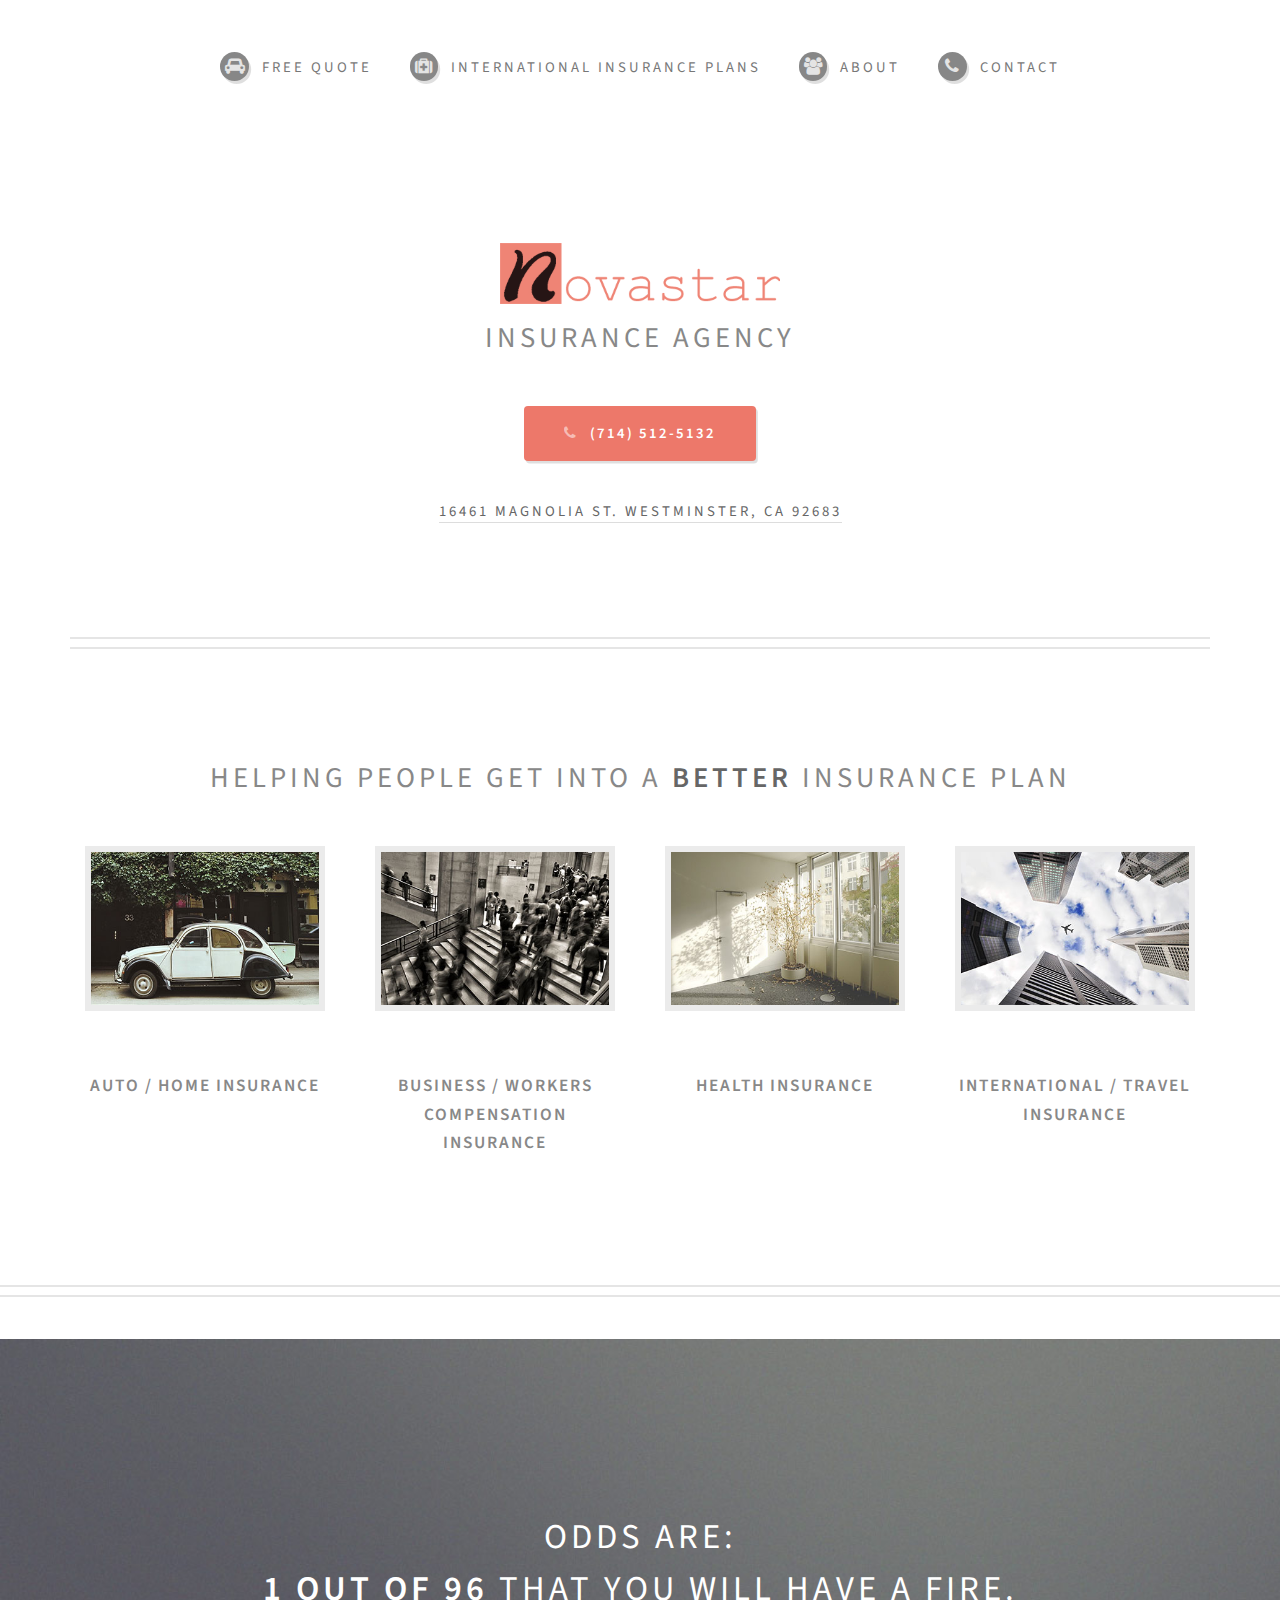
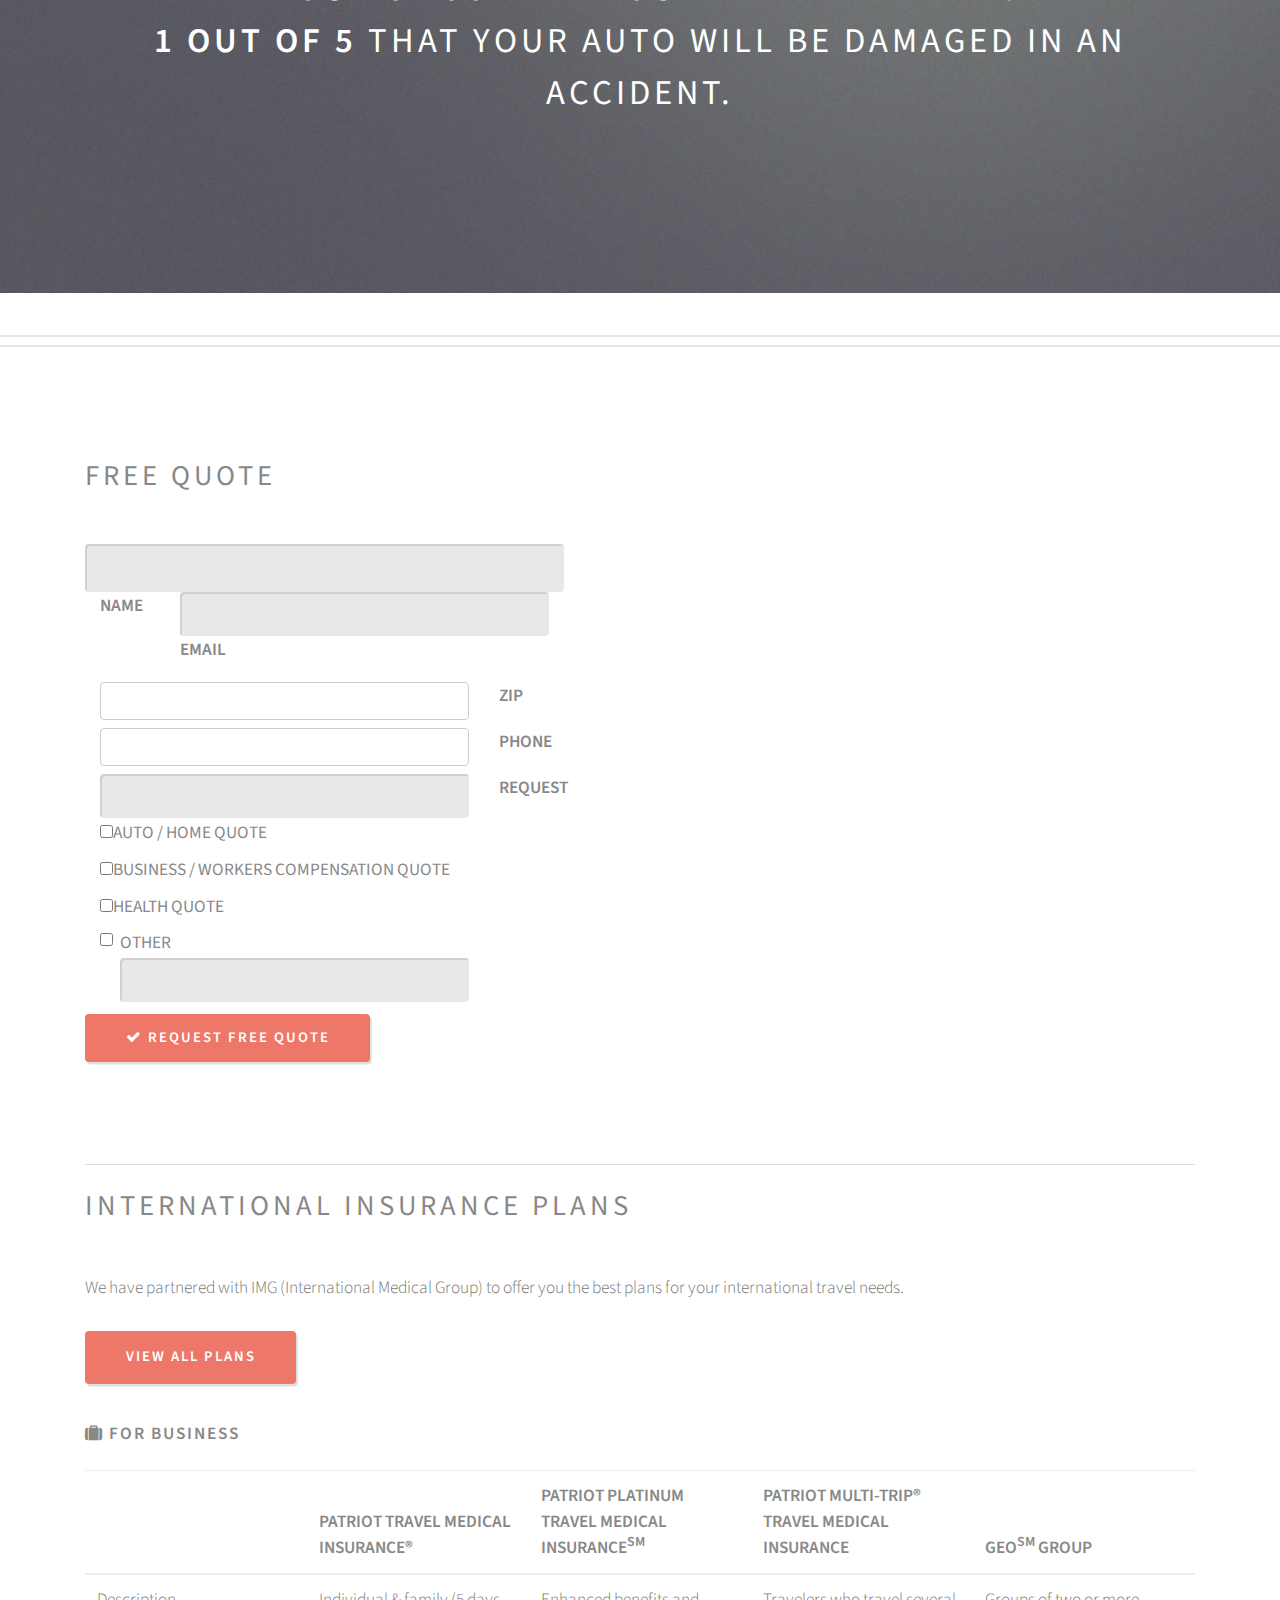
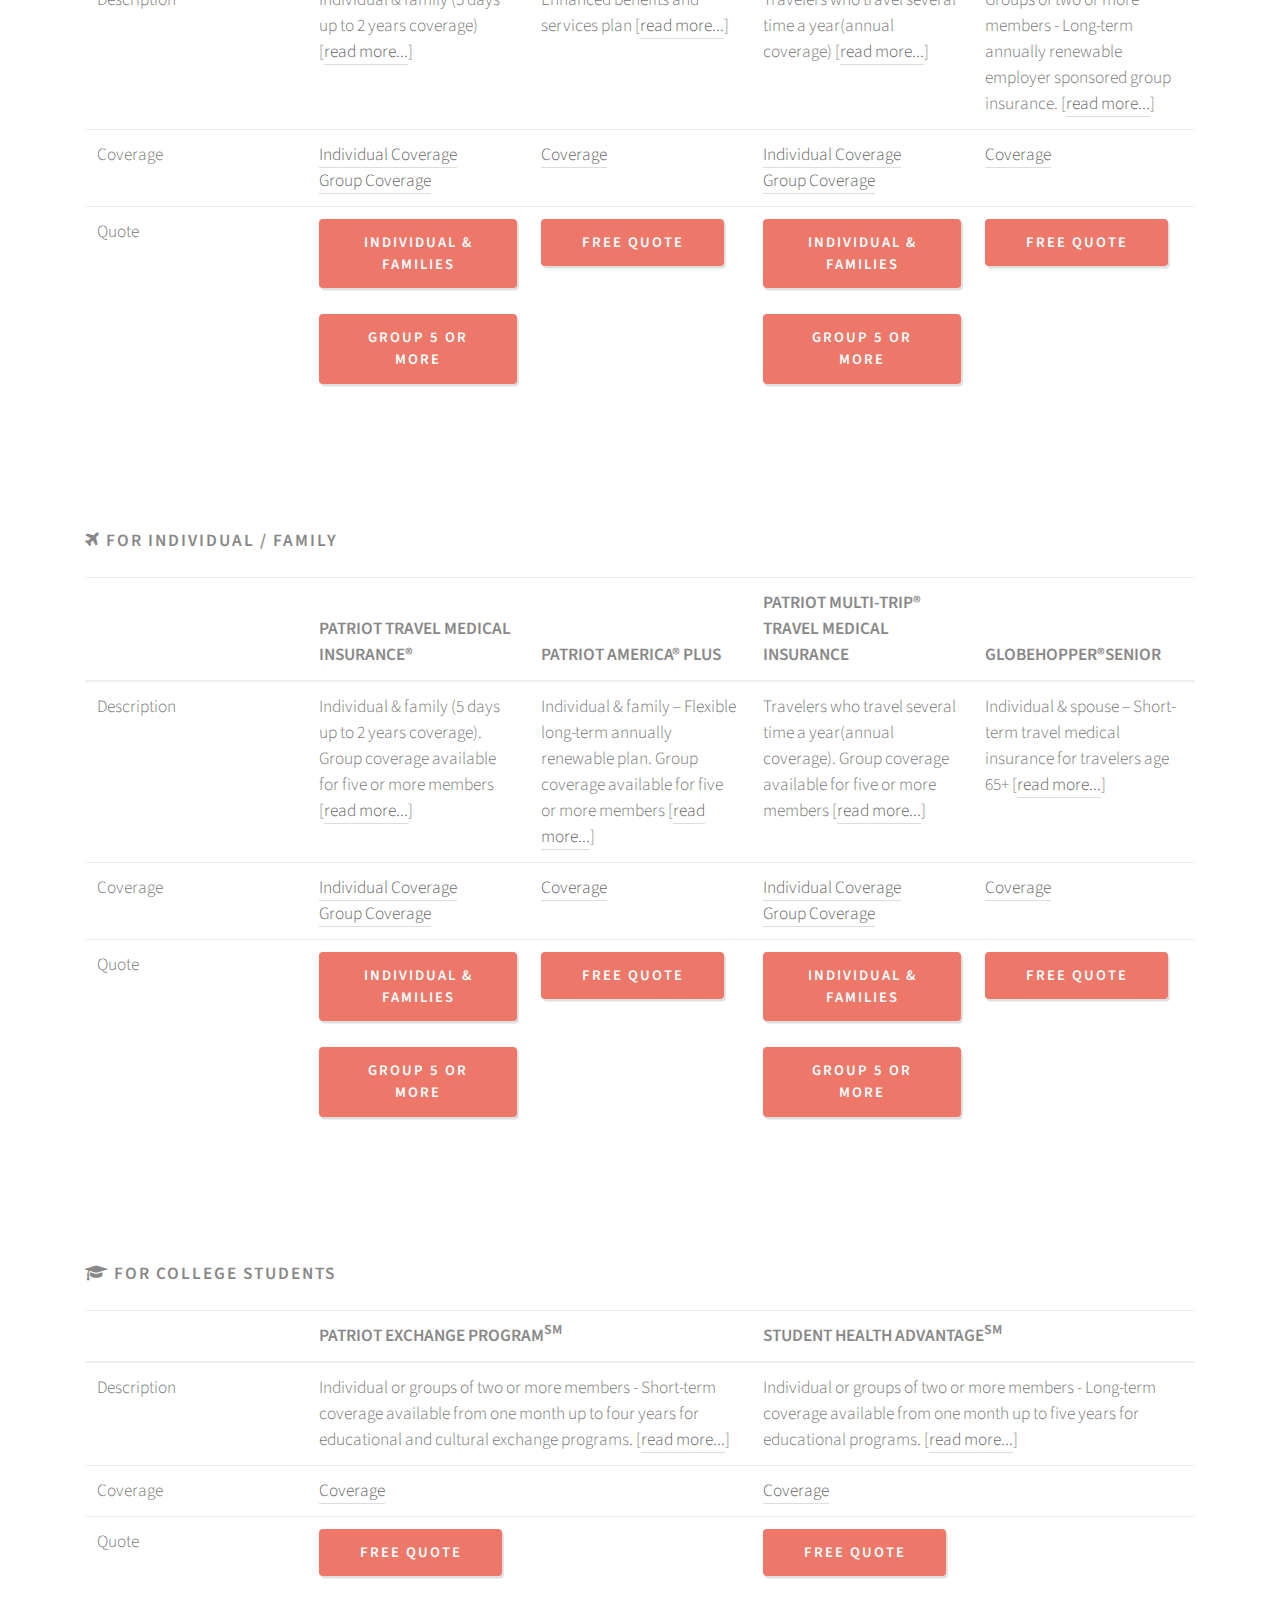
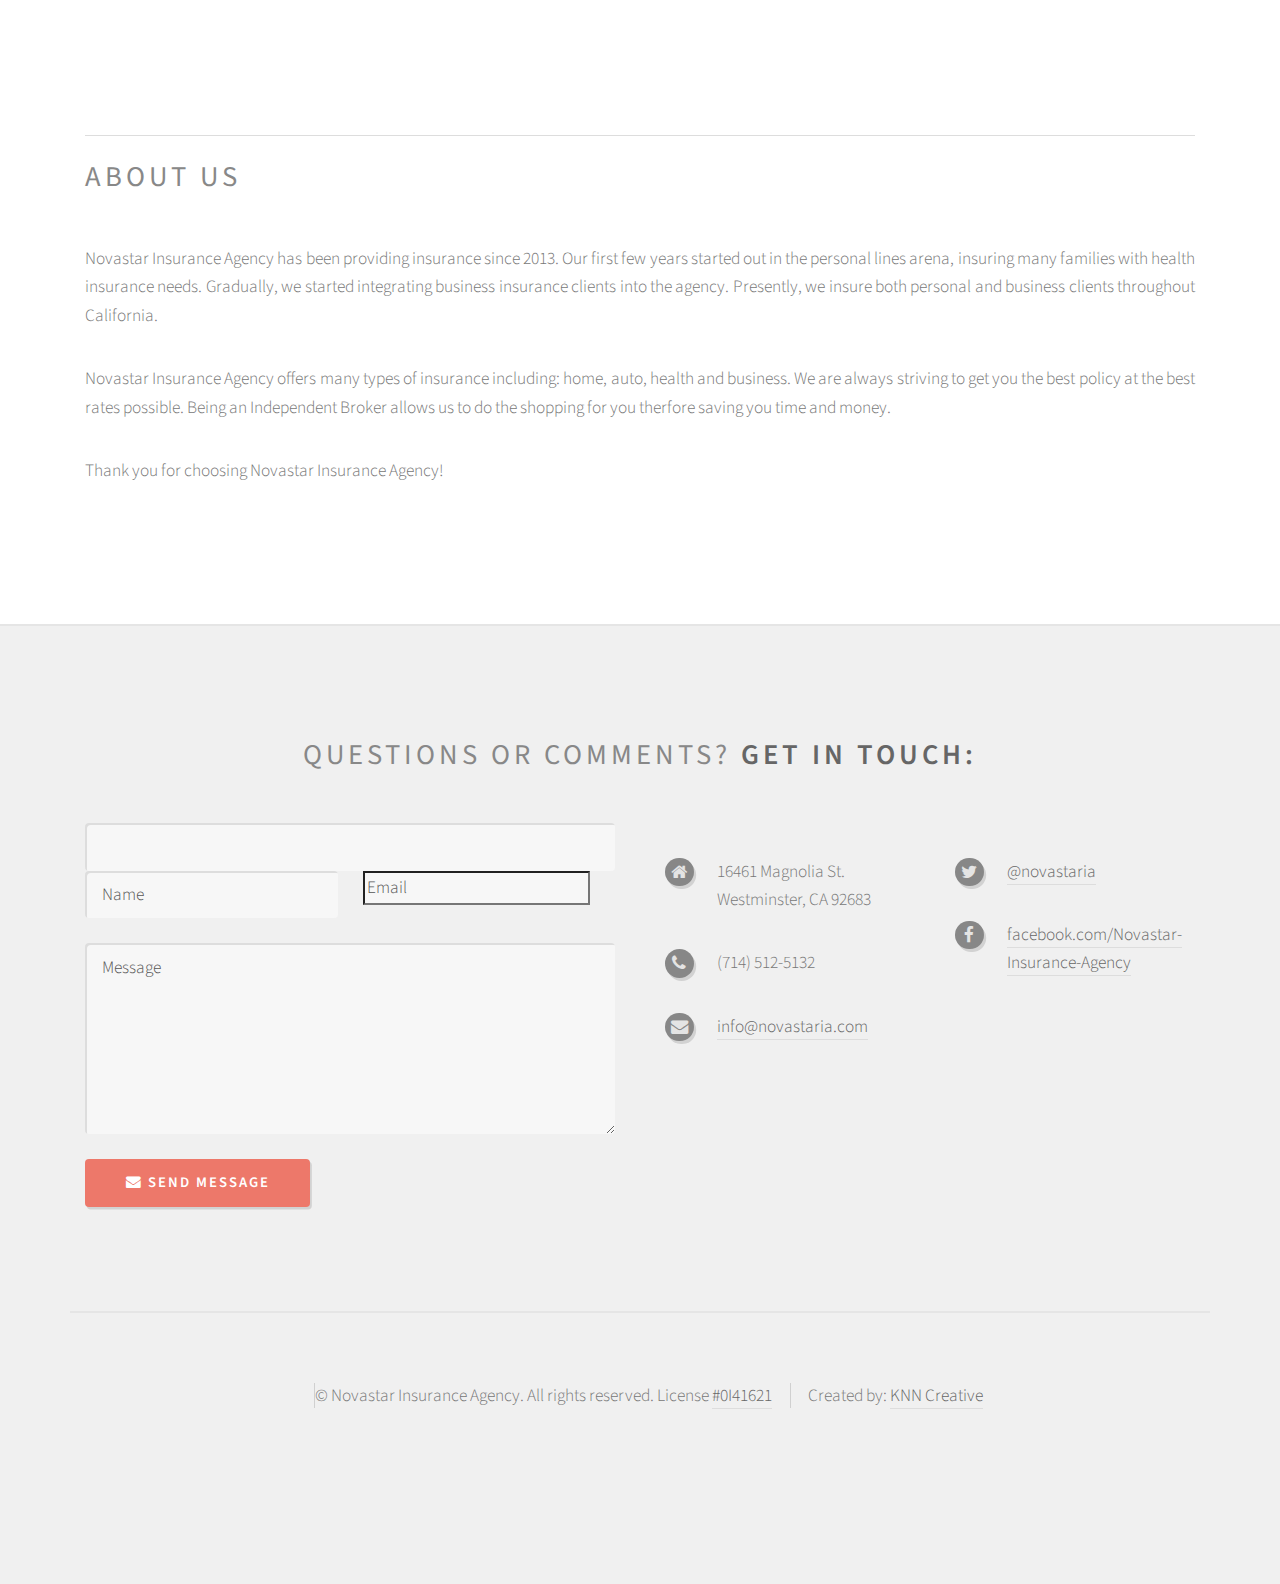
<file: index.html>
<!DOCTYPE HTML>
<html>
	<head>
		<title>Novastar Insurance Agency, Westminster, CA 92683 (714) 512-5132</title>
		<meta charset="utf-8" />
		<meta name="viewport" content="width=device-width, initial-scale=1" />
    <meta name="msvalidate.01" content="776C4CDD85D7FA346C19EB33D606F71A" />

    <link rel="stylesheet" href="https://maxcdn.bootstrapcdn.com/bootstrap/3.3.6/css/bootstrap.min.css" integrity="sha384-1q8mTJOASx8j1Au+a5WDVnPi2lkFfwwEAa8hDDdjZlpLegxhjVME1fgjWPGmkzs7" crossorigin="anonymous">

    <link rel="stylesheet" href="assets/css/bootstrap.min.css" />
		<link rel="stylesheet" href="assets/css/main.css" />

		<!--[if lte IE 8]><link rel="stylesheet" href="assets/css/ie8.css" /><![endif]-->
    <link rel="icon" type="image/png" href="favicon.png">

	</head>
	<body class="homepage">
		<div id="page-wrapper">

			<!-- Header -->
				<div id="header-wrapper">
					<div id="header" class="container">

						<!-- Logo -->
							<img id="logo" src="images/logo.png" width="280px"/>
              <h2>Insurance Agency</h2>
              <a href="tel:714-512-5132" class="button icon fa-phone">(714) 512-5132</a>
              <p><a href="https://goo.gl/maps/1TnUQeKCii62">16461 Magnolia St. Westminster, CA 92683</a></p>

						<!-- Nav -->
							<nav id="nav">
								<ul>
									<!-- <li><a class="icon fa-home" href="index.html"><span>Home</span></a></li> -->
									<li><a href="#quote" class="icon fa-car"><span>FREE Quote</span></a></li>
                  <!-- <li><a href="#plans" class="icon fa-medkit"><span>International Insurance Plans</span></a></li> -->
                  <li>
										<a href="#plans" class="icon fa-medkit"><span>International Insurance Plans</span></a>
										<ul>
											<li><a href="#plans_biz" class="icon fa-suitcase"> For Business</a></li>
                      <li><a href="#plans_individual" class="icon fa-plane"> For Individual / Family</a></li>
											<li><a href="#plans_college" class="icon fa-graduation-cap"> For College Students</a></li>
										</ul>
									</li>


									<li><a class="icon fa-users" href="#about"><span>About</span></a></li>
									<li><a class="icon fa-phone" href="#contact"><span>Contact</span></a></li>
								</ul>
							</nav>

					</div>
				</div>

			<!-- Features -->
				<div id="features-wrapper">
					<section id="features" class="container">
						<header>
              <h2>Helping people get into a <strong>better</strong> insurance plan</h2>
						</header>

						<div class="row">
							<div class="3u 12u(mobile)">
								<!-- Feature -->
									<section>
										<a href="#plans" class="image featured"><img src="images/auto_home_insurance.jpg" alt="Auto / Home Insurance" /></a>
										<header>
											<h3>Auto / Home Insurance</h3>
										</header>
										<p></p>
									</section>
							</div>
							<div class="3u 12u(mobile)">

								<!-- Feature -->
									<section>
										<a href="#plans" class="image featured"><img src="images/business_worker_comp_insurance.jpg" alt="Business / Workers Compensation Insurance" /></a>
										<header>
											<h3>Business / Workers Compensation Insurance</h3>
										</header>
										<p></p>
									</section>

							</div>
							<div class="3u 12u(mobile)">
								<!-- Feature -->
									<section>
										<a href="#plans" class="image featured"><img src="images/health_insurance.jpg" alt="Health Insurance" /></a>
										<header>
											<h3>Health Insurance</h3>
										</header>
										<p></p>
									</section>

							</div>

              <div class="3u 12u(mobile)">
								<!-- Feature -->
									<section>
										<a href="#plans" class="image featured"><img src="images/international_travel_insurance.jpg" alt="International / Travel Insurance" /></a>
										<header>
											<h3>International / Travel Insurance</h3>
										</header>
										<p></p>
									</section>

							</div>

						</div>
						<!-- <ul class="actions">
							<li><a href="#" class="button icon fa-file">Tell Me More</a></li>
						</ul> -->
					</section>
				</div>

			<!-- Banner -->
				<div id="banner-wrapper">
					<div class="inner">
						<section id="banner" class="container">
							<p>Odds are: <br />
                <strong>1 out of 96</strong> that you will have a fire.<br />
                <strong>1 out of 5</strong> that your auto will be damaged in an accident.
              </p>
						</section>
					</div>
				</div>

			<!-- Main -->
				<div id="main-wrapper">
					<div id="main" class="container">
            <header><h2 id="quote">Free Quote</h2></header>

            <div class="row">
              <!-- <form action="//kienpham.us7.list-manage.com/subscribe/post?u=ba6ac823dffd09d328b8f6fc2&amp;id=2e75231527" method="post" id="mc-embedded-subscribe-form" name="mc-embedded-subscribe-form" class="form-horizontal" target="_blank" novalidate> -->
              <form action="https://formspree.io/nnguyen@novastaria.com" method="POST" class="form-horizontal" name="free_quote_form">
                <input type="hidden" name="_cc" value="shop@kienpham.com" />
                <input type="hidden" name="_subject" value="Novastar Website Quote Request" />
                <input name="_gotcha" type="text" class="hidden"/>
                <input type="hidden" name="_next" value="/" />
                <!-- /quote_requested.html -->

                <div class="form-group">
                  <label for="mce-NAME" class="col-sm-2 control-label">Name</label>
                  <div class="col-sm-10">
                    <input type="text" value="" name="NAME" class="required form-control" id="mce-NAME">
                  </div>
                </div>

                <div class="form-group">
                  <label for="mce-EMAIL" class="col-sm-2 control-label">Email </label>
                  <div class="col-sm-10">
                    <input type="email" value="" name="EMAIL" class="required email form-control" id="mce-EMAIL">
                  </div>
                </div>

                <div class="form-group">
                  <label for="mce-ZIP" class="col-sm-2 control-label">Zip</label>
                  <div class="col-sm-10">
                    <input type="number" value="" name="ZIP" class="required form-control" id="mce-ZIP">
                  </div>
                </div>

                <div class="form-group">
                  <label for="mce-PHONE" class="col-sm-2 control-label">Phone</label>
                  <div class="col-sm-10">
                    <input type="text" value="" name="PHONE" class="required form-control" id="mce-PHONE">
                  </div>
                </div>

                <div class="form-group">
                  <label for="mce-PHONE" class="col-sm-2 control-label">Request</label>
                  <div class="col-sm-10">

                    <div class="checkbox">
                      <label for="mce-REQUEST-0">
                        <input type="checkbox" value="Auto / Home Quote" name="REQUEST" id="mce-REQUEST-0">Auto / Home Quote
                      </label>
                    </div>

                    <div class="checkbox">
                      <label for="mce-REQUEST-1">
                        <input type="checkbox" value="Business / Workers Compensation Quote" name="REQUEST" id="mce-REQUEST-1">Business / Workers Compensation Quote
                      </label>
                    </div>

                    <div class="checkbox">
                      <label for="mce-REQUEST-2">
                        <input type="checkbox" value="Health Quote" name="REQUEST" id="mce-REQUEST-2">Health Quote
                      </label>
                    </div>

                    <div class="checkbox">
                      <label for="mce-REQUEST-3">
                        <input type="checkbox" value="Other" name="REQUEST" id="mce-REQUEST-3">Other <input type="text" value="" name="NOTE" class="required form-control" id="mce-NOTE">
                      </label>
                    </div>

                  </div>
                </div>

                <button type="submit" class="btn form-button-submit button">
                  <span class="icon fa-check"></span> Request Free Quote
                </button>

              </form>
            </div>
            <br /><br /><br />

          <hr />
    			<header>
    				<h2 id="plans">International Insurance Plans</h2>
    			</header>
          <p>We have partnered with IMG (International Medical Group) to offer you the best plans for your international travel needs.
            <br /><br />
            <a href="https://producer.imglobal.com/international-insurance-plans.aspx?imgac=525870" class="button">View All Plans</a>
          </p>

          <h3 class="icon fa-suitcase" id="plans_biz"> For Business</h3>

          <div class="table-responsive">
          <table class="table">
            <thead>
            <tr>
              <th width="20%"></th>
              <th width="20%"><h1><a href="#" data-toggle="modal" data-target="#Patriot_Travel_Medical_Insurance_Modal">Patriot Travel Medical Insurance®</a></h1></th>
              <th width="20%"><h1><a href="#" data-toggle="modal" data-target="#Patriot_Platinum_Travel_Medical_Insurance_Modal">Patriot Platinum Travel Medical Insurance<sup>SM</sup></a></h1></th>
              <th width="20%">
                <h1><a href="#" data-toggle="modal" data-target="#Patriot_Multi_Trip_Travel_Medical_Insurance_Modal">Patriot Multi-Trip® Travel Medical Insurance</a></h1>



              </th>
              <th width="20%"><h1><a href="#" data-toggle="modal" data-target="#GEO_Group_Modal">GEO<sup>SM</sup> Group</a></h1></th>
            </tr>
          </thead>

            <tbody>
            <tr>
              <td>Description</td>
              <td>Individual & family (5 days up to 2 years coverage)
                [<a href="#" data-toggle="modal" data-target="#Patriot_Travel_Medical_Insurance_Modal">read more...</a>]
              </td>

              <td>Enhanced benefits and services plan
                [<a href="#" data-toggle="modal" data-target="#Patriot_Platinum_Travel_Medical_Insurance_Modal">read more...</a>]

              </td>
              <td>Travelers who travel several time a year(annual coverage)
                [<a href="#" data-toggle="modal" data-target="#Patriot_Multi_Trip_Travel_Medical_Insurance_Modal">read more...</a>]
              </td>

              <td>Groups of two or more members - Long-term annually renewable employer sponsored group insurance.
                [<a href="#" data-toggle="modal" data-target="#GEO_Group_Modal">read more...</a>]
              </td>
            </tr>

            <tr>
              <td>Coverage</td>
              <td>
                <a href="https://purchase.imglobal.com/PlanDescription/PATRIOT/BenefitsContent?imgac=525870">Individual Coverage</a><br />
                <a href="https://purchase.imglobal.com/PlanDescription/PATRIOT_GROUP/BenefitsContent?imgac=525870">Group Coverage</a>
              </td>
              <td><a href="https://purchase.imglobal.com/PlanDescription/PATRIOT_PLATINUM/BenefitsContent?imgac=525870">Coverage</a></td>
              <td>
                <a href="https://purchase.imglobal.com/PlanDescription/PATRIOT_MULTITRIP/BenefitsContent?imgac=525870">Individual Coverage</a><br />
                <a href="https://producer.imglobal.com/ProducerDocuments.ashx?a=525870&documentId=1837">Group Coverage</a>
              </td>
              <td><a href="https://producer.imglobal.com/ProducerDocuments.ashx?a=525870&documentId=1815">Coverage</a></td>

            </tr>


            <tr>
              <td>Quote</td>
              <td>
                <a href="https://purchase.imglobal.com/Quote/Patriot?imgac=525870" class="button btn-sm">Individual & Families</a>
                <br /><br />
                <a href="https://purchase.imglobal.com/quote/patriot_group?imgac=525870&app_method=&svi=" class="button btn-sm">Group 5 or more</a>
              </td>
              <td><a href="https://purchase.imglobal.com/Quote/patriot_platinum?imgac=525870" class="button btn-sm">FREE Quote</a></td>
              <td>
                <a href="https://purchase.imglobal.com/quote/patriot_multitrip?imgac=525870" class="button btn-sm">Individual & Families</a>
                <br /><br />
                <a href="https://purchase.imglobal.com/quote/patriot_multitrip_group?imgac=525870&app_method=&svi=" class="button btn-sm">Group 5 or more</a>
              </td>
              <td><a href="https://producer.imglobal.com/ProducerDocuments.ashx?a=525870&documentId=1815" class="button btn-sm">FREE Quote</a></td>
            </tr>

            </tbody>
          </table>
          </div>

          <!-- Modal -->
          <div class="modal fade" id="GEO_Group_Modal" tabindex="-1" role="dialog" aria-labelledby="myModalLabel" aria-hidden="true">
            <div class="modal-dialog" role="document">
              <div class="modal-content">
                <div class="modal-header">
                  <h4 class="modal-title" id="myModalLabel">GEO<sup>SM</sup> Group</h4>
                </div>
                <div class="modal-body">
                  <p>
                    GEO Group is a comprehensive, yet cost-effective plan tailored specifically for employers who need international group medical coverage for their employees around the globe. This program offers four base plan options with a wide range of benefits that can be customized to suit an employer’s specifications.
                  </p>
                  <p>
                    This program can provide medical, dental, daily indemnity, and disability income benefits for employees and their families.
                  </p>
                </div>
                <div class="modal-footer">
                  <button type="button" class="btn btn-primary" data-dismiss="modal">Close</button>
                </div>
              </div>
            </div>
          </div>

          <!-- Modal -->
          <div class="modal fade" id="Patriot_Platinum_Travel_Medical_Insurance_Modal" tabindex="-1" role="dialog" aria-labelledby="myModalLabel" aria-hidden="true">
            <div class="modal-dialog" role="document">
              <div class="modal-content">
                <div class="modal-header">
                  <h4 class="modal-title" id="myModalLabel">Patriot Platinum Travel Medical Insurance<sup>SM</sup></h4>
                </div>
                <div class="modal-body">
                  <p>
                    Patriot PlatinumSM provides first-class protection for the discerning international traveler who wants to obtain the maximum coverage available in a short-term travel medical product on the market today. Patriot Platinum builds upon the Patriot Travel plan by providing up to $8,000,000 of coverage with enhanced benefits and services and our Global Concierge & Assistance ServicesSM. Patriot Platinum Group is available for groups of five or more.
                  </p>
                  <p>
                    There are two plans available: Patriot Platinum InternationalSM provides coverage for U.S. citizens traveling outside the U.S. and Patriot Platinum AmericaSM provides coverage for non-U.S. citizens traveling outside their home country. Coverage can be obtained from a minimum of five days up to three years.
                  </p>
                </div>
                <div class="modal-footer">
                  <button type="button" class="btn btn-primary" data-dismiss="modal">Close</button>
                </div>
              </div>
            </div>
          </div>

          <br /><br /><br /><br />
          <h3 class="icon fa-plane" id="plans_individual"> For Individual / Family</h3>
          <div class="table-responsive">
          <table class="table">
            <thead>
            <tr>
              <th width="20%"></th>
              <th width="20%"><h1><a href="#" data-toggle="modal" data-target="#Patriot_Travel_Medical_Insurance_Modal">Patriot Travel Medical Insurance®</a></h1></th>
              <th width="20%"><h1><a href="#" data-toggle="modal" data-target="#Patriot_America_Plus_Modal">Patriot America® Plus</a></h1></th>
              <th width="20%"><h1><a href="#" data-toggle="modal" data-target="#Patriot_Multi_Trip_Travel_Medical_Insurance_Modal">Patriot Multi-Trip® Travel Medical Insurance</a></h1></th>
              <th width="20%"><h1><a href="#" data-toggle="modal" data-target="#GlobeHopper_Senior_Modal">GlobeHopper®Senior</a></h1></th>
            </tr>
          </thead>

            <tbody>
            <tr>
              <td>Description</td>
              <td>Individual & family (5 days up to 2 years coverage). Group coverage available for five or more members
                [<a href="#" data-toggle="modal" data-target="#Patriot_Travel_Medical_Insurance_Modal">read more...</a>]
              </td>

              <td>Individual & family – Flexible long-term annually renewable plan. Group coverage available for five or more members
                [<a href="#" data-toggle="modal" data-target="#Patriot_America_Plus_Modal">read more...</a>]
              </td>
              <td>Travelers who travel several time a year(annual coverage). Group coverage available for five or more members
                [<a href="#" data-toggle="modal" data-target="#Patriot_Multi_Trip_Travel_Medical_Insurance_Modal">read more...</a>]
              </td>
              <td>Individual & spouse – Short-term travel medical insurance for travelers age 65+
                [<a href="#" data-toggle="modal" data-target="#GlobeHopper_Senior_Modal">read more...</a>]
              </td>
            </tr>

            <tr>
              <td>Coverage</td>
              <td>
                <a href="https://purchase.imglobal.com/PlanDescription/PATRIOT/BenefitsContent?imgac=525870">Individual Coverage</a><br />
                <a href="https://purchase.imglobal.com/PlanDescription/PATRIOT_GROUP/BenefitsContent?imgac=525870">Group Coverage</a>
              </td>
              <td><a href="https://purchase.imglobal.com/PlanDescription/PATRIOT_PLUS/BenefitsContent?imgac=525870">Coverage</a></td>
              <td>
                <a href="https://purchase.imglobal.com/PlanDescription/PATRIOT_MULTITRIP/BenefitsContent?imgac=525870">Individual Coverage</a><br />
                <a href="https://producer.imglobal.com/ProducerDocuments.ashx?a=525870&documentId=1837">Group Coverage</a>
              </td>
              <td><a href="https://producer.imglobal.com/ProducerDocuments.ashx?a=525870&documentId=3014">Coverage</a></td>
            </tr>

            <tr>
              <td>Quote</td>
              <td>
                <a href="https://purchase.imglobal.com/Quote/Patriot?imgac=525870" class="button btn-sm">Individual & Families</a>
                <br /><br />
                <a href="https://purchase.imglobal.com/quote/patriot_group?imgac=525870&app_method=&svi=" class="button btn-sm">Group 5 or more</a>
              </td>
              <td><a href="https://purchase.imglobal.com/quote/PATRIOT_PLUS?imgac=525870" class="button btn-sm">FREE Quote</a></td>
              <td>
                <a href="https://purchase.imglobal.com/quote/patriot_multitrip?imgac=525870" class="button btn-sm">Individual & Families</a>
                <br /><br />
                <a href="https://purchase.imglobal.com/quote/patriot_multitrip_group?imgac=525870&app_method=&svi=" class="button btn-sm">Group 5 or more</a>
              </td>
              <td><a href="https://purchase.imglobal.com/quote/GlobeHopper_Senior?imgac=525870" class="button btn-sm">FREE Quote</a></td>
            </tr>

            </tbody>
          </table>
        </div>

        <!-- Modal -->
        <div class="modal fade" id="GlobeHopper_Senior_Modal" tabindex="-1" role="dialog" aria-labelledby="myModalLabel" aria-hidden="true">
          <div class="modal-dialog" role="document">
            <div class="modal-content">
              <div class="modal-header">
                <h4 class="modal-title" id="myModalLabel">GlobeHopper®Senior</h4>
              </div>
              <div class="modal-body">
                <p>
                  GlobeHopper® Senior addresses the insurance needs of U.S. citizens and U.S. permanent resident seniors who need temporary medical insurance while traveling outside the U.S. In addition to medical benefits, the plan includes coverage for emergency medical and political evacuation, repatriation, and a choice of deductibles and plan maximums up to $1,000,000.
                </p>
                <p>
                  There are two plan options available: Single-Trip helps protect travelers who need travel medical insurance coverage from five days up to 12 months while on a single trip. Multi-Trip offers flexible protection to frequent travelers who prefer to purchase an annual plan to cover multiple trips throughout a 12-month period, with each trip covered up to 30 days maximum.
                </p>
              </div>
              <div class="modal-footer">
                <button type="button" class="btn btn-primary" data-dismiss="modal">Close</button>
              </div>
            </div>
          </div>
        </div>

        <!-- Modal -->
        <div class="modal fade" id="Patriot_Multi_Trip_Travel_Medical_Insurance_Modal" tabindex="-1" role="dialog" aria-labelledby="myModalLabel" aria-hidden="true">
          <div class="modal-dialog" role="document">
            <div class="modal-content">
              <div class="modal-header">
                <h4 class="modal-title" id="myModalLabel">Patriot Multi-Trip® Travel Medical Insurance</h4>
              </div>
              <div class="modal-body">
                <p>
                  Patriot Multi-Trip is designed for people that take multiple trips throughout the year outside their home country. The plan provides coverage up to 45 days in length for each trip. It offers the ease and convenience of purchasing a single annual plan at an affordable premium.  Patriot Multi-Trip Group is available for groups of five or more.
                </p>
                <p>
                  Patriot Multi-Trip International provides coverage for U.S. citizens that take multiple trips annually outside the U.S., and Patriot Multi-Trip America provides coverage for non-U.S. citizens that take multiple trips annually outside their home country. Both provide coverage for the traveler, his or her spouse and children for each trip taken during a period of 12 months.
                </p>
              </div>
              <div class="modal-footer">
                <button type="button" class="btn btn-primary" data-dismiss="modal">Close</button>
              </div>
            </div>
          </div>
        </div>


        <!-- Modal -->
        <div class="modal fade" id="Patriot_America_Plus_Modal" tabindex="-1" role="dialog" aria-labelledby="myModalLabel" aria-hidden="true">
          <div class="modal-dialog" role="document">
            <div class="modal-content">
              <div class="modal-header">
                <h4 class="modal-title" id="myModalLabel">Patriot America® Plus</h4>
              </div>
              <div class="modal-body">
                <p>
                  Patriot America Plus addresses the insurance needs of non-U.S. citizens looking for temporary medical insurance coverage while traveling outside of their home country. The plan offers coverage for medical benefits (including the Acute Onset of Pre-existing Conditions), emergency medical and political evacuation, repatriation and a choice of deductibles and plan maximums up to $500,000.  Patriot America Plus Group is available for groups of five or more.
                </p>
              </div>
              <div class="modal-footer">
                <button type="button" class="btn btn-primary" data-dismiss="modal">Close</button>
              </div>
            </div>
          </div>
        </div>


        <!-- Modal -->
        <div class="modal fade" id="Patriot_Travel_Medical_Insurance_Modal" tabindex="-1" role="dialog" aria-labelledby="myModalLabel" aria-hidden="true">
          <div class="modal-dialog" role="document">
            <div class="modal-content">
              <div class="modal-header">
                <h4 class="modal-title" id="myModalLabel">Patriot Travel Medical Insurance®</h4>
              </div>
              <div class="modal-body">
                <p>
                  Patriot Travel Medical Insurance is designed to meet the needs of international travelers looking for temporary medical insurance coverage while traveling outside of their home country. In addition to medical benefits, the plan includes coverage for emergency medical and political evacuation, repatriation, and a choice of deductibles and plan maximums up to $2,000,000. Patriot Group is available for groups of five or more.
                </p>
                <p>
                  There are two plans available: Patriot InternationalSM provides coverage for U.S. citizens traveling outside the U.S., and Patriot AmericaSM provides coverage for non-U.S. citizens traveling outside their home country.
                </p>

              </div>
              <div class="modal-footer">
                <button type="button" class="btn btn-primary" data-dismiss="modal">Close</button>
              </div>
            </div>
          </div>
        </div>



          <br /><br /><br /><br />
          <h3 class="icon fa-graduation-cap" id="plans_college"> For College Students</h3>
          <table class="table">
            <thead>
            <tr>
              <th width="20%"></th>
              <th width="40%"><h1><a href="#" data-toggle="modal" data-target="#Patriot_Exchange_Program_Modal">Patriot Exchange Program<sup>SM</sup></a></h1></th>
              <th width="40%"><h1><a href="#" data-toggle="modal" data-target="#Student_Health_Advantage_Modal">Student Health Advantage<sup>SM</sup></a></h1></th>
            </tr>
          </thead>
            <tbody>
            <tr>
              <td>Description</td>
              <td>
                Individual or groups of two or more members - Short-term coverage available from one month up to four years for educational and cultural exchange programs.
                [<a href="#" data-toggle="modal" data-target="#Patriot_Exchange_Program_Modal">read more...</a>]
              </td>
              <td>Individual or groups of two or more members - Long-term coverage available from one month up to five years for educational programs.
                [<a href="#" data-toggle="modal" data-target="#Student_Health_Advantage_Modal">read more...</a>]
              </td>

            </tr>

            <tr>
              <td>Coverage</td>
              <td><a href="https://purchase.imglobal.com/PlanDescription/PATRIOT_EXCHANGE/BenefitsContentStandard?imgac=525870">Coverage</a></td>
              <td><a href="https://purchase.imglobal.com/PlanDescription/student_health_advantage/BenefitsContent?imgac=525870">Coverage</a></td>
            </tr>

            <tr>
              <td>Quote</td>
              <td><a href="https://purchase.imglobal.com/quote/patriot_exchange?imgac=525870" class="button btn-sm">FREE Quote</a></td>
              <td><a href="https://purchase.imglobal.com/quote/student_health_advantage?IMGAC=525870" class="button btn-sm">FREE Quote</a></td>
            </tr>

            </tbody>
          </table>

          <!-- Modal -->
          <div class="modal fade" id="Student_Health_Advantage_Modal" tabindex="-1" role="dialog" aria-labelledby="myModalLabel" aria-hidden="true">
            <div class="modal-dialog" role="document">
              <div class="modal-content">
                <div class="modal-header">
                  <h4 class="modal-title" id="myModalLabel">Student Health Advantage</h4>
                </div>
                <div class="modal-body">
                  <p>
                    Student Health Advantage is designed to meet the needs of international students, scholars, and faculty, their families, and groups of two or more involved in long-term educational programs. In addition to meeting the requirements of the J1 Visa, this plan includes benefits for maternity, mental health and organized sports. After a period of 12 months, pre-existing conditions will be covered as well.
                  </p>
                </div>
                <div class="modal-footer">
                  <button type="button" class="btn btn-primary" data-dismiss="modal">Close</button>
                </div>
              </div>
            </div>
          </div>

          <!-- Modal -->
          <div class="modal fade" id="Patriot_Exchange_Program_Modal" tabindex="-1" role="dialog" aria-labelledby="myModalLabel" aria-hidden="true">
            <div class="modal-dialog" role="document">
              <div class="modal-content">
                <div class="modal-header">
                  <h4 class="modal-title" id="myModalLabel">Patriot Exchange Program<sup>SM</sup></h4>
                </div>
                <div class="modal-body">
                  <p>
                  Patriot Exchange Program is designed to meet the U.S. visa travel insurance requirements for a individuals and groups of two or more students studying abroad or participating in a cultural exchange program, including J1 and J2 visa holders. Coverage may be purchased for spouses and unmarried dependent children traveling with the student/participant. Individuals and groups have the option to select from different plan options - $50,000, $100,000, $250,000, and $500,000 maximum per illness/Injury. The $50,000 maximum per Illness/Injury option does not comply with J1 and J2 visa requirements.
                  </p>

                  <p>
                  This program also offers three different areas of coverage, and an Optional Add-On plan for high school sports, personal liability and legal assistance. In addition to the Short-Term plan, groups may purchase an annually renewable Long-Term plan option that that has the flexibility to be tailored to meet specific needs of each program.
                  </p>
                </div>
                <div class="modal-footer">
                  <button type="button" class="btn btn-primary" data-dismiss="modal">Close</button>
                </div>
              </div>
            </div>
          </div>


          <br /><br /><br /><br />
          <hr />
    			<header>
    				<h2 id="about">About Us</h2>
    			</header>
    			<!-- <span class="image featured"><img src="images/pic04.jpg" alt="" /></span> -->
    			<!-- <h3>And yeah, that's basically it</h3> -->
    			<p>Novastar Insurance Agency has been providing insurance since 2013. Our first few years started out in the personal lines arena, insuring many families with health insurance needs. Gradually, we started integrating business insurance clients into the agency.  Presently, we insure both personal and business clients throughout California.</p>
          <p>Novastar Insurance Agency offers many types of insurance including: home, auto, health and business. We are always striving to get you the best policy at the best rates possible. Being an Independent Broker allows us to do the shopping for you therfore saving you time and money.</p>
          <p>Thank you for choosing Novastar Insurance Agency!</p>
        </div>
      </div>

			<!-- Footer -->
				<div id="footer-wrapper">
					<div id="footer" class="container">
						<header>
							<h2 id="contact">Questions or comments? <strong>Get in touch:</strong></h2>
						</header>
						<div class="row">
							<div class="6u 12u(mobile)">
								<section>
                  <form action="https://formspree.io/nnguyen@novastaria.com" method="POST">
                    <input type="hidden" name="_cc" value="shop@kienpham.com" />
                    <input type="hidden" name="_subject" value="Novastar Website Contact" />
                    <input name="_gotcha" type="text" class="hidden"/>
                    <input type="hidden" name="_next" value="/" />
                    <!-- /contacted.html -->

										<div class="row 50%">
											<div class="6u 12u(mobile)">
												<input name="name" placeholder="Name" type="text" />
											</div>
											<div class="6u 12u(mobile)">
												<input name="email" placeholder="Email" type="email" />
											</div>
										</div>
										<div class="row 50%">
											<div class="12u">
												<textarea name="message" placeholder="Message"></textarea>
											</div>
										</div>
										<div class="row 50%">
											<div class="12u">
                        <button type="submit" class="btn form-button-submit button">
                          <span class="icon fa-envelope"></span> Send Message
                        </button>

                        <!-- <input type="submit" value="Send Message" class="form-button-submit button icon fa-envelope" /> -->
												<!-- <a href="#" class="form-button-submit button icon fa-envelope">Send Message</a> -->
											</div>
										</div>
									</form>
								</section>
							</div>
							<div class="6u 12u(mobile)">
								<section>
									<p></p>
									<div class="row">
										<div class="6u 12u(mobile)">
											<ul class="icons">
												<li class="icon fa-home">
                          16461 Magnolia St.<br />
                          Westminster, CA 92683
												</li>
												<li class="icon fa-phone">
                          (714) 512-5132
												</li>
												<li class="icon fa-envelope">
													<a href="#">info@novastaria.com</a>
												</li>
											</ul>
										</div>
										<div class="6u 12u(mobile)">
											<ul class="icons">
												<li class="icon fa-twitter">
													<a href="https://twitter.com/novastaria">@novastaria</a>
												</li>
												<!-- <li class="icon fa-instagram">
													<a href="#">instagram.com/untitled-tld</a>
												</li> -->

												<li class="icon fa-facebook">
													<a href="https://www.facebook.com/Novastar-Insurance-Agency-712974578791066/">facebook.com/Novastar-Insurance-Agency</a>
												</li>
											</ul>
										</div>
									</div>
								</section>
							</div>
						</div>
					</div>
					<div id="copyright" class="container">
						<ul class="links">
							<li>&copy; Novastar Insurance Agency. All rights reserved. License <a href="https://interactive.web.insurance.ca.gov/webuser/Licw_Agy_Det$.STARTUP?Z_ORG_ID=289209&Z_AGY_LIC_NBR=0I41621" target="_blank">#0I41621</a></li><li>Created by: <a href="https://knncreative.com">KNN Creative</a></li>
						</ul>
					</div>
				</div>

		</div>

		<!-- Scripts -->
    <!--[if lte IE 8]><script src="assets/js/ie/html5shiv.js"></script><![endif]-->
			<script src="assets/js/jquery.min.js"></script>
      <script src="assets/js/tether.min.js"></script>
      <script src="assets/js/bootstrap.min.js"></script>
			<script src="assets/js/jquery.dropotron.min.js"></script>
			<script src="assets/js/skel.min.js"></script>
			<script src="assets/js/skel-viewport.min.js"></script>
			<script src="assets/js/util.js"></script>
			<!--[if lte IE 8]><script src="assets/js/ie/respond.min.js"></script><![endif]-->
			<script src="assets/js/main.js"></script>

      <script>
        (function(i,s,o,g,r,a,m){i['GoogleAnalyticsObject']=r;i[r]=i[r]||function(){
        (i[r].q=i[r].q||[]).push(arguments)},i[r].l=1*new Date();a=s.createElement(o),
        m=s.getElementsByTagName(o)[0];a.async=1;a.src=g;m.parentNode.insertBefore(a,m)
        })(window,document,'script','https://www.google-analytics.com/analytics.js','ga');

        ga('create', 'UA-68379-31', 'auto');
        ga('send', 'pageview');

      </script>

	</body>
</html>
</file>
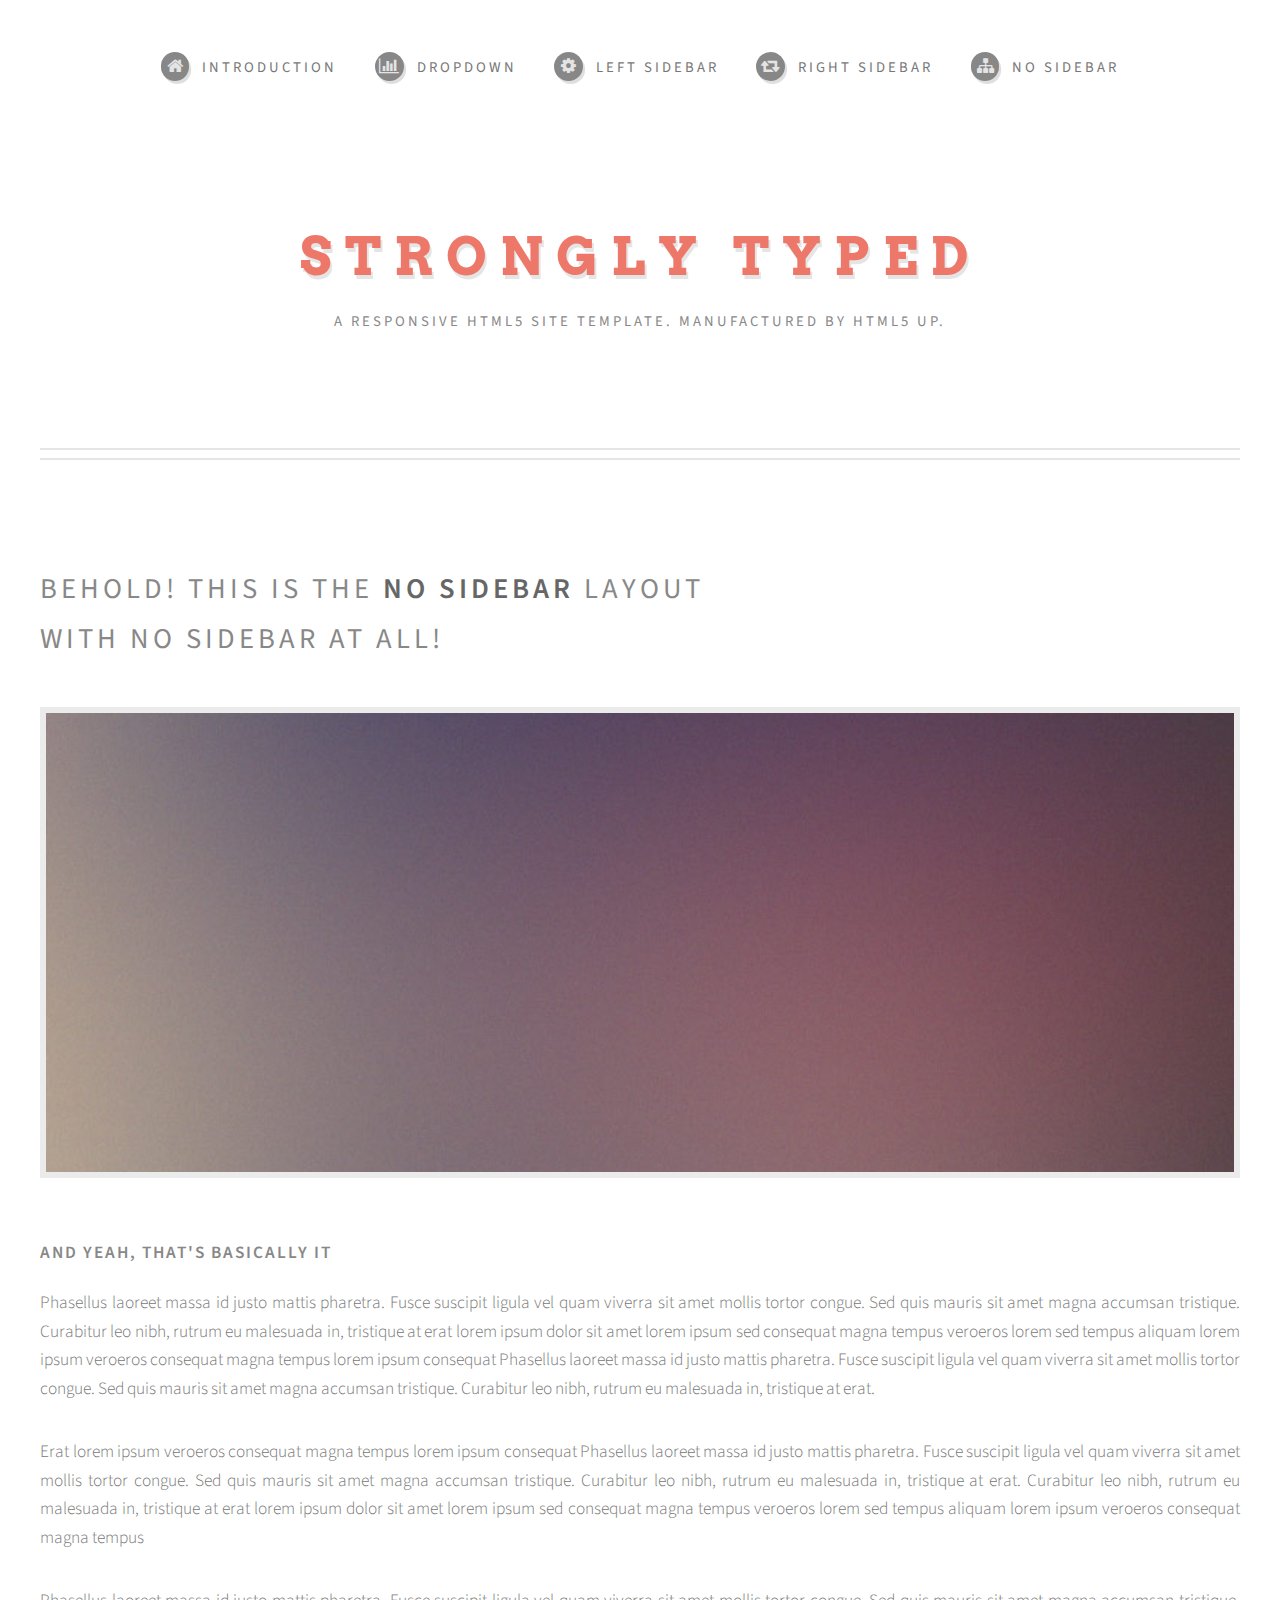
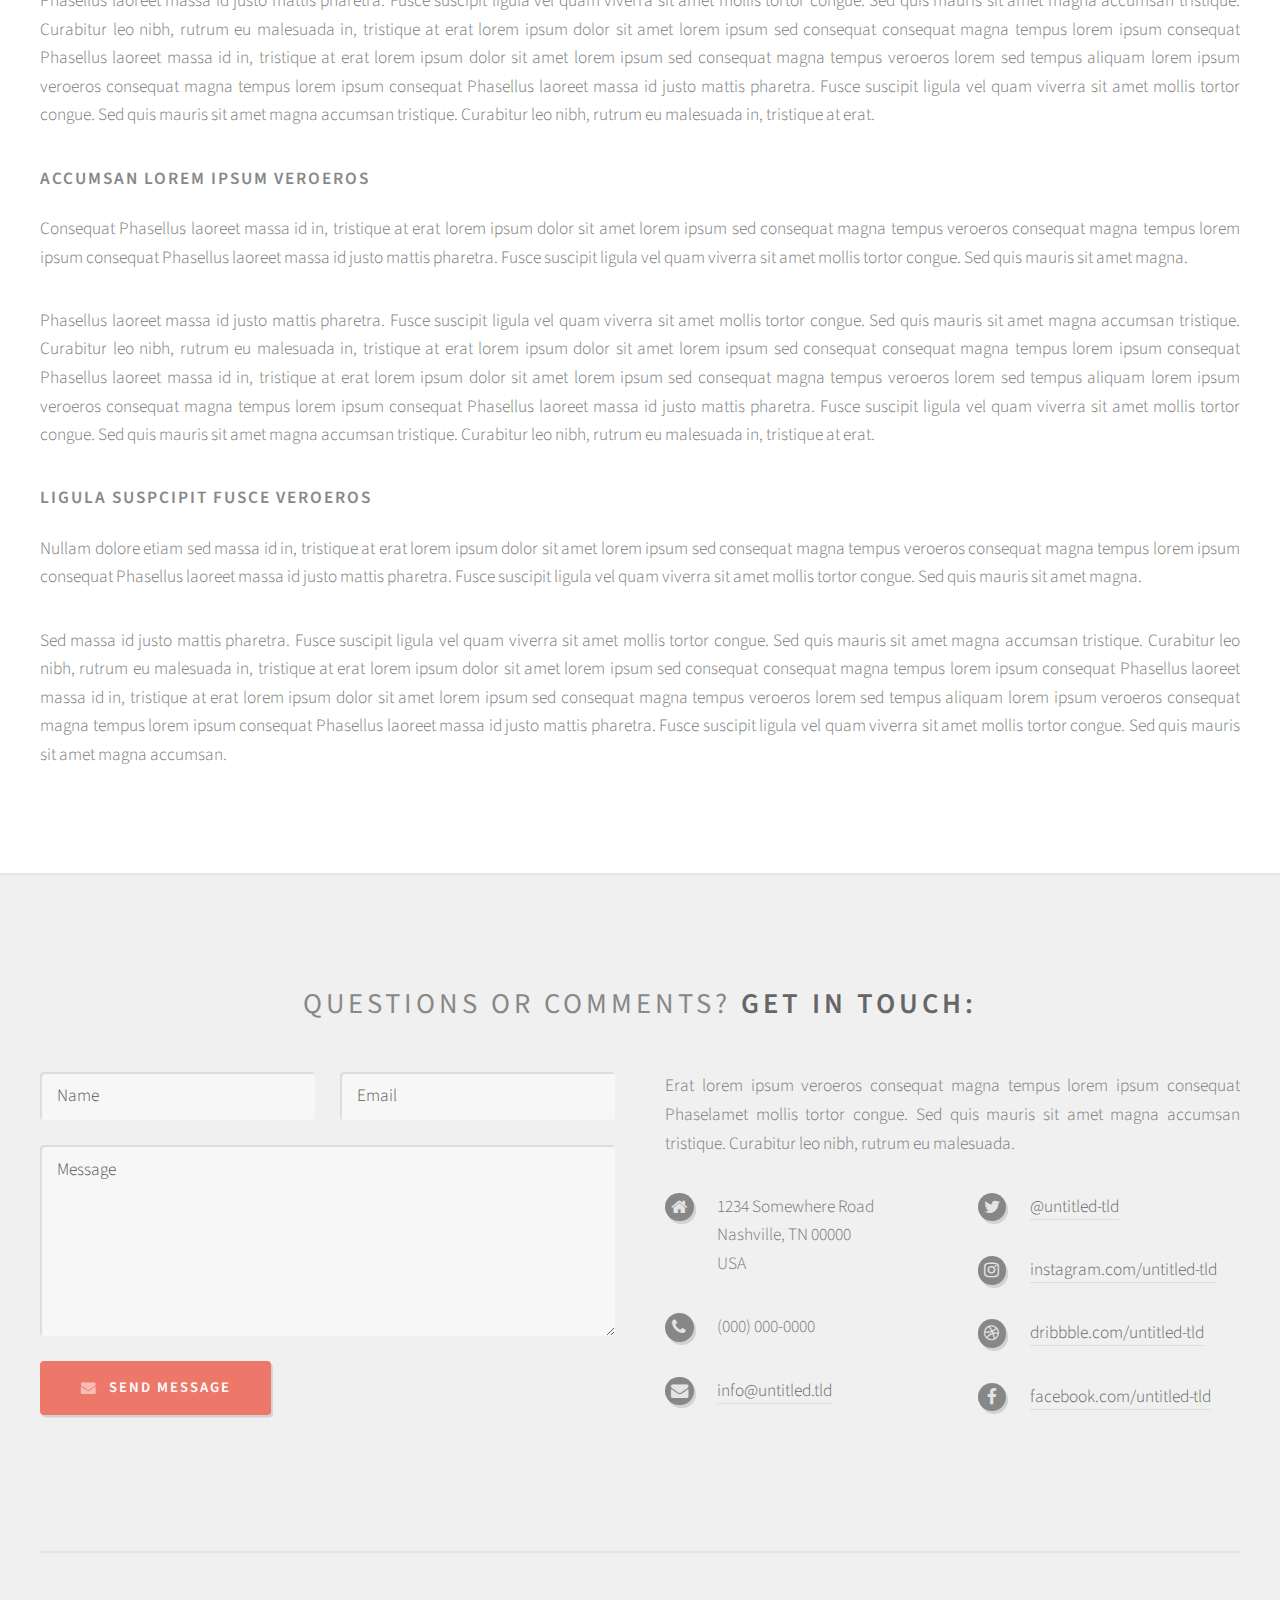
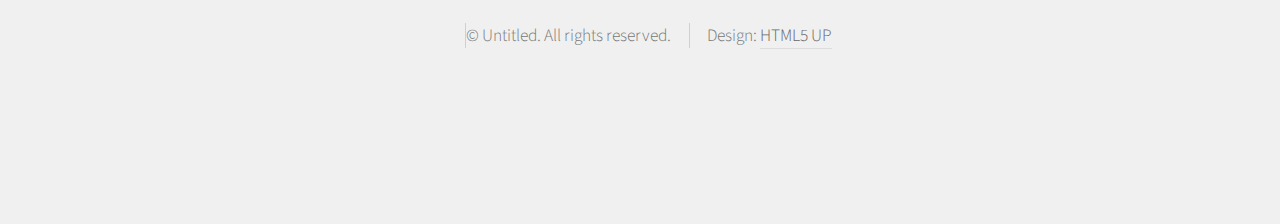
<file: about.html>
<!DOCTYPE HTML>
<!--
	Strongly Typed by HTML5 UP
	html5up.net | @ajlkn
	Free for personal and commercial use under the CCA 3.0 license (html5up.net/license)
-->
<html>
	<head>
		<title>No Sidebar - Strongly Typed by HTML5 UP</title>
		<meta charset="utf-8" />
		<meta name="viewport" content="width=device-width, initial-scale=1" />
		<!--[if lte IE 8]><script src="assets/js/ie/html5shiv.js"></script><![endif]-->
		<link rel="stylesheet" href="assets/css/main.css" />
		<!--[if lte IE 8]><link rel="stylesheet" href="assets/css/ie8.css" /><![endif]-->
	</head>
	<body class="no-sidebar">
		<div id="page-wrapper">

			<!-- Header -->
				<div id="header-wrapper">
					<div id="header" class="container">

						<!-- Logo -->
							<h1 id="logo"><a href="index.html">Strongly Typed</a></h1>
							<p>A responsive HTML5 site template. Manufactured by HTML5 UP.</p>

						<!-- Nav -->
							<nav id="nav">
								<ul>
									<li><a class="icon fa-home" href="index.html"><span>Introduction</span></a></li>
									<li>
										<a href="#" class="icon fa-bar-chart-o"><span>Dropdown</span></a>
										<ul>
											<li><a href="#">Lorem ipsum dolor</a></li>
											<li><a href="#">Magna phasellus</a></li>
											<li><a href="#">Etiam dolore nisl</a></li>
											<li>
												<a href="#">Phasellus consequat</a>
												<ul>
													<li><a href="#">Magna phasellus</a></li>
													<li><a href="#">Etiam dolore nisl</a></li>
													<li><a href="#">Phasellus consequat</a></li>
												</ul>
											</li>
											<li><a href="#">Veroeros feugiat</a></li>
										</ul>
									</li>
									<li><a class="icon fa-cog" href="left-sidebar.html"><span>Left Sidebar</span></a></li>
									<li><a class="icon fa-retweet" href="right-sidebar.html"><span>Right Sidebar</span></a></li>
									<li><a class="icon fa-sitemap" href="no-sidebar.html"><span>No Sidebar</span></a></li>
								</ul>
							</nav>

					</div>
				</div>

			<!-- Main -->
				<div id="main-wrapper">
					<div id="main" class="container">
						<div id="content">

							<!-- Post -->
								<article class="box post">
									<header>
										<h2>Behold! This is the <strong>no sidebar</strong> layout<br />
										with no sidebar at all!</h2>
									</header>
									<span class="image featured"><img src="images/pic04.jpg" alt="" /></span>
									<h3>And yeah, that's basically it</h3>
									<p>Phasellus laoreet massa id justo mattis pharetra. Fusce suscipit
									ligula vel quam viverra sit amet mollis tortor congue. Sed quis mauris
									sit amet magna accumsan tristique. Curabitur leo nibh, rutrum eu malesuada
									in, tristique at erat lorem ipsum dolor sit amet lorem ipsum sed consequat
									magna tempus veroeros lorem sed tempus aliquam lorem ipsum veroeros
									consequat magna tempus lorem ipsum consequat Phasellus laoreet massa id
									justo mattis pharetra. Fusce suscipit ligula vel quam viverra sit amet
									mollis tortor congue. Sed quis mauris sit amet magna accumsan tristique.
									Curabitur leo nibh, rutrum eu malesuada in, tristique at erat.</p>
									<p>Erat lorem ipsum veroeros consequat magna tempus lorem ipsum consequat
									Phasellus laoreet massa id justo mattis pharetra. Fusce suscipit ligula
									vel quam viverra sit amet mollis tortor congue. Sed quis mauris sit amet
									magna accumsan tristique. Curabitur leo nibh, rutrum eu malesuada in,
									tristique at erat. Curabitur leo nibh, rutrum eu malesuada  in, tristique
									at erat lorem ipsum dolor sit amet lorem ipsum sed consequat magna
									tempus veroeros lorem sed tempus aliquam lorem ipsum veroeros consequat
									magna tempus</p>
									<p>Phasellus laoreet massa id justo mattis pharetra. Fusce suscipit
									ligula vel quam viverra sit amet mollis tortor congue. Sed quis mauris
									sit amet magna accumsan tristique. Curabitur leo nibh, rutrum eu malesuada
									in, tristique at erat lorem ipsum dolor sit amet lorem ipsum sed consequat
									consequat magna tempus lorem ipsum consequat Phasellus laoreet massa id
									in, tristique at erat lorem ipsum dolor sit amet lorem ipsum sed consequat
									magna tempus veroeros lorem sed tempus aliquam lorem ipsum veroeros
									consequat magna tempus lorem ipsum consequat Phasellus laoreet massa id
									justo mattis pharetra. Fusce suscipit ligula vel quam viverra sit amet
									mollis tortor congue. Sed quis mauris sit amet magna accumsan tristique.
									Curabitur leo nibh, rutrum eu malesuada in, tristique at erat.</p>
									<h3>Accumsan lorem ipsum veroeros</h3>
									<p>Consequat Phasellus laoreet massa id in, tristique at erat lorem
									ipsum dolor sit amet lorem ipsum sed consequat magna tempus veroeros
									consequat magna tempus lorem ipsum consequat Phasellus laoreet massa id
									justo mattis pharetra. Fusce suscipit ligula vel quam viverra sit amet
									mollis tortor congue. Sed quis mauris sit amet magna.</p>
									<p>Phasellus laoreet massa id justo mattis pharetra. Fusce suscipit
									ligula vel quam viverra sit amet mollis tortor congue. Sed quis mauris
									sit amet magna accumsan tristique. Curabitur leo nibh, rutrum eu malesuada
									in, tristique at erat lorem ipsum dolor sit amet lorem ipsum sed consequat
									consequat magna tempus lorem ipsum consequat Phasellus laoreet massa id
									in, tristique at erat lorem ipsum dolor sit amet lorem ipsum sed consequat
									magna tempus veroeros lorem sed tempus aliquam lorem ipsum veroeros
									consequat magna tempus lorem ipsum consequat Phasellus laoreet massa id
									justo mattis pharetra. Fusce suscipit ligula vel quam viverra sit amet
									mollis tortor congue. Sed quis mauris sit amet magna accumsan tristique.
									Curabitur leo nibh, rutrum eu malesuada in, tristique at erat.</p>
									<h3>Ligula suspcipit fusce veroeros</h3>
									<p>Nullam dolore etiam sed massa id in, tristique at erat lorem
									ipsum dolor sit amet lorem ipsum sed consequat magna tempus veroeros
									consequat magna tempus lorem ipsum consequat Phasellus laoreet massa id
									justo mattis pharetra. Fusce suscipit ligula vel quam viverra sit amet
									mollis tortor congue. Sed quis mauris sit amet magna.</p>
									<p>Sed massa id justo mattis pharetra. Fusce suscipit
									ligula vel quam viverra sit amet mollis tortor congue. Sed quis mauris
									sit amet magna accumsan tristique. Curabitur leo nibh, rutrum eu malesuada
									in, tristique at erat lorem ipsum dolor sit amet lorem ipsum sed consequat
									consequat magna tempus lorem ipsum consequat Phasellus laoreet massa id
									in, tristique at erat lorem ipsum dolor sit amet lorem ipsum sed consequat
									magna tempus veroeros lorem sed tempus aliquam lorem ipsum veroeros
									consequat magna tempus lorem ipsum consequat Phasellus laoreet massa id
									justo mattis pharetra. Fusce suscipit ligula vel quam viverra sit amet
									mollis tortor congue. Sed quis mauris sit amet magna accumsan.</p>
								</article>

						</div>
					</div>
				</div>

			<!-- Footer -->
				<div id="footer-wrapper">
					<div id="footer" class="container">
						<header>
							<h2>Questions or comments? <strong>Get in touch:</strong></h2>
						</header>
						<div class="row">
							<div class="6u 12u(mobile)">
								<section>
									<form method="post" action="#">
										<div class="row 50%">
											<div class="6u 12u(mobile)">
												<input name="name" placeholder="Name" type="text" />
											</div>
											<div class="6u 12u(mobile)">
												<input name="email" placeholder="Email" type="text" />
											</div>
										</div>
										<div class="row 50%">
											<div class="12u">
												<textarea name="message" placeholder="Message"></textarea>
											</div>
										</div>
										<div class="row 50%">
											<div class="12u">
												<a href="#" class="form-button-submit button icon fa-envelope">Send Message</a>
											</div>
										</div>
									</form>
								</section>
							</div>
							<div class="6u 12u(mobile)">
								<section>
									<p>Erat lorem ipsum veroeros consequat magna tempus lorem ipsum consequat Phaselamet
									mollis tortor congue. Sed quis mauris sit amet magna accumsan tristique. Curabitur
									leo nibh, rutrum eu malesuada.</p>
									<div class="row">
										<div class="6u 12u(mobile)">
											<ul class="icons">
												<li class="icon fa-home">
													1234 Somewhere Road<br />
													Nashville, TN 00000<br />
													USA
												</li>
												<li class="icon fa-phone">
													(000) 000-0000
												</li>
												<li class="icon fa-envelope">
													<a href="#">info@untitled.tld</a>
												</li>
											</ul>
										</div>
										<div class="6u 12u(mobile)">
											<ul class="icons">
												<li class="icon fa-twitter">
													<a href="#">@untitled-tld</a>
												</li>
												<li class="icon fa-instagram">
													<a href="#">instagram.com/untitled-tld</a>
												</li>
												<li class="icon fa-dribbble">
													<a href="#">dribbble.com/untitled-tld</a>
												</li>
												<li class="icon fa-facebook">
													<a href="#">facebook.com/untitled-tld</a>
												</li>
											</ul>
										</div>
									</div>
								</section>
							</div>
						</div>
					</div>
					<div id="copyright" class="container">
						<ul class="links">
							<li>&copy; Untitled. All rights reserved.</li><li>Design: <a href="http://html5up.net">HTML5 UP</a></li>
						</ul>
					</div>
				</div>

		</div>

		<!-- Scripts -->
			<script src="assets/js/jquery.min.js"></script>
			<script src="assets/js/jquery.dropotron.min.js"></script>
			<script src="assets/js/skel.min.js"></script>
			<script src="assets/js/skel-viewport.min.js"></script>
			<script src="assets/js/util.js"></script>
			<!--[if lte IE 8]><script src="assets/js/ie/respond.min.js"></script><![endif]-->
			<script src="assets/js/main.js"></script>

	</body>
</html>
</file>
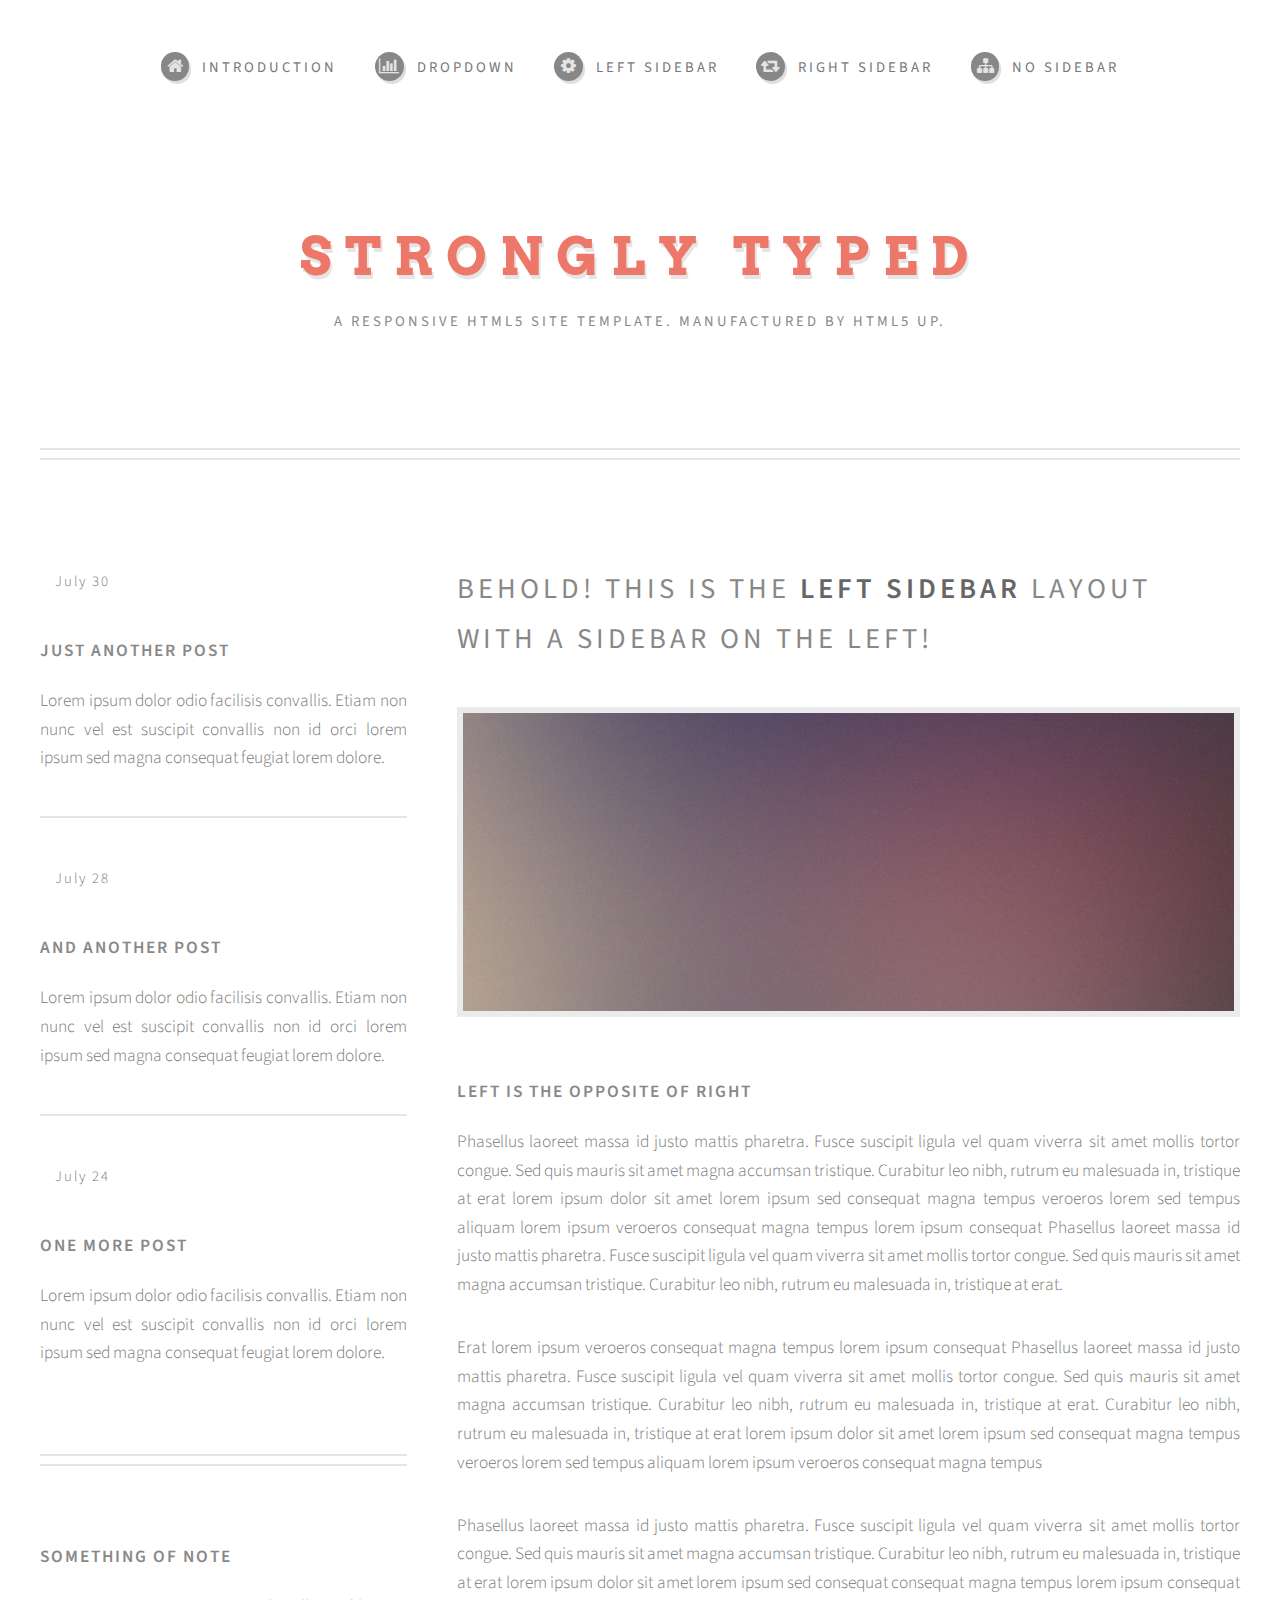
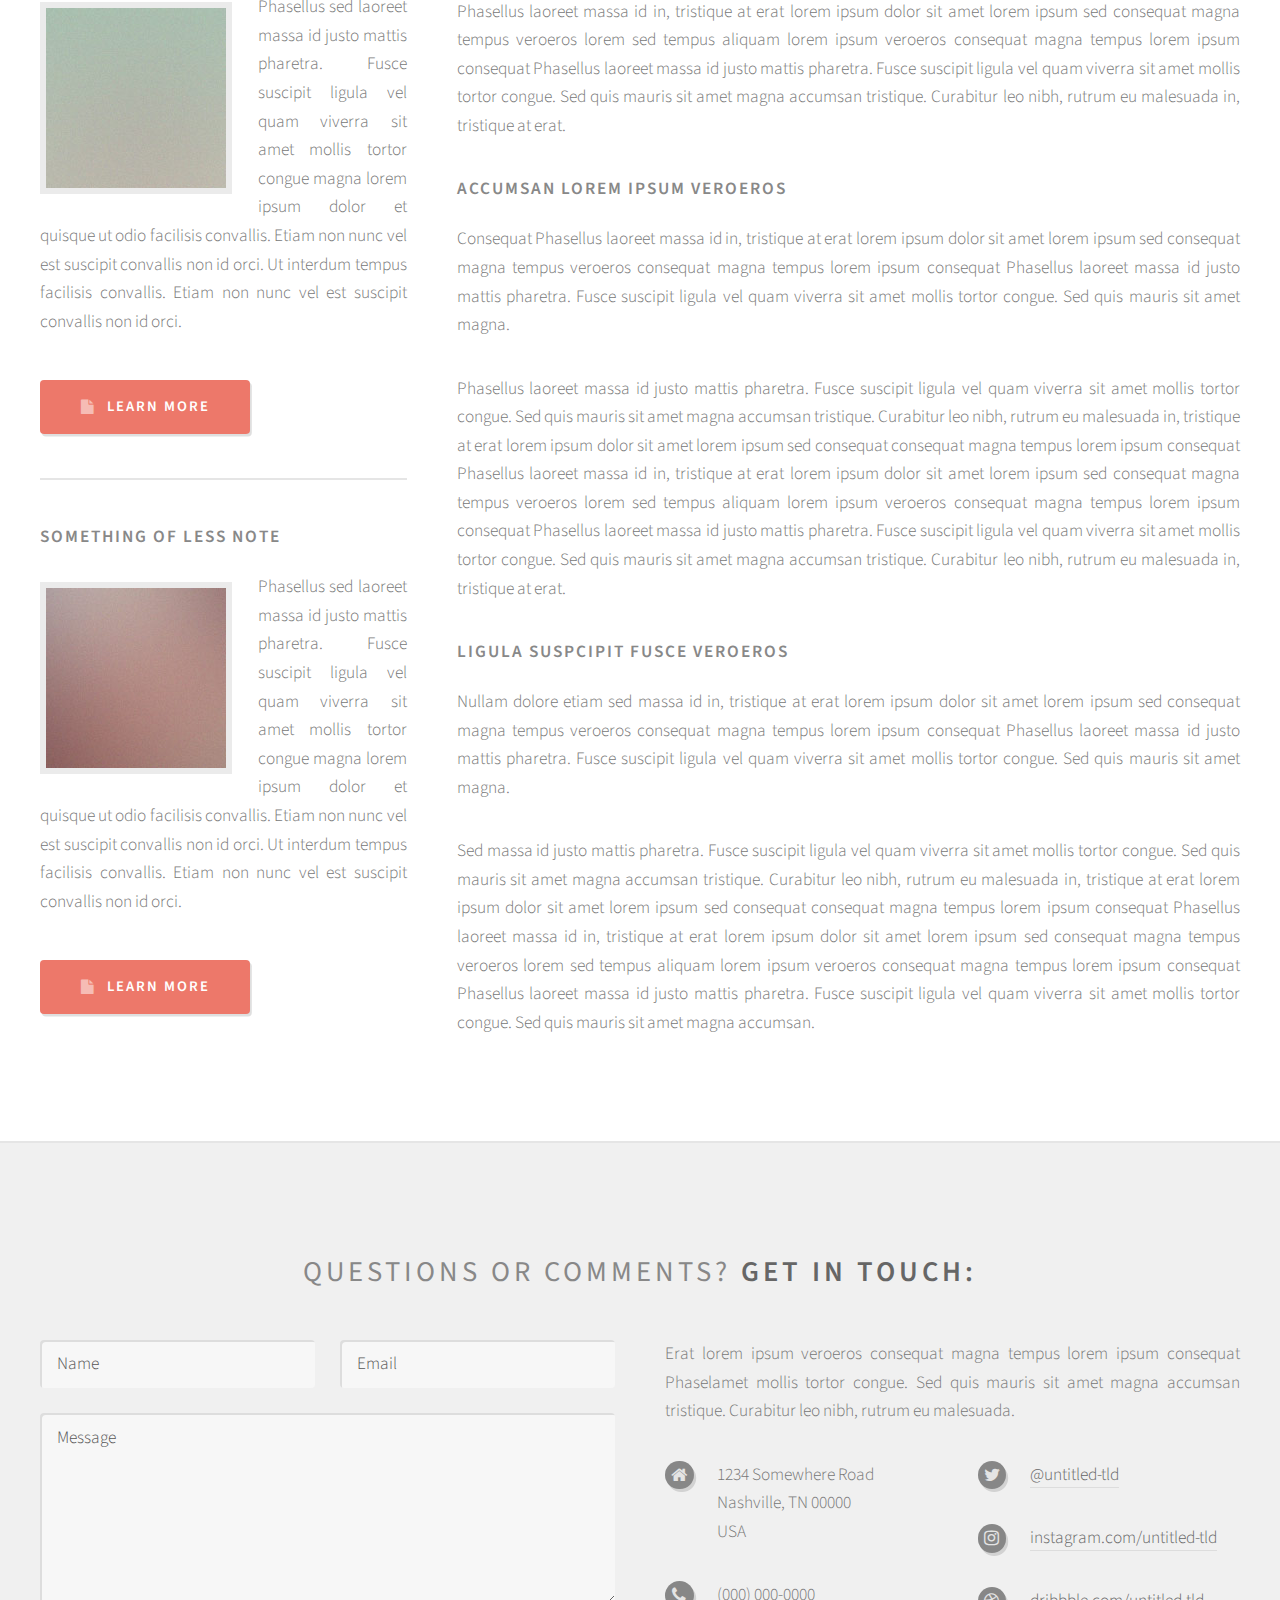
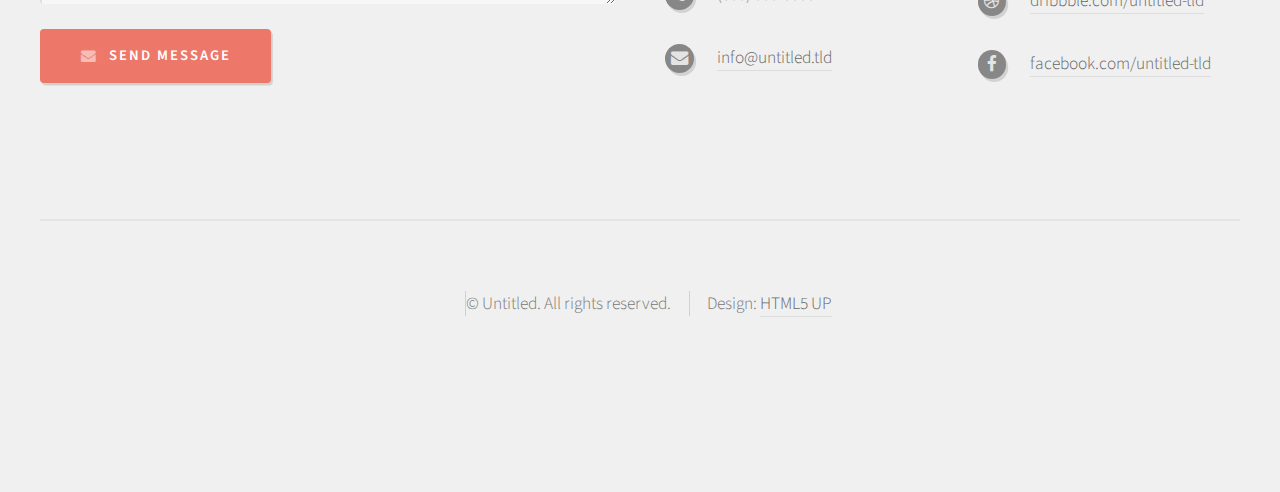
<file: left-sidebar.html>
<!DOCTYPE HTML>
<!--
	Strongly Typed by HTML5 UP
	html5up.net | @ajlkn
	Free for personal and commercial use under the CCA 3.0 license (html5up.net/license)
-->
<html>
	<head>
		<title>Left Sidebar - Strongly Typed by HTML5 UP</title>
		<meta charset="utf-8" />
		<meta name="viewport" content="width=device-width, initial-scale=1" />
		<!--[if lte IE 8]><script src="assets/js/ie/html5shiv.js"></script><![endif]-->
		<link rel="stylesheet" href="assets/css/main.css" />
		<!--[if lte IE 8]><link rel="stylesheet" href="assets/css/ie8.css" /><![endif]-->
	</head>
	<body class="left-sidebar">
		<div id="page-wrapper">

			<!-- Header -->
				<div id="header-wrapper">
					<div id="header" class="container">

						<!-- Logo -->
							<h1 id="logo"><a href="index.html">Strongly Typed</a></h1>
							<p>A responsive HTML5 site template. Manufactured by HTML5 UP.</p>

						<!-- Nav -->
							<nav id="nav">
								<ul>
									<li><a class="icon fa-home" href="index.html"><span>Introduction</span></a></li>
									<li>
										<a href="#" class="icon fa-bar-chart-o"><span>Dropdown</span></a>
										<ul>
											<li><a href="#">Lorem ipsum dolor</a></li>
											<li><a href="#">Magna phasellus</a></li>
											<li><a href="#">Etiam dolore nisl</a></li>
											<li>
												<a href="#">Phasellus consequat</a>
												<ul>
													<li><a href="#">Magna phasellus</a></li>
													<li><a href="#">Etiam dolore nisl</a></li>
													<li><a href="#">Phasellus consequat</a></li>
												</ul>
											</li>
											<li><a href="#">Veroeros feugiat</a></li>
										</ul>
									</li>
									<li><a class="icon fa-cog" href="left-sidebar.html"><span>Left Sidebar</span></a></li>
									<li><a class="icon fa-retweet" href="right-sidebar.html"><span>Right Sidebar</span></a></li>
									<li><a class="icon fa-sitemap" href="no-sidebar.html"><span>No Sidebar</span></a></li>
								</ul>
							</nav>

					</div>
				</div>

			<!-- Main -->
				<div id="main-wrapper">
					<div id="main" class="container">
						<div class="row">

							<!-- Sidebar -->
								<div id="sidebar" class="4u 12u(mobile)">

									<!-- Excerpts -->
										<section>
											<ul class="divided">
												<li>

													<!-- Excerpt -->
														<article class="box excerpt">
															<header>
																<span class="date">July 30</span>
																<h3><a href="#">Just another post</a></h3>
															</header>
															<p>Lorem ipsum dolor odio facilisis convallis. Etiam non nunc vel est
															suscipit convallis non id orci lorem ipsum sed magna consequat feugiat lorem dolore.</p>
														</article>

												</li>
												<li>

													<!-- Excerpt -->
														<article class="box excerpt">
															<header>
																<span class="date">July 28</span>
																<h3><a href="#">And another post</a></h3>
															</header>
															<p>Lorem ipsum dolor odio facilisis convallis. Etiam non nunc vel est
															suscipit convallis non id orci lorem ipsum sed magna consequat feugiat lorem dolore.</p>
														</article>

												</li>
												<li>

													<!-- Excerpt -->
														<article class="box excerpt">
															<header>
																<span class="date">July 24</span>
																<h3><a href="#">One more post</a></h3>
															</header>
															<p>Lorem ipsum dolor odio facilisis convallis. Etiam non nunc vel est
															suscipit convallis non id orci lorem ipsum sed magna consequat feugiat lorem dolore.</p>
														</article>

												</li>
											</ul>
										</section>

									<!-- Highlights -->
										<section>
											<ul class="divided">
												<li>

													<!-- Highlight -->
														<article class="box highlight">
															<header>
																<h3><a href="#">Something of note</a></h3>
															</header>
															<a href="#" class="image left"><img src="images/pic06.jpg" alt="" /></a>
															<p>Phasellus  sed laoreet massa id justo mattis pharetra. Fusce suscipit ligula vel quam
															viverra sit amet mollis tortor congue magna lorem ipsum dolor et quisque ut odio facilisis
															convallis. Etiam non nunc vel est suscipit convallis non id orci. Ut interdum tempus
															facilisis convallis. Etiam non nunc vel est suscipit convallis non id orci.</p>
															<ul class="actions">
																<li><a href="#" class="button icon fa-file">Learn More</a></li>
															</ul>
														</article>

												</li>
												<li>

													<!-- Highlight -->
														<article class="box highlight">
															<header>
																<h3><a href="#">Something of less note</a></h3>
															</header>
															<a href="#" class="image left"><img src="images/pic07.jpg" alt="" /></a>
															<p>Phasellus  sed laoreet massa id justo mattis pharetra. Fusce suscipit ligula vel quam
															viverra sit amet mollis tortor congue magna lorem ipsum dolor et quisque ut odio facilisis
															convallis. Etiam non nunc vel est suscipit convallis non id orci. Ut interdum tempus
															facilisis convallis. Etiam non nunc vel est suscipit convallis non id orci.</p>
															<ul class="actions">
																<li><a href="#" class="button icon fa-file">Learn More</a></li>
															</ul>
														</article>

												</li>
											</ul>
										</section>

								</div>

							<!-- Content -->
								<div id="content" class="8u 12u(mobile) important(mobile)">

									<!-- Post -->
										<article class="box post">
											<header>
												<h2>Behold! This is the <strong>left sidebar</strong> layout<br />
												with a sidebar on the left!</h2>
											</header>
											<span class="image featured"><img src="images/pic04.jpg" alt="" /></span>
											<h3>Left is the opposite of right</h3>
											<p>Phasellus laoreet massa id justo mattis pharetra. Fusce suscipit
											ligula vel quam viverra sit amet mollis tortor congue. Sed quis mauris
											sit amet magna accumsan tristique. Curabitur leo nibh, rutrum eu malesuada
											in, tristique at erat lorem ipsum dolor sit amet lorem ipsum sed consequat
											magna tempus veroeros lorem sed tempus aliquam lorem ipsum veroeros
											consequat magna tempus lorem ipsum consequat Phasellus laoreet massa id
											justo mattis pharetra. Fusce suscipit ligula vel quam viverra sit amet
											mollis tortor congue. Sed quis mauris sit amet magna accumsan tristique.
											Curabitur leo nibh, rutrum eu malesuada in, tristique at erat.</p>
											<p>Erat lorem ipsum veroeros consequat magna tempus lorem ipsum consequat
											Phasellus laoreet massa id justo mattis pharetra. Fusce suscipit ligula
											vel quam viverra sit amet mollis tortor congue. Sed quis mauris sit amet
											magna accumsan tristique. Curabitur leo nibh, rutrum eu malesuada in,
											tristique at erat. Curabitur leo nibh, rutrum eu malesuada  in, tristique
											at erat lorem ipsum dolor sit amet lorem ipsum sed consequat magna
											tempus veroeros lorem sed tempus aliquam lorem ipsum veroeros consequat
											magna tempus</p>
											<p>Phasellus laoreet massa id justo mattis pharetra. Fusce suscipit
											ligula vel quam viverra sit amet mollis tortor congue. Sed quis mauris
											sit amet magna accumsan tristique. Curabitur leo nibh, rutrum eu malesuada
											in, tristique at erat lorem ipsum dolor sit amet lorem ipsum sed consequat
											consequat magna tempus lorem ipsum consequat Phasellus laoreet massa id
											in, tristique at erat lorem ipsum dolor sit amet lorem ipsum sed consequat
											magna tempus veroeros lorem sed tempus aliquam lorem ipsum veroeros
											consequat magna tempus lorem ipsum consequat Phasellus laoreet massa id
											justo mattis pharetra. Fusce suscipit ligula vel quam viverra sit amet
											mollis tortor congue. Sed quis mauris sit amet magna accumsan tristique.
											Curabitur leo nibh, rutrum eu malesuada in, tristique at erat.</p>
											<h3>Accumsan lorem ipsum veroeros</h3>
											<p>Consequat Phasellus laoreet massa id in, tristique at erat lorem
											ipsum dolor sit amet lorem ipsum sed consequat magna tempus veroeros
											consequat magna tempus lorem ipsum consequat Phasellus laoreet massa id
											justo mattis pharetra. Fusce suscipit ligula vel quam viverra sit amet
											mollis tortor congue. Sed quis mauris sit amet magna.</p>
											<p>Phasellus laoreet massa id justo mattis pharetra. Fusce suscipit
											ligula vel quam viverra sit amet mollis tortor congue. Sed quis mauris
											sit amet magna accumsan tristique. Curabitur leo nibh, rutrum eu malesuada
											in, tristique at erat lorem ipsum dolor sit amet lorem ipsum sed consequat
											consequat magna tempus lorem ipsum consequat Phasellus laoreet massa id
											in, tristique at erat lorem ipsum dolor sit amet lorem ipsum sed consequat
											magna tempus veroeros lorem sed tempus aliquam lorem ipsum veroeros
											consequat magna tempus lorem ipsum consequat Phasellus laoreet massa id
											justo mattis pharetra. Fusce suscipit ligula vel quam viverra sit amet
											mollis tortor congue. Sed quis mauris sit amet magna accumsan tristique.
											Curabitur leo nibh, rutrum eu malesuada in, tristique at erat.</p>
											<h3>Ligula suspcipit fusce veroeros</h3>
											<p>Nullam dolore etiam sed massa id in, tristique at erat lorem
											ipsum dolor sit amet lorem ipsum sed consequat magna tempus veroeros
											consequat magna tempus lorem ipsum consequat Phasellus laoreet massa id
											justo mattis pharetra. Fusce suscipit ligula vel quam viverra sit amet
											mollis tortor congue. Sed quis mauris sit amet magna.</p>
											<p>Sed massa id justo mattis pharetra. Fusce suscipit
											ligula vel quam viverra sit amet mollis tortor congue. Sed quis mauris
											sit amet magna accumsan tristique. Curabitur leo nibh, rutrum eu malesuada
											in, tristique at erat lorem ipsum dolor sit amet lorem ipsum sed consequat
											consequat magna tempus lorem ipsum consequat Phasellus laoreet massa id
											in, tristique at erat lorem ipsum dolor sit amet lorem ipsum sed consequat
											magna tempus veroeros lorem sed tempus aliquam lorem ipsum veroeros
											consequat magna tempus lorem ipsum consequat Phasellus laoreet massa id
											justo mattis pharetra. Fusce suscipit ligula vel quam viverra sit amet
											mollis tortor congue. Sed quis mauris sit amet magna accumsan.</p>
										</article>

								</div>

						</div>
					</div>
				</div>

			<!-- Footer -->
				<div id="footer-wrapper">
					<div id="footer" class="container">
						<header>
							<h2>Questions or comments? <strong>Get in touch:</strong></h2>
						</header>
						<div class="row">
							<div class="6u 12u(mobile)">
								<section>
									<form method="post" action="#">
										<div class="row 50%">
											<div class="6u 12u(mobile)">
												<input name="name" placeholder="Name" type="text" />
											</div>
											<div class="6u 12u(mobile)">
												<input name="email" placeholder="Email" type="text" />
											</div>
										</div>
										<div class="row 50%">
											<div class="12u">
												<textarea name="message" placeholder="Message"></textarea>
											</div>
										</div>
										<div class="row 50%">
											<div class="12u">
												<a href="#" class="form-button-submit button icon fa-envelope">Send Message</a>
											</div>
										</div>
									</form>
								</section>
							</div>
							<div class="6u 12u(mobile)">
								<section>
									<p>Erat lorem ipsum veroeros consequat magna tempus lorem ipsum consequat Phaselamet
									mollis tortor congue. Sed quis mauris sit amet magna accumsan tristique. Curabitur
									leo nibh, rutrum eu malesuada.</p>
									<div class="row">
										<div class="6u 12u(mobile)">
											<ul class="icons">
												<li class="icon fa-home">
													1234 Somewhere Road<br />
													Nashville, TN 00000<br />
													USA
												</li>
												<li class="icon fa-phone">
													(000) 000-0000
												</li>
												<li class="icon fa-envelope">
													<a href="#">info@untitled.tld</a>
												</li>
											</ul>
										</div>
										<div class="6u 12u(mobile)">
											<ul class="icons">
												<li class="icon fa-twitter">
													<a href="#">@untitled-tld</a>
												</li>
												<li class="icon fa-instagram">
													<a href="#">instagram.com/untitled-tld</a>
												</li>
												<li class="icon fa-dribbble">
													<a href="#">dribbble.com/untitled-tld</a>
												</li>
												<li class="icon fa-facebook">
													<a href="#">facebook.com/untitled-tld</a>
												</li>
											</ul>
										</div>
									</div>
								</section>
							</div>
						</div>
					</div>
					<div id="copyright" class="container">
						<ul class="links">
							<li>&copy; Untitled. All rights reserved.</li><li>Design: <a href="http://html5up.net">HTML5 UP</a></li>
						</ul>
					</div>
				</div>

		</div>

		<!-- Scripts -->
			<script src="assets/js/jquery.min.js"></script>
			<script src="assets/js/jquery.dropotron.min.js"></script>
			<script src="assets/js/skel.min.js"></script>
			<script src="assets/js/skel-viewport.min.js"></script>
			<script src="assets/js/util.js"></script>
			<!--[if lte IE 8]><script src="assets/js/ie/respond.min.js"></script><![endif]-->
			<script src="assets/js/main.js"></script>

	</body>
</html>
</file>
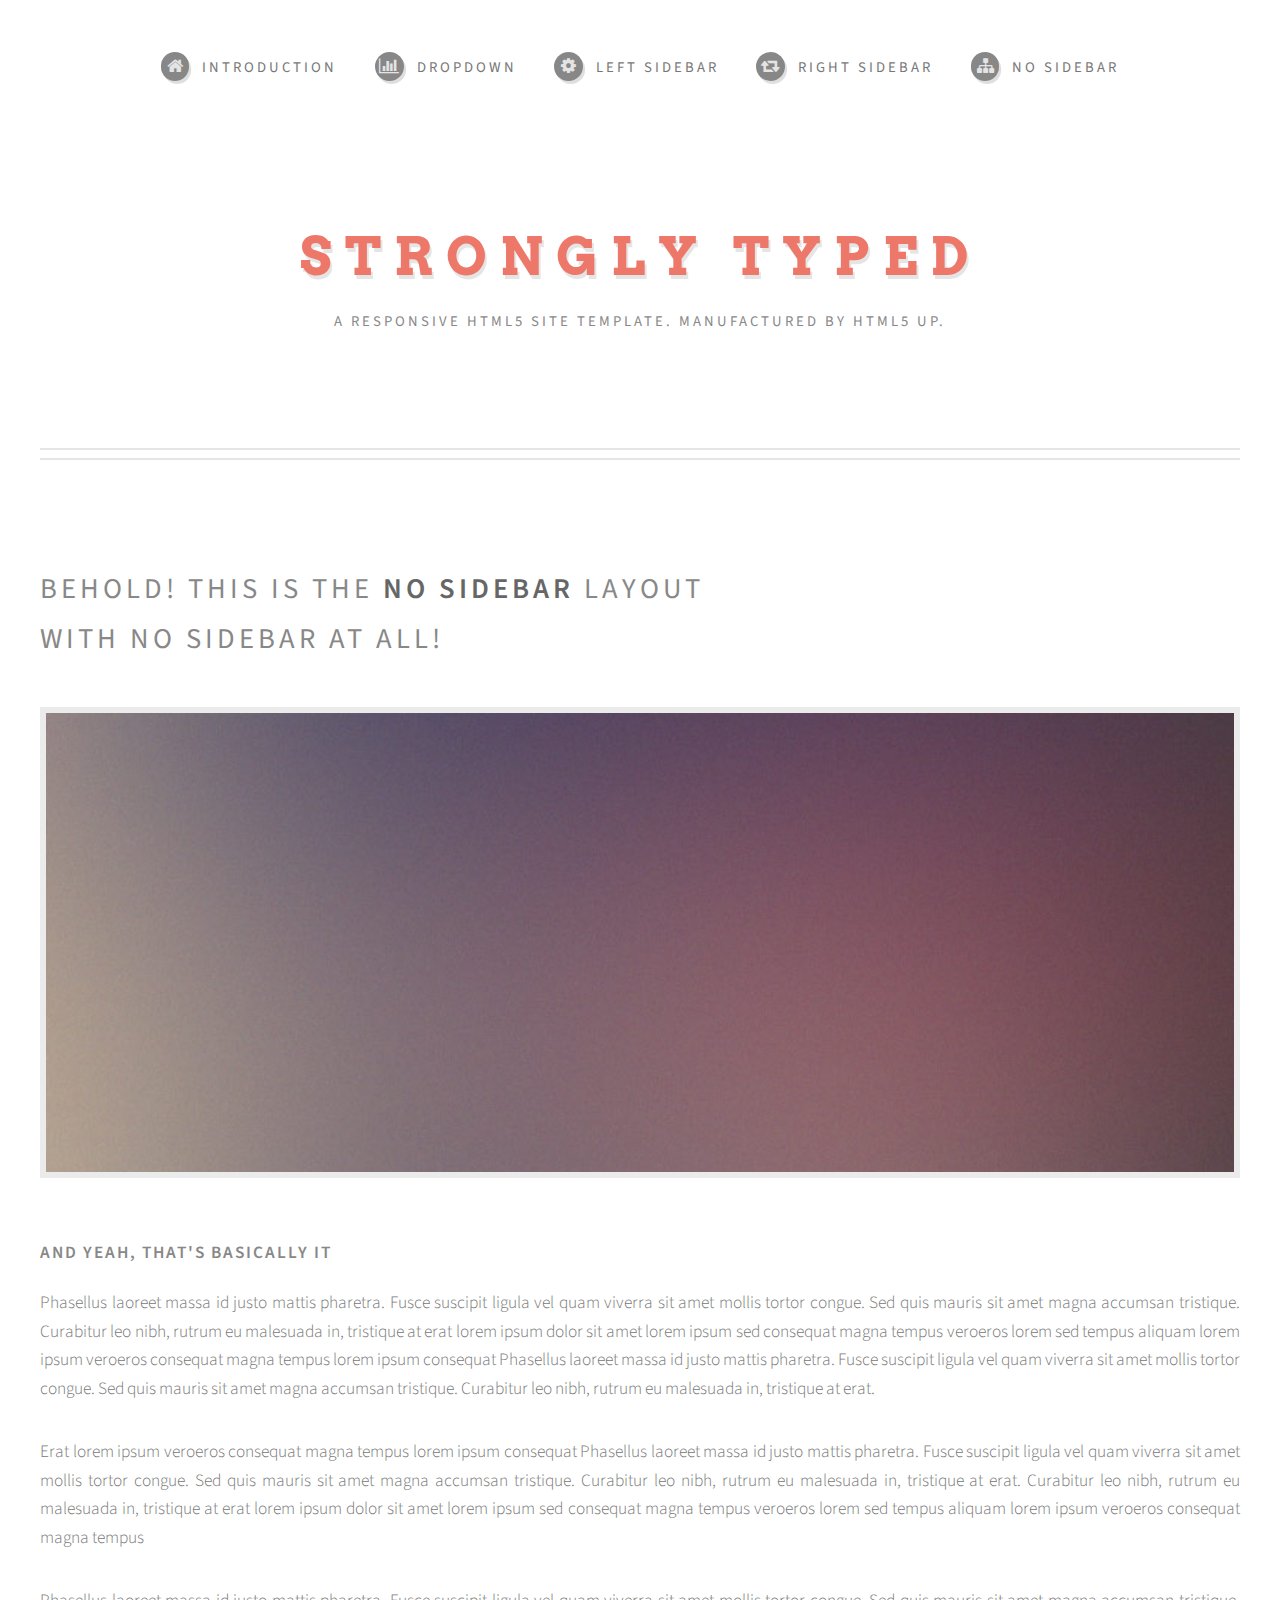
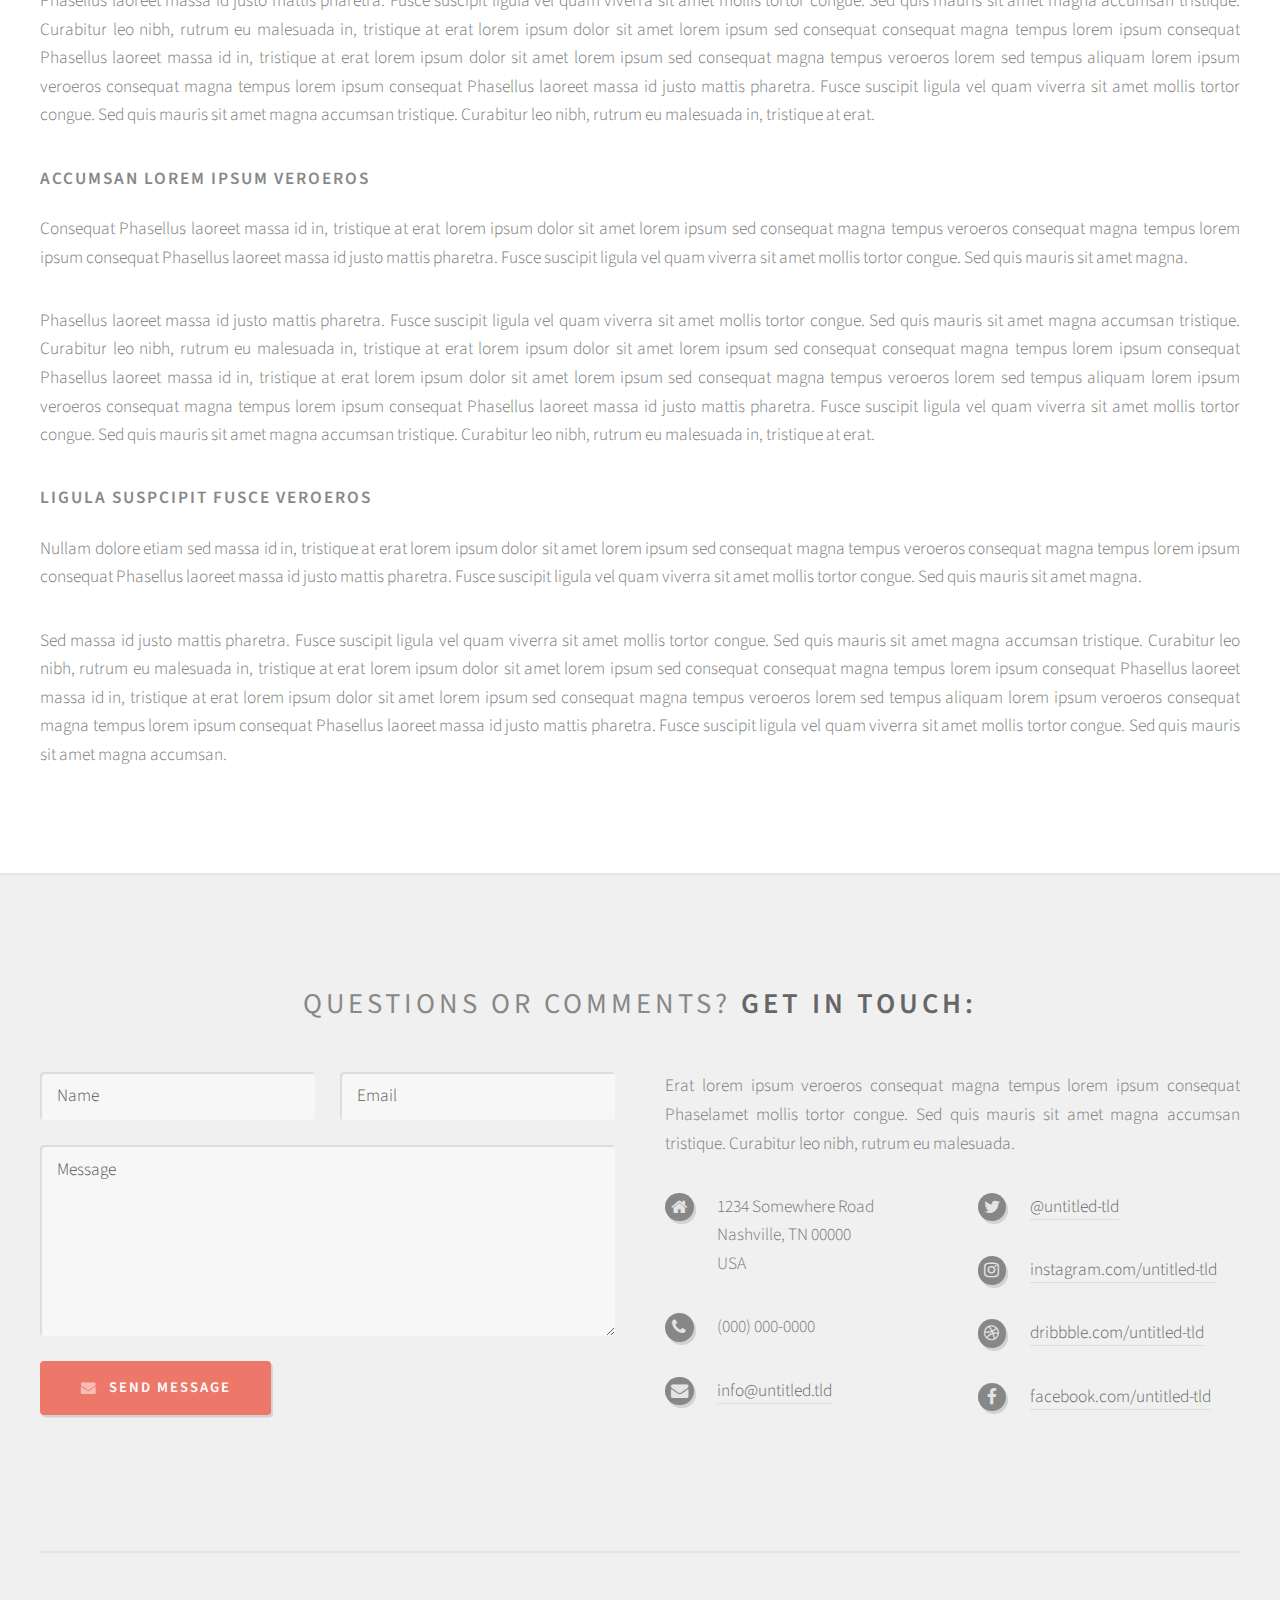
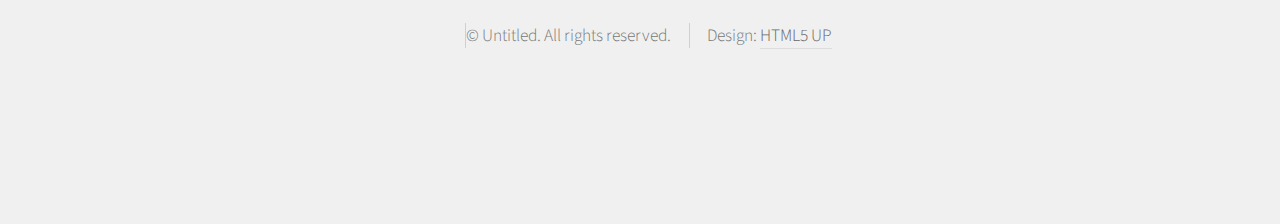
<file: no-sidebar.html>
<!DOCTYPE HTML>
<!--
	Strongly Typed by HTML5 UP
	html5up.net | @ajlkn
	Free for personal and commercial use under the CCA 3.0 license (html5up.net/license)
-->
<html>
	<head>
		<title>No Sidebar - Strongly Typed by HTML5 UP</title>
		<meta charset="utf-8" />
		<meta name="viewport" content="width=device-width, initial-scale=1" />
		<!--[if lte IE 8]><script src="assets/js/ie/html5shiv.js"></script><![endif]-->
		<link rel="stylesheet" href="assets/css/main.css" />
		<!--[if lte IE 8]><link rel="stylesheet" href="assets/css/ie8.css" /><![endif]-->
	</head>
	<body class="no-sidebar">
		<div id="page-wrapper">

			<!-- Header -->
				<div id="header-wrapper">
					<div id="header" class="container">

						<!-- Logo -->
							<h1 id="logo"><a href="index.html">Strongly Typed</a></h1>
							<p>A responsive HTML5 site template. Manufactured by HTML5 UP.</p>

						<!-- Nav -->
							<nav id="nav">
								<ul>
									<li><a class="icon fa-home" href="index.html"><span>Introduction</span></a></li>
									<li>
										<a href="#" class="icon fa-bar-chart-o"><span>Dropdown</span></a>
										<ul>
											<li><a href="#">Lorem ipsum dolor</a></li>
											<li><a href="#">Magna phasellus</a></li>
											<li><a href="#">Etiam dolore nisl</a></li>
											<li>
												<a href="#">Phasellus consequat</a>
												<ul>
													<li><a href="#">Magna phasellus</a></li>
													<li><a href="#">Etiam dolore nisl</a></li>
													<li><a href="#">Phasellus consequat</a></li>
												</ul>
											</li>
											<li><a href="#">Veroeros feugiat</a></li>
										</ul>
									</li>
									<li><a class="icon fa-cog" href="left-sidebar.html"><span>Left Sidebar</span></a></li>
									<li><a class="icon fa-retweet" href="right-sidebar.html"><span>Right Sidebar</span></a></li>
									<li><a class="icon fa-sitemap" href="no-sidebar.html"><span>No Sidebar</span></a></li>
								</ul>
							</nav>

					</div>
				</div>

			<!-- Main -->
				<div id="main-wrapper">
					<div id="main" class="container">
						<div id="content">

							<!-- Post -->
								<article class="box post">
									<header>
										<h2>Behold! This is the <strong>no sidebar</strong> layout<br />
										with no sidebar at all!</h2>
									</header>
									<span class="image featured"><img src="images/pic04.jpg" alt="" /></span>
									<h3>And yeah, that's basically it</h3>
									<p>Phasellus laoreet massa id justo mattis pharetra. Fusce suscipit
									ligula vel quam viverra sit amet mollis tortor congue. Sed quis mauris
									sit amet magna accumsan tristique. Curabitur leo nibh, rutrum eu malesuada
									in, tristique at erat lorem ipsum dolor sit amet lorem ipsum sed consequat
									magna tempus veroeros lorem sed tempus aliquam lorem ipsum veroeros
									consequat magna tempus lorem ipsum consequat Phasellus laoreet massa id
									justo mattis pharetra. Fusce suscipit ligula vel quam viverra sit amet
									mollis tortor congue. Sed quis mauris sit amet magna accumsan tristique.
									Curabitur leo nibh, rutrum eu malesuada in, tristique at erat.</p>
									<p>Erat lorem ipsum veroeros consequat magna tempus lorem ipsum consequat
									Phasellus laoreet massa id justo mattis pharetra. Fusce suscipit ligula
									vel quam viverra sit amet mollis tortor congue. Sed quis mauris sit amet
									magna accumsan tristique. Curabitur leo nibh, rutrum eu malesuada in,
									tristique at erat. Curabitur leo nibh, rutrum eu malesuada  in, tristique
									at erat lorem ipsum dolor sit amet lorem ipsum sed consequat magna
									tempus veroeros lorem sed tempus aliquam lorem ipsum veroeros consequat
									magna tempus</p>
									<p>Phasellus laoreet massa id justo mattis pharetra. Fusce suscipit
									ligula vel quam viverra sit amet mollis tortor congue. Sed quis mauris
									sit amet magna accumsan tristique. Curabitur leo nibh, rutrum eu malesuada
									in, tristique at erat lorem ipsum dolor sit amet lorem ipsum sed consequat
									consequat magna tempus lorem ipsum consequat Phasellus laoreet massa id
									in, tristique at erat lorem ipsum dolor sit amet lorem ipsum sed consequat
									magna tempus veroeros lorem sed tempus aliquam lorem ipsum veroeros
									consequat magna tempus lorem ipsum consequat Phasellus laoreet massa id
									justo mattis pharetra. Fusce suscipit ligula vel quam viverra sit amet
									mollis tortor congue. Sed quis mauris sit amet magna accumsan tristique.
									Curabitur leo nibh, rutrum eu malesuada in, tristique at erat.</p>
									<h3>Accumsan lorem ipsum veroeros</h3>
									<p>Consequat Phasellus laoreet massa id in, tristique at erat lorem
									ipsum dolor sit amet lorem ipsum sed consequat magna tempus veroeros
									consequat magna tempus lorem ipsum consequat Phasellus laoreet massa id
									justo mattis pharetra. Fusce suscipit ligula vel quam viverra sit amet
									mollis tortor congue. Sed quis mauris sit amet magna.</p>
									<p>Phasellus laoreet massa id justo mattis pharetra. Fusce suscipit
									ligula vel quam viverra sit amet mollis tortor congue. Sed quis mauris
									sit amet magna accumsan tristique. Curabitur leo nibh, rutrum eu malesuada
									in, tristique at erat lorem ipsum dolor sit amet lorem ipsum sed consequat
									consequat magna tempus lorem ipsum consequat Phasellus laoreet massa id
									in, tristique at erat lorem ipsum dolor sit amet lorem ipsum sed consequat
									magna tempus veroeros lorem sed tempus aliquam lorem ipsum veroeros
									consequat magna tempus lorem ipsum consequat Phasellus laoreet massa id
									justo mattis pharetra. Fusce suscipit ligula vel quam viverra sit amet
									mollis tortor congue. Sed quis mauris sit amet magna accumsan tristique.
									Curabitur leo nibh, rutrum eu malesuada in, tristique at erat.</p>
									<h3>Ligula suspcipit fusce veroeros</h3>
									<p>Nullam dolore etiam sed massa id in, tristique at erat lorem
									ipsum dolor sit amet lorem ipsum sed consequat magna tempus veroeros
									consequat magna tempus lorem ipsum consequat Phasellus laoreet massa id
									justo mattis pharetra. Fusce suscipit ligula vel quam viverra sit amet
									mollis tortor congue. Sed quis mauris sit amet magna.</p>
									<p>Sed massa id justo mattis pharetra. Fusce suscipit
									ligula vel quam viverra sit amet mollis tortor congue. Sed quis mauris
									sit amet magna accumsan tristique. Curabitur leo nibh, rutrum eu malesuada
									in, tristique at erat lorem ipsum dolor sit amet lorem ipsum sed consequat
									consequat magna tempus lorem ipsum consequat Phasellus laoreet massa id
									in, tristique at erat lorem ipsum dolor sit amet lorem ipsum sed consequat
									magna tempus veroeros lorem sed tempus aliquam lorem ipsum veroeros
									consequat magna tempus lorem ipsum consequat Phasellus laoreet massa id
									justo mattis pharetra. Fusce suscipit ligula vel quam viverra sit amet
									mollis tortor congue. Sed quis mauris sit amet magna accumsan.</p>
								</article>

						</div>
					</div>
				</div>

			<!-- Footer -->
				<div id="footer-wrapper">
					<div id="footer" class="container">
						<header>
							<h2>Questions or comments? <strong>Get in touch:</strong></h2>
						</header>
						<div class="row">
							<div class="6u 12u(mobile)">
								<section>
									<form method="post" action="#">
										<div class="row 50%">
											<div class="6u 12u(mobile)">
												<input name="name" placeholder="Name" type="text" />
											</div>
											<div class="6u 12u(mobile)">
												<input name="email" placeholder="Email" type="text" />
											</div>
										</div>
										<div class="row 50%">
											<div class="12u">
												<textarea name="message" placeholder="Message"></textarea>
											</div>
										</div>
										<div class="row 50%">
											<div class="12u">
												<a href="#" class="form-button-submit button icon fa-envelope">Send Message</a>
											</div>
										</div>
									</form>
								</section>
							</div>
							<div class="6u 12u(mobile)">
								<section>
									<p>Erat lorem ipsum veroeros consequat magna tempus lorem ipsum consequat Phaselamet
									mollis tortor congue. Sed quis mauris sit amet magna accumsan tristique. Curabitur
									leo nibh, rutrum eu malesuada.</p>
									<div class="row">
										<div class="6u 12u(mobile)">
											<ul class="icons">
												<li class="icon fa-home">
													1234 Somewhere Road<br />
													Nashville, TN 00000<br />
													USA
												</li>
												<li class="icon fa-phone">
													(000) 000-0000
												</li>
												<li class="icon fa-envelope">
													<a href="#">info@untitled.tld</a>
												</li>
											</ul>
										</div>
										<div class="6u 12u(mobile)">
											<ul class="icons">
												<li class="icon fa-twitter">
													<a href="#">@untitled-tld</a>
												</li>
												<li class="icon fa-instagram">
													<a href="#">instagram.com/untitled-tld</a>
												</li>
												<li class="icon fa-dribbble">
													<a href="#">dribbble.com/untitled-tld</a>
												</li>
												<li class="icon fa-facebook">
													<a href="#">facebook.com/untitled-tld</a>
												</li>
											</ul>
										</div>
									</div>
								</section>
							</div>
						</div>
					</div>
					<div id="copyright" class="container">
						<ul class="links">
							<li>&copy; Untitled. All rights reserved.</li><li>Design: <a href="http://html5up.net">HTML5 UP</a></li>
						</ul>
					</div>
				</div>

		</div>

		<!-- Scripts -->
			<script src="assets/js/jquery.min.js"></script>
			<script src="assets/js/jquery.dropotron.min.js"></script>
			<script src="assets/js/skel.min.js"></script>
			<script src="assets/js/skel-viewport.min.js"></script>
			<script src="assets/js/util.js"></script>
			<!--[if lte IE 8]><script src="assets/js/ie/respond.min.js"></script><![endif]-->
			<script src="assets/js/main.js"></script>

	</body>
</html>
</file>
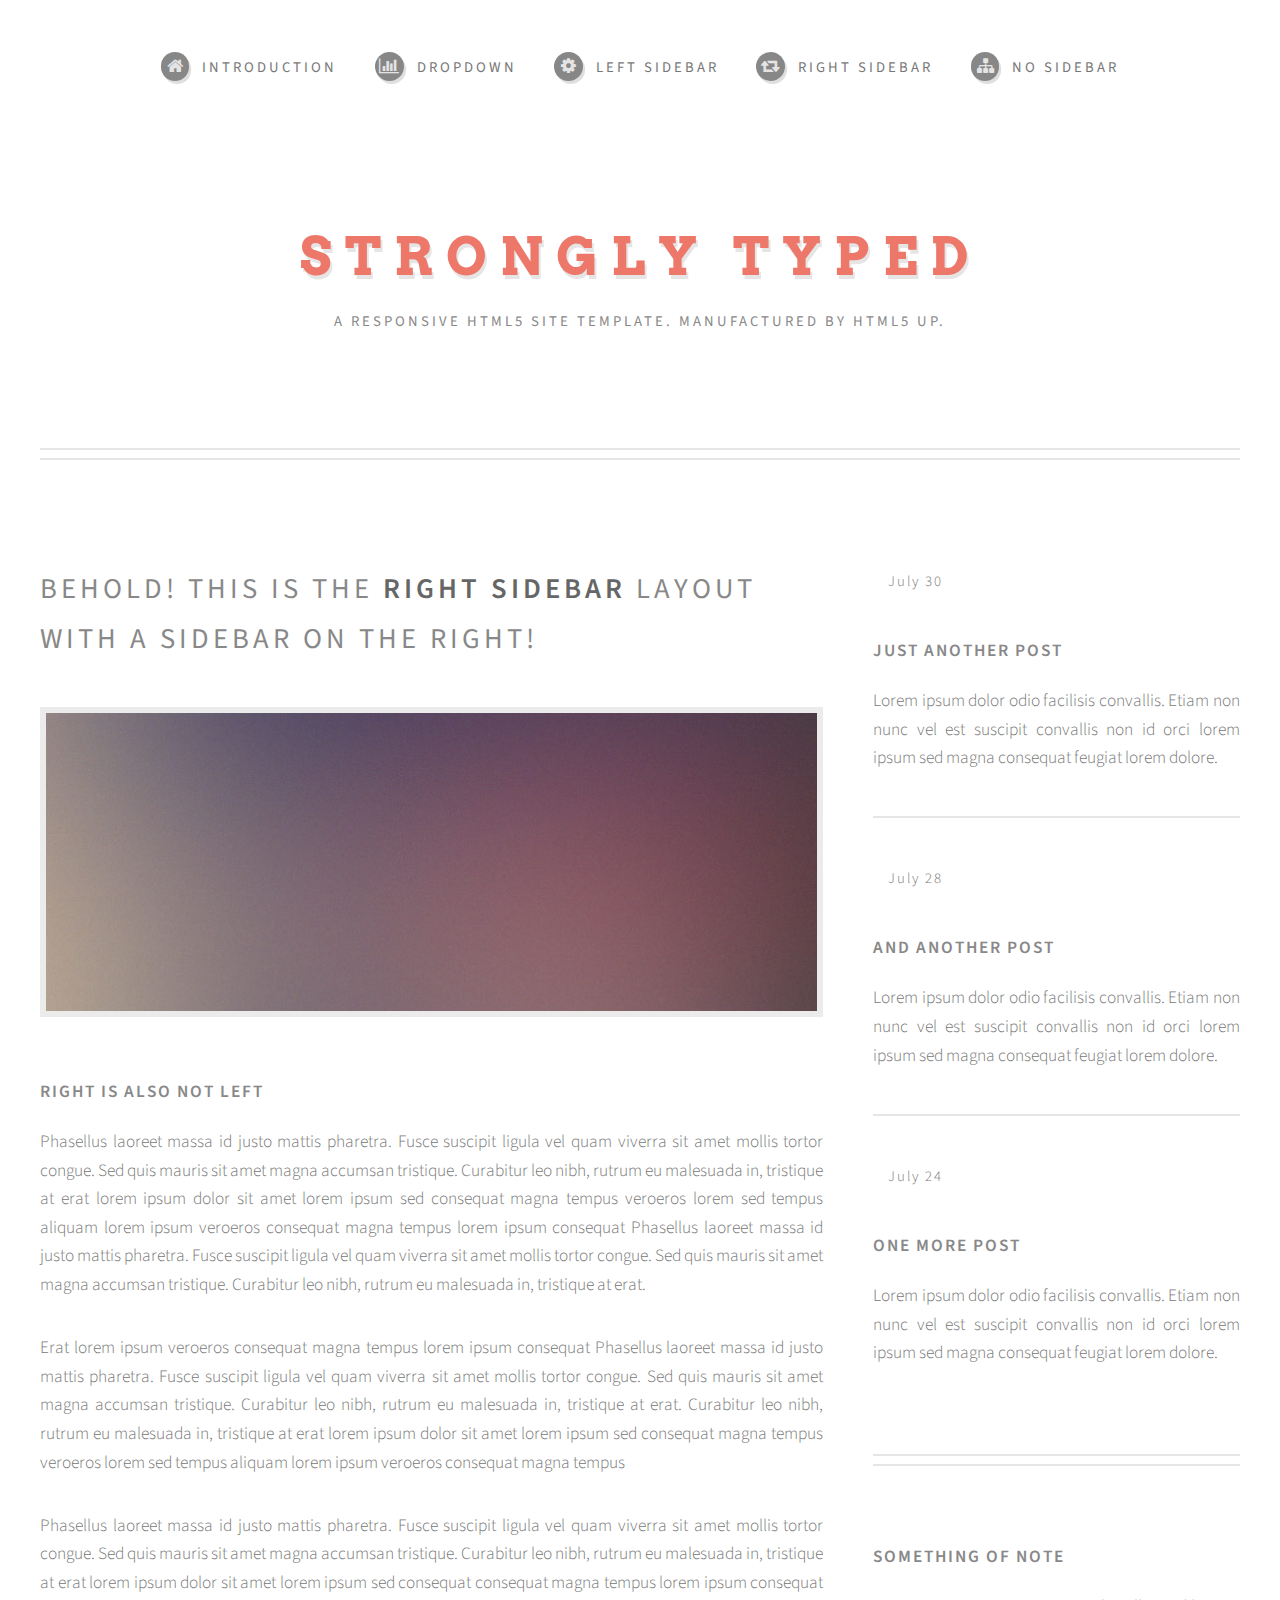
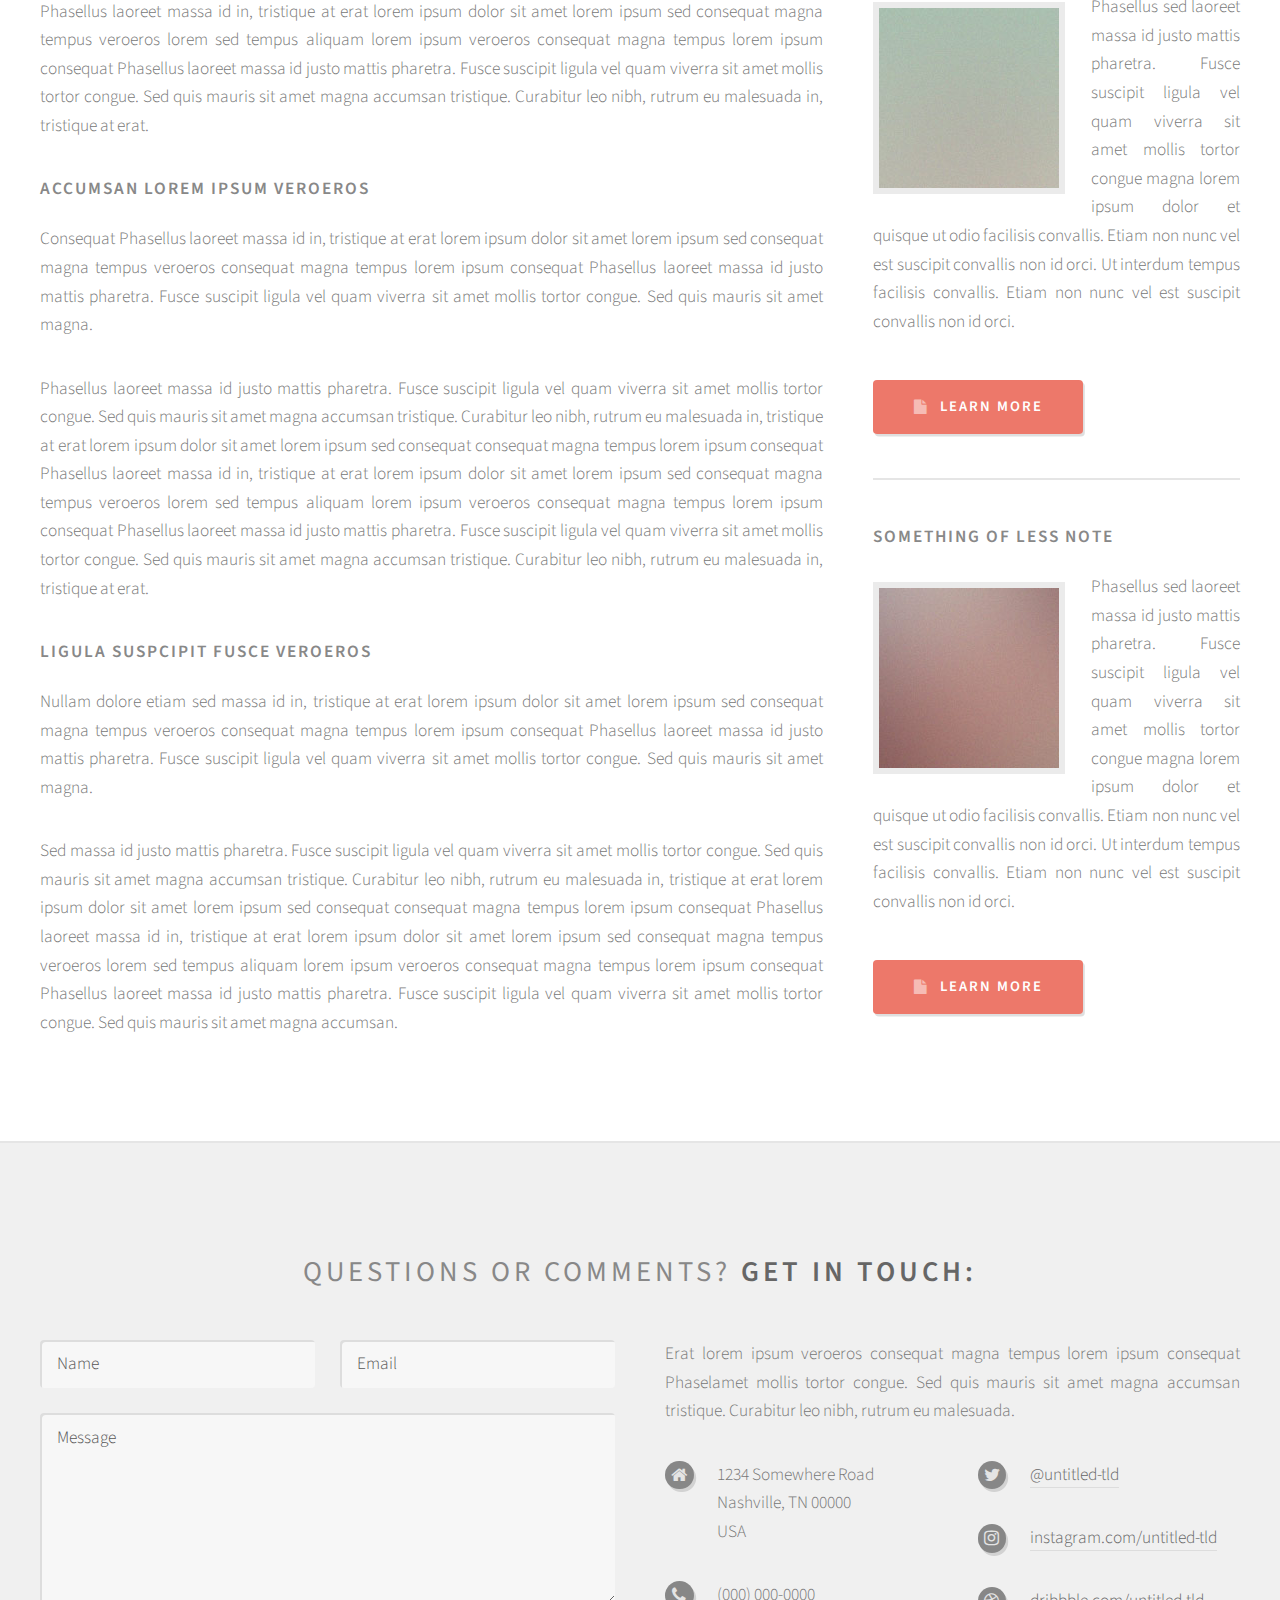
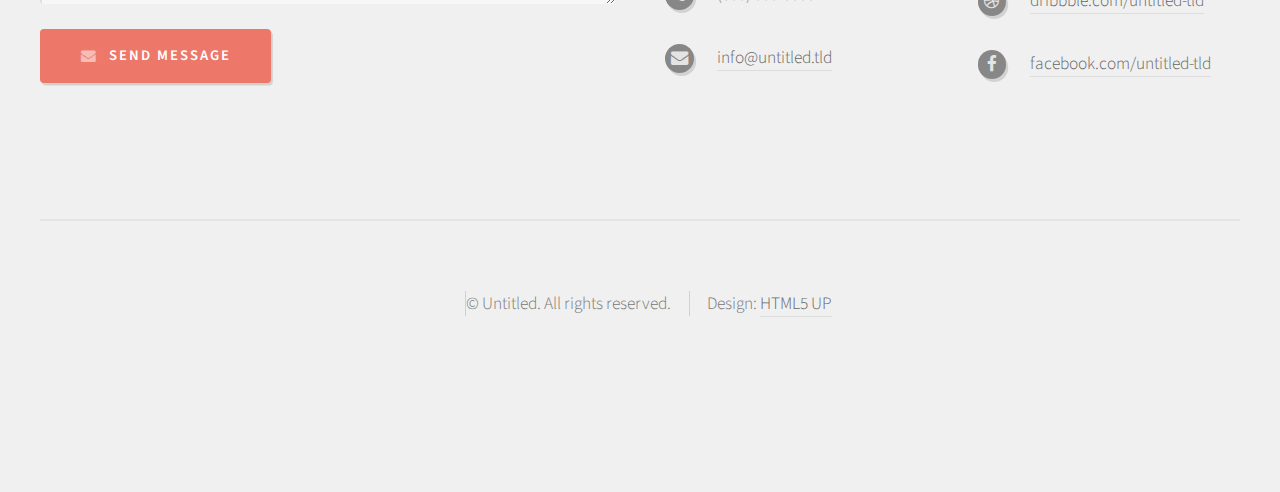
<file: right-sidebar.html>
<!DOCTYPE HTML>
<!--
	Strongly Typed by HTML5 UP
	html5up.net | @ajlkn
	Free for personal and commercial use under the CCA 3.0 license (html5up.net/license)
-->
<html>
	<head>
		<title>Right Sidebar - Strongly Typed by HTML5 UP</title>
		<meta charset="utf-8" />
		<meta name="viewport" content="width=device-width, initial-scale=1" />
		<!--[if lte IE 8]><script src="assets/js/ie/html5shiv.js"></script><![endif]-->
		<link rel="stylesheet" href="assets/css/main.css" />
		<!--[if lte IE 8]><link rel="stylesheet" href="assets/css/ie8.css" /><![endif]-->
	</head>
	<body class="right-sidebar">
		<div id="page-wrapper">

			<!-- Header -->
				<div id="header-wrapper">
					<div id="header" class="container">

						<!-- Logo -->
							<h1 id="logo"><a href="index.html">Strongly Typed</a></h1>
							<p>A responsive HTML5 site template. Manufactured by HTML5 UP.</p>

						<!-- Nav -->
							<nav id="nav">
								<ul>
									<li><a class="icon fa-home" href="index.html"><span>Introduction</span></a></li>
									<li>
										<a href="#" class="icon fa-bar-chart-o"><span>Dropdown</span></a>
										<ul>
											<li><a href="#">Lorem ipsum dolor</a></li>
											<li><a href="#">Magna phasellus</a></li>
											<li><a href="#">Etiam dolore nisl</a></li>
											<li>
												<a href="#">Phasellus consequat</a>
												<ul>
													<li><a href="#">Magna phasellus</a></li>
													<li><a href="#">Etiam dolore nisl</a></li>
													<li><a href="#">Phasellus consequat</a></li>
												</ul>
											</li>
											<li><a href="#">Veroeros feugiat</a></li>
										</ul>
									</li>
									<li><a class="icon fa-cog" href="left-sidebar.html"><span>Left Sidebar</span></a></li>
									<li><a class="icon fa-retweet" href="right-sidebar.html"><span>Right Sidebar</span></a></li>
									<li><a class="icon fa-sitemap" href="no-sidebar.html"><span>No Sidebar</span></a></li>
								</ul>
							</nav>

					</div>
				</div>

			<!-- Main -->
				<div id="main-wrapper">
					<div id="main" class="container">
						<div class="row">

							<!-- Content -->
								<div id="content" class="8u 12u(mobile)">

									<!-- Post -->
										<article class="box post">
											<header>
												<h2>Behold! This is the <strong>right sidebar</strong> layout<br />
												with a sidebar on the right!</h2>
											</header>
											<span class="image featured"><img src="images/pic04.jpg" alt="" /></span>
											<h3>Right is also not left</h3>
											<p>Phasellus laoreet massa id justo mattis pharetra. Fusce suscipit
											ligula vel quam viverra sit amet mollis tortor congue. Sed quis mauris
											sit amet magna accumsan tristique. Curabitur leo nibh, rutrum eu malesuada
											in, tristique at erat lorem ipsum dolor sit amet lorem ipsum sed consequat
											magna tempus veroeros lorem sed tempus aliquam lorem ipsum veroeros
											consequat magna tempus lorem ipsum consequat Phasellus laoreet massa id
											justo mattis pharetra. Fusce suscipit ligula vel quam viverra sit amet
											mollis tortor congue. Sed quis mauris sit amet magna accumsan tristique.
											Curabitur leo nibh, rutrum eu malesuada in, tristique at erat.</p>
											<p>Erat lorem ipsum veroeros consequat magna tempus lorem ipsum consequat
											Phasellus laoreet massa id justo mattis pharetra. Fusce suscipit ligula
											vel quam viverra sit amet mollis tortor congue. Sed quis mauris sit amet
											magna accumsan tristique. Curabitur leo nibh, rutrum eu malesuada in,
											tristique at erat. Curabitur leo nibh, rutrum eu malesuada  in, tristique
											at erat lorem ipsum dolor sit amet lorem ipsum sed consequat magna
											tempus veroeros lorem sed tempus aliquam lorem ipsum veroeros consequat
											magna tempus</p>
											<p>Phasellus laoreet massa id justo mattis pharetra. Fusce suscipit
											ligula vel quam viverra sit amet mollis tortor congue. Sed quis mauris
											sit amet magna accumsan tristique. Curabitur leo nibh, rutrum eu malesuada
											in, tristique at erat lorem ipsum dolor sit amet lorem ipsum sed consequat
											consequat magna tempus lorem ipsum consequat Phasellus laoreet massa id
											in, tristique at erat lorem ipsum dolor sit amet lorem ipsum sed consequat
											magna tempus veroeros lorem sed tempus aliquam lorem ipsum veroeros
											consequat magna tempus lorem ipsum consequat Phasellus laoreet massa id
											justo mattis pharetra. Fusce suscipit ligula vel quam viverra sit amet
											mollis tortor congue. Sed quis mauris sit amet magna accumsan tristique.
											Curabitur leo nibh, rutrum eu malesuada in, tristique at erat.</p>
											<h3>Accumsan lorem ipsum veroeros</h3>
											<p>Consequat Phasellus laoreet massa id in, tristique at erat lorem
											ipsum dolor sit amet lorem ipsum sed consequat magna tempus veroeros
											consequat magna tempus lorem ipsum consequat Phasellus laoreet massa id
											justo mattis pharetra. Fusce suscipit ligula vel quam viverra sit amet
											mollis tortor congue. Sed quis mauris sit amet magna.</p>
											<p>Phasellus laoreet massa id justo mattis pharetra. Fusce suscipit
											ligula vel quam viverra sit amet mollis tortor congue. Sed quis mauris
											sit amet magna accumsan tristique. Curabitur leo nibh, rutrum eu malesuada
											in, tristique at erat lorem ipsum dolor sit amet lorem ipsum sed consequat
											consequat magna tempus lorem ipsum consequat Phasellus laoreet massa id
											in, tristique at erat lorem ipsum dolor sit amet lorem ipsum sed consequat
											magna tempus veroeros lorem sed tempus aliquam lorem ipsum veroeros
											consequat magna tempus lorem ipsum consequat Phasellus laoreet massa id
											justo mattis pharetra. Fusce suscipit ligula vel quam viverra sit amet
											mollis tortor congue. Sed quis mauris sit amet magna accumsan tristique.
											Curabitur leo nibh, rutrum eu malesuada in, tristique at erat.</p>
											<h3>Ligula suspcipit fusce veroeros</h3>
											<p>Nullam dolore etiam sed massa id in, tristique at erat lorem
											ipsum dolor sit amet lorem ipsum sed consequat magna tempus veroeros
											consequat magna tempus lorem ipsum consequat Phasellus laoreet massa id
											justo mattis pharetra. Fusce suscipit ligula vel quam viverra sit amet
											mollis tortor congue. Sed quis mauris sit amet magna.</p>
											<p>Sed massa id justo mattis pharetra. Fusce suscipit
											ligula vel quam viverra sit amet mollis tortor congue. Sed quis mauris
											sit amet magna accumsan tristique. Curabitur leo nibh, rutrum eu malesuada
											in, tristique at erat lorem ipsum dolor sit amet lorem ipsum sed consequat
											consequat magna tempus lorem ipsum consequat Phasellus laoreet massa id
											in, tristique at erat lorem ipsum dolor sit amet lorem ipsum sed consequat
											magna tempus veroeros lorem sed tempus aliquam lorem ipsum veroeros
											consequat magna tempus lorem ipsum consequat Phasellus laoreet massa id
											justo mattis pharetra. Fusce suscipit ligula vel quam viverra sit amet
											mollis tortor congue. Sed quis mauris sit amet magna accumsan.</p>
										</article>

								</div>

							<!-- Sidebar -->
								<div id="sidebar" class="4u 12u(mobile)">

									<!-- Excerpts -->
										<section>
											<ul class="divided">
												<li>

													<!-- Excerpt -->
														<article class="box excerpt">
															<header>
																<span class="date">July 30</span>
																<h3><a href="#">Just another post</a></h3>
															</header>
															<p>Lorem ipsum dolor odio facilisis convallis. Etiam non nunc vel est
															suscipit convallis non id orci lorem ipsum sed magna consequat feugiat lorem dolore.</p>
														</article>

												</li>
												<li>

													<!-- Excerpt -->
														<article class="box excerpt">
															<header>
																<span class="date">July 28</span>
																<h3><a href="#">And another post</a></h3>
															</header>
															<p>Lorem ipsum dolor odio facilisis convallis. Etiam non nunc vel est
															suscipit convallis non id orci lorem ipsum sed magna consequat feugiat lorem dolore.</p>
														</article>

												</li>
												<li>

													<!-- Excerpt -->
														<article class="box excerpt">
															<header>
																<span class="date">July 24</span>
																<h3><a href="#">One more post</a></h3>
															</header>
															<p>Lorem ipsum dolor odio facilisis convallis. Etiam non nunc vel est
															suscipit convallis non id orci lorem ipsum sed magna consequat feugiat lorem dolore.</p>
														</article>

												</li>
											</ul>
										</section>

									<!-- Highlights -->
										<section>
											<ul class="divided">
												<li>

													<!-- Highlight -->
														<article class="box highlight">
															<header>
																<h3><a href="#">Something of note</a></h3>
															</header>
															<a href="#" class="image left"><img src="images/pic06.jpg" alt="" /></a>
															<p>Phasellus  sed laoreet massa id justo mattis pharetra. Fusce suscipit ligula vel quam
															viverra sit amet mollis tortor congue magna lorem ipsum dolor et quisque ut odio facilisis
															convallis. Etiam non nunc vel est suscipit convallis non id orci. Ut interdum tempus
															facilisis convallis. Etiam non nunc vel est suscipit convallis non id orci.</p>
															<ul class="actions">
																<li><a href="#" class="button icon fa-file">Learn More</a></li>
															</ul>
														</article>

												</li>
												<li>

													<!-- Highlight -->
														<article class="box highlight">
															<header>
																<h3><a href="#">Something of less note</a></h3>
															</header>
															<a href="#" class="image left"><img src="images/pic07.jpg" alt="" /></a>
															<p>Phasellus  sed laoreet massa id justo mattis pharetra. Fusce suscipit ligula vel quam
															viverra sit amet mollis tortor congue magna lorem ipsum dolor et quisque ut odio facilisis
															convallis. Etiam non nunc vel est suscipit convallis non id orci. Ut interdum tempus
															facilisis convallis. Etiam non nunc vel est suscipit convallis non id orci.</p>
															<ul class="actions">
																<li><a href="#" class="button icon fa-file">Learn More</a></li>
															</ul>
														</article>

												</li>
											</ul>
										</section>

								</div>

						</div>
					</div>
				</div>

			<!-- Footer -->
				<div id="footer-wrapper">
					<div id="footer" class="container">
						<header>
							<h2>Questions or comments? <strong>Get in touch:</strong></h2>
						</header>
						<div class="row">
							<div class="6u 12u(mobile)">
								<section>
									<form method="post" action="#">
										<div class="row 50%">
											<div class="6u 12u(mobile)">
												<input name="name" placeholder="Name" type="text" />
											</div>
											<div class="6u 12u(mobile)">
												<input name="email" placeholder="Email" type="text" />
											</div>
										</div>
										<div class="row 50%">
											<div class="12u">
												<textarea name="message" placeholder="Message"></textarea>
											</div>
										</div>
										<div class="row 50%">
											<div class="12u">
												<a href="#" class="form-button-submit button icon fa-envelope">Send Message</a>
											</div>
										</div>
									</form>
								</section>
							</div>
							<div class="6u 12u(mobile)">
								<section>
									<p>Erat lorem ipsum veroeros consequat magna tempus lorem ipsum consequat Phaselamet
									mollis tortor congue. Sed quis mauris sit amet magna accumsan tristique. Curabitur
									leo nibh, rutrum eu malesuada.</p>
									<div class="row">
										<div class="6u 12u(mobile)">
											<ul class="icons">
												<li class="icon fa-home">
													1234 Somewhere Road<br />
													Nashville, TN 00000<br />
													USA
												</li>
												<li class="icon fa-phone">
													(000) 000-0000
												</li>
												<li class="icon fa-envelope">
													<a href="#">info@untitled.tld</a>
												</li>
											</ul>
										</div>
										<div class="6u 12u(mobile)">
											<ul class="icons">
												<li class="icon fa-twitter">
													<a href="#">@untitled-tld</a>
												</li>
												<li class="icon fa-instagram">
													<a href="#">instagram.com/untitled-tld</a>
												</li>
												<li class="icon fa-dribbble">
													<a href="#">dribbble.com/untitled-tld</a>
												</li>
												<li class="icon fa-facebook">
													<a href="#">facebook.com/untitled-tld</a>
												</li>
											</ul>
										</div>
									</div>
								</section>
							</div>
						</div>
					</div>
					<div id="copyright" class="container">
						<ul class="links">
							<li>&copy; Untitled. All rights reserved.</li><li>Design: <a href="http://html5up.net">HTML5 UP</a></li>
						</ul>
					</div>
				</div>

		</div>

		<!-- Scripts -->
			<script src="assets/js/jquery.min.js"></script>
			<script src="assets/js/jquery.dropotron.min.js"></script>
			<script src="assets/js/skel.min.js"></script>
			<script src="assets/js/skel-viewport.min.js"></script>
			<script src="assets/js/util.js"></script>
			<!--[if lte IE 8]><script src="assets/js/ie/respond.min.js"></script><![endif]-->
			<script src="assets/js/main.js"></script>

	</body>
</html>
</file>
<file: assets/css/ie8.css>
/*
	Strongly Typed by HTML5 UP
	html5up.net | @ajlkn
	Free for personal and commercial use under the CCA 3.0 license (html5up.net/license)
*/

/* Basic */

	form input[type="text"],
	form input[type="email"],
	form input[type="password"],
	form select,
	form textarea {
		position: relative;
		-ms-behavior: url("assets/js/ie/PIE.htc");
	}

	input[type="button"],
	input[type="submit"],
	input[type="reset"],
	button,
	.button {
		position: relative;
		-ms-behavior: url("assets/js/ie/PIE.htc");
	}

	.button, .box.excerpt .date {
		position: relative;
		-ms-behavior: url("assets/js/ie/PIE.htc");
	}

/* Sections/Article */

	section > .last-child, section.last-child, article > .last-child, article.last-child {
		margin-bottom: 0;
	}

/* Wrappers */

	#banner-wrapper .inner {
		-ms-behavior: url("assets/js/ie/backgroundsize.min.htc");
	}
</file>
<file: assets/css/main.css>
@import url("font-awesome.min.css");
@import url("http://fonts.googleapis.com/css?family=Source+Sans+Pro:300,400,600|Arvo:700");

/*
	Strongly Typed by HTML5 UP
	html5up.net | @ajlkn
	Free for personal and commercial use under the CCA 3.0 license (html5up.net/license)
*/

/* Reset */

	html, body, div, span, applet, object, iframe, h1, h2, h3, h4, h5, h6, p, blockquote, pre, a, abbr, acronym, address, big, cite, code, del, dfn, em, img, ins, kbd, q, s, samp, small, strike, strong, sub, sup, tt, var, b, u, i, center, dl, dt, dd, ol, ul, li, fieldset, form, label, legend, table, caption, tbody, tfoot, thead, tr, th, td, article, aside, canvas, details, embed, figure, figcaption, footer, header, hgroup, menu, nav, output, ruby, section, summary, time, mark, audio, video {
		margin: 0;
		padding: 0;
		border: 0;
		font-size: 100%;
		font: inherit;
		vertical-align: baseline;
	}

	article, aside, details, figcaption, figure, footer, header, hgroup, menu, nav, section {
		display: block;
	}

	body {
		line-height: 1;
	}

	ol, ul {
		list-style: none;
	}

	blockquote, q {
		quotes: none;
	}

	blockquote:before, blockquote:after, q:before, q:after {
		content: '';
		content: none;
	}

	table {
		border-collapse: collapse;
		border-spacing: 0;
	}

	body {
		-webkit-text-size-adjust: none;
	}

/* Box Model */

	*, *:before, *:after {
		-moz-box-sizing: border-box;
		-webkit-box-sizing: border-box;
		box-sizing: border-box;
	}

/* Containers */

	.container {
		margin-left: auto;
		margin-right: auto;
	}

	.container.\31 25\25 {
		width: 100%;
		max-width: 1200px;
		min-width: 960px;
	}

	.container.\37 5\25 {
		width: 720px;
	}

	.container.\35 0\25 {
		width: 480px;
	}

	.container.\32 5\25 {
		width: 240px;
	}

	.container {
		width: 960px;
	}

	@media screen and (min-width: 737px) {

		.container.\31 25\25 {
			width: 100%;
			max-width: 1500px;
			min-width: 1200px;
		}

		.container.\37 5\25 {
			width: 900px;
		}

		.container.\35 0\25 {
			width: 600px;
		}

		.container.\32 5\25 {
			width: 300px;
		}

		.container {
			width: 1200px;
		}

	}

	@media screen and (min-width: 737px) and (max-width: 1200px) {

		.container.\31 25\25 {
			width: 100%;
			max-width: 1200px;
			min-width: 960px;
		}

		.container.\37 5\25 {
			width: 720px;
		}

		.container.\35 0\25 {
			width: 480px;
		}

		.container.\32 5\25 {
			width: 240px;
		}

		.container {
			width: 960px;
		}

	}

	@media screen and (max-width: 736px) {

		.container.\31 25\25 {
			width: 100%;
			max-width: 125%;
			min-width: 100%;
		}

		.container.\37 5\25 {
			width: 75%;
		}

		.container.\35 0\25 {
			width: 50%;
		}

		.container.\32 5\25 {
			width: 25%;
		}

		.container {
			width: 100% !important;
		}

	}

/* Grid */

	.row {
		border-bottom: solid 1px transparent;
		-moz-box-sizing: border-box;
		-webkit-box-sizing: border-box;
		box-sizing: border-box;
	}

	.row > * {
		float: left;
		-moz-box-sizing: border-box;
		-webkit-box-sizing: border-box;
		box-sizing: border-box;
	}

	.row:after, .row:before {
		content: '';
		display: block;
		clear: both;
		height: 0;
	}

	.row.uniform > * > :first-child {
		margin-top: 0;
	}

	.row.uniform > * > :last-child {
		margin-bottom: 0;
	}

	.row.\30 \25 > * {
		padding: 0 0 0 0px;
	}

	.row.\30 \25 {
		margin: 0 0 -1px 0px;
	}

	.row.uniform.\30 \25 > * {
		padding: 0px 0 0 0px;
	}

	.row.uniform.\30 \25 {
		margin: 0px 0 -1px 0px;
	}

	.row > * {
		padding: 0 0 0 40px;
	}

	.row {
		margin: 0 0 -1px -40px;
	}

	.row.uniform > * {
		padding: 40px 0 0 40px;
	}

	.row.uniform {
		margin: -40px 0 -1px -40px;
	}

	.row.\32 00\25 > * {
		padding: 0 0 0 80px;
	}

	.row.\32 00\25 {
		margin: 0 0 -1px -80px;
	}

	.row.uniform.\32 00\25 > * {
		padding: 80px 0 0 80px;
	}

	.row.uniform.\32 00\25 {
		margin: -80px 0 -1px -80px;
	}

	.row.\31 50\25 > * {
		padding: 0 0 0 60px;
	}

	.row.\31 50\25 {
		margin: 0 0 -1px -60px;
	}

	.row.uniform.\31 50\25 > * {
		padding: 60px 0 0 60px;
	}

	.row.uniform.\31 50\25 {
		margin: -60px 0 -1px -60px;
	}

	.row.\35 0\25 > * {
		padding: 0 0 0 20px;
	}

	.row.\35 0\25 {
		margin: 0 0 -1px -20px;
	}

	.row.uniform.\35 0\25 > * {
		padding: 20px 0 0 20px;
	}

	.row.uniform.\35 0\25 {
		margin: -20px 0 -1px -20px;
	}

	.row.\32 5\25 > * {
		padding: 0 0 0 10px;
	}

	.row.\32 5\25 {
		margin: 0 0 -1px -10px;
	}

	.row.uniform.\32 5\25 > * {
		padding: 10px 0 0 10px;
	}

	.row.uniform.\32 5\25 {
		margin: -10px 0 -1px -10px;
	}

	.\31 2u, .\31 2u\24 {
		width: 100%;
		clear: none;
		margin-left: 0;
	}

	.\31 1u, .\31 1u\24 {
		width: 91.6666666667%;
		clear: none;
		margin-left: 0;
	}

	.\31 0u, .\31 0u\24 {
		width: 83.3333333333%;
		clear: none;
		margin-left: 0;
	}

	.\39 u, .\39 u\24 {
		width: 75%;
		clear: none;
		margin-left: 0;
	}

	.\38 u, .\38 u\24 {
		width: 66.6666666667%;
		clear: none;
		margin-left: 0;
	}

	.\37 u, .\37 u\24 {
		width: 58.3333333333%;
		clear: none;
		margin-left: 0;
	}

	.\36 u, .\36 u\24 {
		width: 50%;
		clear: none;
		margin-left: 0;
	}

	.\35 u, .\35 u\24 {
		width: 41.6666666667%;
		clear: none;
		margin-left: 0;
	}

	.\34 u, .\34 u\24 {
		width: 33.3333333333%;
		clear: none;
		margin-left: 0;
	}

	.\33 u, .\33 u\24 {
		width: 25%;
		clear: none;
		margin-left: 0;
	}

	.\32 u, .\32 u\24 {
		width: 16.6666666667%;
		clear: none;
		margin-left: 0;
	}

	.\31 u, .\31 u\24 {
		width: 8.3333333333%;
		clear: none;
		margin-left: 0;
	}

	.\31 2u\24 + *,
	.\31 1u\24 + *,
	.\31 0u\24 + *,
	.\39 u\24 + *,
	.\38 u\24 + *,
	.\37 u\24 + *,
	.\36 u\24 + *,
	.\35 u\24 + *,
	.\34 u\24 + *,
	.\33 u\24 + *,
	.\32 u\24 + *,
	.\31 u\24 + * {
		clear: left;
	}

	.\-11u {
		margin-left: 91.66667%;
	}

	.\-10u {
		margin-left: 83.33333%;
	}

	.\-9u {
		margin-left: 75%;
	}

	.\-8u {
		margin-left: 66.66667%;
	}

	.\-7u {
		margin-left: 58.33333%;
	}

	.\-6u {
		margin-left: 50%;
	}

	.\-5u {
		margin-left: 41.66667%;
	}

	.\-4u {
		margin-left: 33.33333%;
	}

	.\-3u {
		margin-left: 25%;
	}

	.\-2u {
		margin-left: 16.66667%;
	}

	.\-1u {
		margin-left: 8.33333%;
	}

	@media screen and (min-width: 737px) {

		.row > * {
			padding: 50px 0 0 50px;
		}

		.row {
			margin: -50px 0 -1px -50px;
		}

		.row.uniform > * {
			padding: 50px 0 0 50px;
		}

		.row.uniform {
			margin: -50px 0 -1px -50px;
		}

		.row.\32 00\25 > * {
			padding: 100px 0 0 100px;
		}

		.row.\32 00\25 {
			margin: -100px 0 -1px -100px;
		}

		.row.uniform.\32 00\25 > * {
			padding: 100px 0 0 100px;
		}

		.row.uniform.\32 00\25 {
			margin: -100px 0 -1px -100px;
		}

		.row.\31 50\25 > * {
			padding: 75px 0 0 75px;
		}

		.row.\31 50\25 {
			margin: -75px 0 -1px -75px;
		}

		.row.uniform.\31 50\25 > * {
			padding: 75px 0 0 75px;
		}

		.row.uniform.\31 50\25 {
			margin: -75px 0 -1px -75px;
		}

		.row.\35 0\25 > * {
			padding: 25px 0 0 25px;
		}

		.row.\35 0\25 {
			margin: -25px 0 -1px -25px;
		}

		.row.uniform.\35 0\25 > * {
			padding: 25px 0 0 25px;
		}

		.row.uniform.\35 0\25 {
			margin: -25px 0 -1px -25px;
		}

		.row.\32 5\25 > * {
			padding: 12.5px 0 0 12.5px;
		}

		.row.\32 5\25 {
			margin: -12.5px 0 -1px -12.5px;
		}

		.row.uniform.\32 5\25 > * {
			padding: 12.5px 0 0 12.5px;
		}

		.row.uniform.\32 5\25 {
			margin: -12.5px 0 -1px -12.5px;
		}

		.\31 2u\28desktop\29, .\31 2u\24\28desktop\29 {
			width: 100%;
			clear: none;
			margin-left: 0;
		}

		.\31 1u\28desktop\29, .\31 1u\24\28desktop\29 {
			width: 91.6666666667%;
			clear: none;
			margin-left: 0;
		}

		.\31 0u\28desktop\29, .\31 0u\24\28desktop\29 {
			width: 83.3333333333%;
			clear: none;
			margin-left: 0;
		}

		.\39 u\28desktop\29, .\39 u\24\28desktop\29 {
			width: 75%;
			clear: none;
			margin-left: 0;
		}

		.\38 u\28desktop\29, .\38 u\24\28desktop\29 {
			width: 66.6666666667%;
			clear: none;
			margin-left: 0;
		}

		.\37 u\28desktop\29, .\37 u\24\28desktop\29 {
			width: 58.3333333333%;
			clear: none;
			margin-left: 0;
		}

		.\36 u\28desktop\29, .\36 u\24\28desktop\29 {
			width: 50%;
			clear: none;
			margin-left: 0;
		}

		.\35 u\28desktop\29, .\35 u\24\28desktop\29 {
			width: 41.6666666667%;
			clear: none;
			margin-left: 0;
		}

		.\34 u\28desktop\29, .\34 u\24\28desktop\29 {
			width: 33.3333333333%;
			clear: none;
			margin-left: 0;
		}

		.\33 u\28desktop\29, .\33 u\24\28desktop\29 {
			width: 25%;
			clear: none;
			margin-left: 0;
		}

		.\32 u\28desktop\29, .\32 u\24\28desktop\29 {
			width: 16.6666666667%;
			clear: none;
			margin-left: 0;
		}

		.\31 u\28desktop\29, .\31 u\24\28desktop\29 {
			width: 8.3333333333%;
			clear: none;
			margin-left: 0;
		}

		.\31 2u\24\28desktop\29 + *,
		.\31 1u\24\28desktop\29 + *,
		.\31 0u\24\28desktop\29 + *,
		.\39 u\24\28desktop\29 + *,
		.\38 u\24\28desktop\29 + *,
		.\37 u\24\28desktop\29 + *,
		.\36 u\24\28desktop\29 + *,
		.\35 u\24\28desktop\29 + *,
		.\34 u\24\28desktop\29 + *,
		.\33 u\24\28desktop\29 + *,
		.\32 u\24\28desktop\29 + *,
		.\31 u\24\28desktop\29 + * {
			clear: left;
		}

		.\-11u\28desktop\29 {
			margin-left: 91.66667%;
		}

		.\-10u\28desktop\29 {
			margin-left: 83.33333%;
		}

		.\-9u\28desktop\29 {
			margin-left: 75%;
		}

		.\-8u\28desktop\29 {
			margin-left: 66.66667%;
		}

		.\-7u\28desktop\29 {
			margin-left: 58.33333%;
		}

		.\-6u\28desktop\29 {
			margin-left: 50%;
		}

		.\-5u\28desktop\29 {
			margin-left: 41.66667%;
		}

		.\-4u\28desktop\29 {
			margin-left: 33.33333%;
		}

		.\-3u\28desktop\29 {
			margin-left: 25%;
		}

		.\-2u\28desktop\29 {
			margin-left: 16.66667%;
		}

		.\-1u\28desktop\29 {
			margin-left: 8.33333%;
		}

	}

	@media screen and (min-width: 737px) and (max-width: 1200px) {

		.row > * {
			padding: 30px 0 0 30px;
		}

		.row {
			margin: -30px 0 -1px -30px;
		}

		.row.uniform > * {
			padding: 30px 0 0 30px;
		}

		.row.uniform {
			margin: -30px 0 -1px -30px;
		}

		.row.\32 00\25 > * {
			padding: 60px 0 0 60px;
		}

		.row.\32 00\25 {
			margin: -60px 0 -1px -60px;
		}

		.row.uniform.\32 00\25 > * {
			padding: 60px 0 0 60px;
		}

		.row.uniform.\32 00\25 {
			margin: -60px 0 -1px -60px;
		}

		.row.\31 50\25 > * {
			padding: 45px 0 0 45px;
		}

		.row.\31 50\25 {
			margin: -45px 0 -1px -45px;
		}

		.row.uniform.\31 50\25 > * {
			padding: 45px 0 0 45px;
		}

		.row.uniform.\31 50\25 {
			margin: -45px 0 -1px -45px;
		}

		.row.\35 0\25 > * {
			padding: 15px 0 0 15px;
		}

		.row.\35 0\25 {
			margin: -15px 0 -1px -15px;
		}

		.row.uniform.\35 0\25 > * {
			padding: 15px 0 0 15px;
		}

		.row.uniform.\35 0\25 {
			margin: -15px 0 -1px -15px;
		}

		.row.\32 5\25 > * {
			padding: 7.5px 0 0 7.5px;
		}

		.row.\32 5\25 {
			margin: -7.5px 0 -1px -7.5px;
		}

		.row.uniform.\32 5\25 > * {
			padding: 7.5px 0 0 7.5px;
		}

		.row.uniform.\32 5\25 {
			margin: -7.5px 0 -1px -7.5px;
		}

		.\31 2u\28tablet\29, .\31 2u\24\28tablet\29 {
			width: 100%;
			clear: none;
			margin-left: 0;
		}

		.\31 1u\28tablet\29, .\31 1u\24\28tablet\29 {
			width: 91.6666666667%;
			clear: none;
			margin-left: 0;
		}

		.\31 0u\28tablet\29, .\31 0u\24\28tablet\29 {
			width: 83.3333333333%;
			clear: none;
			margin-left: 0;
		}

		.\39 u\28tablet\29, .\39 u\24\28tablet\29 {
			width: 75%;
			clear: none;
			margin-left: 0;
		}

		.\38 u\28tablet\29, .\38 u\24\28tablet\29 {
			width: 66.6666666667%;
			clear: none;
			margin-left: 0;
		}

		.\37 u\28tablet\29, .\37 u\24\28tablet\29 {
			width: 58.3333333333%;
			clear: none;
			margin-left: 0;
		}

		.\36 u\28tablet\29, .\36 u\24\28tablet\29 {
			width: 50%;
			clear: none;
			margin-left: 0;
		}

		.\35 u\28tablet\29, .\35 u\24\28tablet\29 {
			width: 41.6666666667%;
			clear: none;
			margin-left: 0;
		}

		.\34 u\28tablet\29, .\34 u\24\28tablet\29 {
			width: 33.3333333333%;
			clear: none;
			margin-left: 0;
		}

		.\33 u\28tablet\29, .\33 u\24\28tablet\29 {
			width: 25%;
			clear: none;
			margin-left: 0;
		}

		.\32 u\28tablet\29, .\32 u\24\28tablet\29 {
			width: 16.6666666667%;
			clear: none;
			margin-left: 0;
		}

		.\31 u\28tablet\29, .\31 u\24\28tablet\29 {
			width: 8.3333333333%;
			clear: none;
			margin-left: 0;
		}

		.\31 2u\24\28tablet\29 + *,
		.\31 1u\24\28tablet\29 + *,
		.\31 0u\24\28tablet\29 + *,
		.\39 u\24\28tablet\29 + *,
		.\38 u\24\28tablet\29 + *,
		.\37 u\24\28tablet\29 + *,
		.\36 u\24\28tablet\29 + *,
		.\35 u\24\28tablet\29 + *,
		.\34 u\24\28tablet\29 + *,
		.\33 u\24\28tablet\29 + *,
		.\32 u\24\28tablet\29 + *,
		.\31 u\24\28tablet\29 + * {
			clear: left;
		}

		.\-11u\28tablet\29 {
			margin-left: 91.66667%;
		}

		.\-10u\28tablet\29 {
			margin-left: 83.33333%;
		}

		.\-9u\28tablet\29 {
			margin-left: 75%;
		}

		.\-8u\28tablet\29 {
			margin-left: 66.66667%;
		}

		.\-7u\28tablet\29 {
			margin-left: 58.33333%;
		}

		.\-6u\28tablet\29 {
			margin-left: 50%;
		}

		.\-5u\28tablet\29 {
			margin-left: 41.66667%;
		}

		.\-4u\28tablet\29 {
			margin-left: 33.33333%;
		}

		.\-3u\28tablet\29 {
			margin-left: 25%;
		}

		.\-2u\28tablet\29 {
			margin-left: 16.66667%;
		}

		.\-1u\28tablet\29 {
			margin-left: 8.33333%;
		}

	}

	@media screen and (max-width: 736px) {

		.row > * {
			padding: 20px 0 0 20px;
		}

		.row {
			margin: -20px 0 -1px -20px;
		}

		.row.uniform > * {
			padding: 20px 0 0 20px;
		}

		.row.uniform {
			margin: -20px 0 -1px -20px;
		}

		.row.\32 00\25 > * {
			padding: 40px 0 0 40px;
		}

		.row.\32 00\25 {
			margin: -40px 0 -1px -40px;
		}

		.row.uniform.\32 00\25 > * {
			padding: 40px 0 0 40px;
		}

		.row.uniform.\32 00\25 {
			margin: -40px 0 -1px -40px;
		}

		.row.\31 50\25 > * {
			padding: 30px 0 0 30px;
		}

		.row.\31 50\25 {
			margin: -30px 0 -1px -30px;
		}

		.row.uniform.\31 50\25 > * {
			padding: 30px 0 0 30px;
		}

		.row.uniform.\31 50\25 {
			margin: -30px 0 -1px -30px;
		}

		.row.\35 0\25 > * {
			padding: 10px 0 0 10px;
		}

		.row.\35 0\25 {
			margin: -10px 0 -1px -10px;
		}

		.row.uniform.\35 0\25 > * {
			padding: 10px 0 0 10px;
		}

		.row.uniform.\35 0\25 {
			margin: -10px 0 -1px -10px;
		}

		.row.\32 5\25 > * {
			padding: 5px 0 0 5px;
		}

		.row.\32 5\25 {
			margin: -5px 0 -1px -5px;
		}

		.row.uniform.\32 5\25 > * {
			padding: 5px 0 0 5px;
		}

		.row.uniform.\32 5\25 {
			margin: -5px 0 -1px -5px;
		}

		.\31 2u\28mobile\29, .\31 2u\24\28mobile\29 {
			width: 100%;
			clear: none;
			margin-left: 0;
		}

		.\31 1u\28mobile\29, .\31 1u\24\28mobile\29 {
			width: 91.6666666667%;
			clear: none;
			margin-left: 0;
		}

		.\31 0u\28mobile\29, .\31 0u\24\28mobile\29 {
			width: 83.3333333333%;
			clear: none;
			margin-left: 0;
		}

		.\39 u\28mobile\29, .\39 u\24\28mobile\29 {
			width: 75%;
			clear: none;
			margin-left: 0;
		}

		.\38 u\28mobile\29, .\38 u\24\28mobile\29 {
			width: 66.6666666667%;
			clear: none;
			margin-left: 0;
		}

		.\37 u\28mobile\29, .\37 u\24\28mobile\29 {
			width: 58.3333333333%;
			clear: none;
			margin-left: 0;
		}

		.\36 u\28mobile\29, .\36 u\24\28mobile\29 {
			width: 50%;
			clear: none;
			margin-left: 0;
		}

		.\35 u\28mobile\29, .\35 u\24\28mobile\29 {
			width: 41.6666666667%;
			clear: none;
			margin-left: 0;
		}

		.\34 u\28mobile\29, .\34 u\24\28mobile\29 {
			width: 33.3333333333%;
			clear: none;
			margin-left: 0;
		}

		.\33 u\28mobile\29, .\33 u\24\28mobile\29 {
			width: 25%;
			clear: none;
			margin-left: 0;
		}

		.\32 u\28mobile\29, .\32 u\24\28mobile\29 {
			width: 16.6666666667%;
			clear: none;
			margin-left: 0;
		}

		.\31 u\28mobile\29, .\31 u\24\28mobile\29 {
			width: 8.3333333333%;
			clear: none;
			margin-left: 0;
		}

		.\31 2u\24\28mobile\29 + *,
		.\31 1u\24\28mobile\29 + *,
		.\31 0u\24\28mobile\29 + *,
		.\39 u\24\28mobile\29 + *,
		.\38 u\24\28mobile\29 + *,
		.\37 u\24\28mobile\29 + *,
		.\36 u\24\28mobile\29 + *,
		.\35 u\24\28mobile\29 + *,
		.\34 u\24\28mobile\29 + *,
		.\33 u\24\28mobile\29 + *,
		.\32 u\24\28mobile\29 + *,
		.\31 u\24\28mobile\29 + * {
			clear: left;
		}

		.\-11u\28mobile\29 {
			margin-left: 91.66667%;
		}

		.\-10u\28mobile\29 {
			margin-left: 83.33333%;
		}

		.\-9u\28mobile\29 {
			margin-left: 75%;
		}

		.\-8u\28mobile\29 {
			margin-left: 66.66667%;
		}

		.\-7u\28mobile\29 {
			margin-left: 58.33333%;
		}

		.\-6u\28mobile\29 {
			margin-left: 50%;
		}

		.\-5u\28mobile\29 {
			margin-left: 41.66667%;
		}

		.\-4u\28mobile\29 {
			margin-left: 33.33333%;
		}

		.\-3u\28mobile\29 {
			margin-left: 25%;
		}

		.\-2u\28mobile\29 {
			margin-left: 16.66667%;
		}

		.\-1u\28mobile\29 {
			margin-left: 8.33333%;
		}

	}

/* Basic */

	body {
		background: #f0f0f0;
		font-family: 'Source Sans Pro';
		font-weight: 300;
		color: #777;
	}

		body.is-loading * {
			-moz-transition: none !important;
			-webkit-transition: none !important;
			-ms-transition: none !important;
			transition: none !important;
			-moz-animation: none !important;
			-webkit-animation: none !important;
			-ms-animation: none !important;
			animation: none !important;
		}

	input, textarea, select {
		font-family: 'Source Sans Pro';
		font-weight: 300;
		color: #777;
	}

	h1, h2, h3, h4, h5, h6 {
		font-weight: 600;
		text-transform: uppercase;
		color: #888;
	}

	h1 a, h2 a, h3 a, h4 a, h5 a, h6 a {
		color: inherit;
		text-decoration: none;
		border: 0;
	}

	a {
		-moz-transition: color 0.25s ease-in-out, border-bottom-color 0.25s ease-in-out;
		-webkit-transition: color 0.25s ease-in-out, border-bottom-color 0.25s ease-in-out;
		-ms-transition: color 0.25s ease-in-out, border-bottom-color 0.25s ease-in-out;
		transition: color 0.25s ease-in-out, border-bottom-color 0.25s ease-in-out;
		color: #666;
		text-decoration: none;
		border-bottom: solid 1px #ddd;
	}

		a strong {
			-moz-transition: color 0.25s ease-in-out, border-bottom-color 0.25s ease-in-out;
			-webkit-transition: color 0.25s ease-in-out, border-bottom-color 0.25s ease-in-out;
			-ms-transition: color 0.25s ease-in-out, border-bottom-color 0.25s ease-in-out;
			transition: color 0.25s ease-in-out, border-bottom-color 0.25s ease-in-out;
		}

		a:hover {
			color: #ed786a;
			border-bottom-color: rgba(255, 255, 255, 0);
		}

			a:hover strong {
				color: #ed786a;
			}

	strong, b {
		font-weight: 600;
		color: #666;
	}

	em, i {
		font-style: italic;
	}

	sub {
		position: relative;
		top: 0.5em;
		font-size: 0.8em;
	}

	sup {
		position: relative;
		top: -0.5em;
		font-size: 0.8em;
	}

	hr {
		border: 0;
		border-top: solid 1px #ddd;
	}

	blockquote {
		border-left: solid 0.5em #ddd;
		padding: 1em 0 1em 2em;
		font-style: italic;
	}

	p {
		text-align: justify;
		margin-bottom: 2em;
	}

	ul, ol, dl, table, blockquote {
		margin-bottom: 2em;
	}

	br.clear {
		clear: both;
	}

/* Sections/Article */

	section, article {
		margin-bottom: 3em;
	}

	section > :last-child,
	article > :last-child,
	section:last-child,
	article:last-child {
		margin-bottom: 0;
	}

/* Image */

	.image {
		-moz-transition: opacity 0.25s ease-in-out;
		-webkit-transition: opacity 0.25s ease-in-out;
		-ms-transition: opacity 0.25s ease-in-out;
		transition: opacity 0.25s ease-in-out;
		display: inline-block;
		border: solid 6px #ebebeb !important;
	}

		.image:hover {
			opacity: 0.9;
		}

		.image img {
			display: block;
			width: 100%;
		}

		.image.fit {
			display: block;
			width: 100%;
		}

		.image.featured {
			display: block;
			width: 100%;
			margin: 0 0 3.5em 0;
		}

		.image.left {
			float: left;
			margin: 0 1.5em 1.5em 0;
			position: relative;
			top: 0.5em;
		}

		.image.centered {
			display: block;
			margin: 0 0 2em 0;
		}

			.image.centered img {
				margin: 0 auto;
				width: auto;
			}

/* List */

	ul.default {
		list-style: disc;
		margin-left: 1em;
	}

		ul.default li {
			padding-left: 0.5em;
			margin: 0.75em 0 0.75em 0;
		}

			ul.default li:first-child {
				margin-top: 0;
			}

	ul.links {
		list-style: decimal;
		margin-left: 1em;
	}

		ul.links li {
			display: inline;
			border-left: solid 1px #d0d0d0;
			padding-left: 1em;
			margin-left: 1em;
		}

			ul.links li:first-child {
				margin-left: 0;
				padding-left: 0;
			}

	ul.actions {
		margin-top: 2.5em;
		clear: both;
	}

	ul.divided li {
		border-top: solid 2px #e5e5e5;
	}

		ul.divided li:first-child {
			border-top: 0;
			margin-top: 0;
			padding-top: 0;
		}

	ul.icons > li {
		position: relative;
		padding: 2em 0 0 3em;
	}

		ul.icons > li:before {
			position: absolute;
			left: 0;
			top: 2em;
			display: block;
			background: #878787;
			color: #e4e4e4;
			width: 1.65em;
			height: 1.65em;
			border-radius: 1.65em;
			line-height: 1.65em;
			text-align: center;
			box-shadow: 0.125em 0.175em 0 0 rgba(0, 0, 0, 0.125);
		}

		ul.icons > li:first-child {
			padding-top: 0;
		}

			ul.icons > li:first-child:before {
				top: 0;
			}

	ol.default {
		list-style: decimal;
		margin-left: 1em;
	}

		ol.default li {
			padding-left: 0.5em;
			margin: 0.75em 0 0.75em 0;
		}

			ol.default li:first-child {
				margin-top: 0;
			}

/* Form */

	form label {
		font-weight: 600;
		text-transform: uppercase;
		color: #888;
		display: block;
		margin: 0 0 1em 0;
	}

	form input[type="text"],
	form input[type="email"]
	input[type="password"],
	form select,
	form textarea {
		-moz-transition: background-color 0.25s ease-in-out;
		-webkit-transition: background-color 0.25s ease-in-out;
		-ms-transition: background-color 0.25s ease-in-out;
		transition: background-color 0.25s ease-in-out;
		-webkit-appearance: none;
		display: block;
		border: 0;
		background: #e8e8e8;
		width: 100%;
		box-shadow: inset 2px 2px 0px 0px rgba(0, 0, 0, 0.1);
		border-radius: 4px;
		line-height: 1.25em;
		padding: 0.75em 1em 0.75em 1em;
	}

		form input[type="text"]:focus,
		form input[type="email"]
		input[type="password"]:focus,
		form select:focus,
		form textarea:focus {
			background: #f0f0f0;
		}

	form textarea {
		min-height: 11em;
	}

	form .formerize-placeholder {
		color: #555 !important;
	}

	form ::-webkit-input-placeholder {
		color: #555 !important;
		line-height: 1.35em;
	}

	form :-moz-placeholder {
		color: #555 !important;
	}

	form ::-moz-placeholder {
		color: #555 !important;
	}

	form :-ms-input-placeholder {
		color: #555 !important;
	}

	form ::-moz-focus-inner {
		border: 0;
	}

/* Table */

	table {
		width: 100%;
	}

		table.default {
			width: 100%;
		}

			table.default tbody tr {
				border-top: solid 1px #E5E5E5;
			}

				table.default tbody tr:first-child {
					border-top: 0;
				}

			table.default td {
				padding: 0.75em 1em 0.75em 1em;
			}

			table.default th {
				text-align: left;
				font-weight: bold;
				padding: 0.75em 1em 0.75em 1em;
			}

			table.default thead {
				background: #878787;
				color: #fff;
				font-weight: 400;
				text-transform: uppercase;
				border: 0;
				box-shadow: 0.125em 0.175em 0 0 rgba(0, 0, 0, 0.125);
			}

			table.default tfoot {
				background: #F0F0F0;
				border-top: solid 2px #E5E5E5;
			}

/* Button */

	input[type="button"],
	input[type="submit"],
	input[type="reset"],
	button,
	.button {
		-moz-transition: all 0.25s ease-in-out;
		-webkit-transition: all 0.25s ease-in-out;
		-ms-transition: all 0.25s ease-in-out;
		transition: all 0.25s ease-in-out;
		-webkit-appearance: none;
		position: relative;
		display: inline-block;
		background: #ed786a;
		color: #fff !important;
		text-transform: uppercase;
		border-radius: 4px;
		border: 0;
		outline: 0;
		font-size: 1em;
		box-shadow: 0.125em 0.175em 0 0 rgba(0, 0, 0, 0.125);
		font-weight: 600;
		text-align: center;
	}

		input[type="button"].icon:before,
		input[type="submit"].icon:before,
		input[type="reset"].icon:before,
		button.icon:before,
		.button.icon:before {
			position: relative;
			padding-right: 0.75em;
			opacity: 0.5;
			top: 0.05em;
		}

		input[type="button"]:hover,
		input[type="submit"]:hover,
		input[type="reset"]:hover,
		button:hover,
		.button:hover {
			background: #fd887a;
		}

		input[type="button"]:active,
		input[type="submit"]:active,
		input[type="reset"]:active,
		button:active,
		.button:active {
			background: #ed786a;
		}

		input[type="button"].alt,
		input[type="submit"].alt,
		input[type="reset"].alt,
		button.alt,
		.button.alt {
			background: #878787;
		}

			input[type="button"].alt:hover,
			input[type="submit"].alt:hover,
			input[type="reset"].alt:hover,
			button.alt:hover,
			.button.alt:hover {
				background: #979797;
			}

			input[type="button"].alt:active,
			input[type="submit"].alt:active,
			input[type="reset"].alt:active,
			button.alt:active,
			.button.alt:active {
				background: #878787;
			}

/* Box */

	.box .excerpt .date {
		background: #878787;
		color: #fff;
		font-weight: 400;
		text-transform: uppercase;
		border-radius: 4px;
		border: 0;
		box-shadow: 0.125em 0.175em 0 0 rgba(0, 0, 0, 0.125);
	}

/* Icons */

	.icon {
		position: relative;
		text-decoration: none;
	}

		.icon:before {
			-moz-osx-font-smoothing: grayscale;
			-webkit-font-smoothing: antialiased;
			font-family: FontAwesome;
			font-style: normal;
			font-weight: normal;
			text-transform: none !important;
		}

		.icon > .label {
			display: none;
		}

/* Wrappers */

	#header-wrapper {
		position: relative;
		background: #fff;
		text-align: center;
	}

		#header-wrapper p {
			text-align: center;
		}

	#banner-wrapper {
		position: relative;
		overflow: hidden;
		background: #fff;
		color: #fff;
		text-align: center;
		border-top: solid 2px #e5e5e5;
		border-bottom: solid 2px #e5e5e5;
		box-shadow: inset 0px -8px 0px 0px #fff, inset 0px -10px 0px 0px #e5e5e5, inset 0px 8px 0px 0px #fff, inset 0px 10px 0px 0px #e5e5e5;
	}

		#banner-wrapper .inner {
			background: url("../../images/banner.jpg");
			background-size: cover;
		}

		#banner-wrapper p {
			text-align: center;
		}

	#features-wrapper {
		position: relative;
		overflow: hidden;
		background: #fff;
		text-align: center;
	}

		#features-wrapper p {
			text-align: center;
		}

		#features-wrapper .actions {
			margin-top: 1.25em;
		}

	#main-wrapper {
		position: relative;
		overflow: hidden;
		background: #fff;
	}

	#footer-wrapper {
		position: relative;
		overflow: hidden;
		border-top: solid 2px #e5e5e5;
		background: #f0f0f0;
	}

		#footer-wrapper form input[type="text"],
		#footer-wrapper form input[type="email"],
		#footer-wrapper form input[type="password"],
		#footer-wrapper form select,
		#footer-wrapper form textarea {
			background: #f7f7f7;
		}

			#footer-wrapper form input[type="text"]:focus,
			#footer-wrapper form input[type="email"]:focus,
			#footer-wrapper form input[type="password"]:focus,
			#footer-wrapper form select:focus,
			#footer-wrapper form textarea:focus {
				background: #fff;
			}

		#footer-wrapper h2 {
			text-align: center;
		}

/* Header */

	#header {
		position: relative;
		border-bottom: solid 2px #e5e5e5;
		box-shadow: inset 0px -8px 0px 0px #fff, inset 0px -10px 0px 0px #e5e5e5;
	}

		#header h1 {
			font-family: 'Arvo';
			font-weight: 700;
			color: #ed786a;
			text-shadow: 0.05em 0.075em 0 rgba(0, 0, 0, 0.1);
		}

			#header h1 a {
				border: 0;
			}

		#header p {
			text-transform: uppercase;
			font-weight: 400;
			color: #888;
		}

/* Nav */

	#nav {
		cursor: default;
	}

		#nav > ul > li > a {
			border: 0;
			text-decoration: none;
			text-transform: uppercase;
			font-weight: 400;
			color: #777;
			outline: 0;
		}

			#nav > ul > li > a:before {
				display: inline-block;
				background: #878787;
				color: #e4e4e4;
				width: 1.65em;
				height: 1.65em;
				border-radius: 1.65em;
				line-height: 1.65em;
				text-align: center;
				box-shadow: 0.125em 0.175em 0 0 rgba(0, 0, 0, 0.125);
				margin-right: 0.75em;
				-moz-transition: color 0.25s ease-in-out, background 0.25s ease-in-out;
				-webkit-transition: color 0.25s ease-in-out, background 0.25s ease-in-out;
				-o-transition: color 0.25s ease-in-out, background 0.25s ease-in-out;
				-ms-transition: color 0.25s ease-in-out, background 0.25s ease-in-out;
				transition: color 0.25s ease-in-out, background 0.25s ease-in-out;
			}

			#nav > ul > li > a > span {
				-moz-transition: color 0.25s ease-in-out;
				-webkit-transition: color 0.25s ease-in-out;
				-o-transition: color 0.25s ease-in-out;
				-ms-transition: color 0.25s ease-in-out;
				transition: color 0.25s ease-in-out;
			}

		#nav > ul > li.active > a:before, #nav > ul > li:hover > a:before {
			background: #ED786A;
			color: #fff;
		}

		#nav > ul > li.active > a > span, #nav > ul > li:hover > a > span {
			color: #ED786A;
		}

/* Features */

/* Banner */

	#banner {
		position: relative;
		text-transform: uppercase;
	}

		#banner p {
			font-weight: 400;
		}

		#banner strong {
			color: inherit;
		}

/* Content */

	#content > section,
	#content > article {
		border-top: solid 2px #e5e5e5;
		box-shadow: inset 0px 8px 0px 0px #fff, inset 0px 10px 0px 0px #e5e5e5;
	}

		#content > section:first-child,
		#content > article:first-child {
			border-top: 0;
			box-shadow: none;
		}

/* Sidebar */

	#sidebar > section,
	#sidebar > article {
		border-top: solid 2px #e5e5e5;
		box-shadow: inset 0px 8px 0px 0px #fff, inset 0px 10px 0px 0px #e5e5e5;
	}

		#sidebar > section:first-child,
		#sidebar > article:first-child {
			border-top: 0;
			box-shadow: none;
		}

/* Copyright */

	#copyright {
		border-top: solid 2px #e5e5e5;
		text-align: center;
	}

/* Desktop */

	@media screen and (min-width: 737px) {

		/* Basic */

			body, input, textarea, select {
				line-height: 1.65em;
				font-size: 13pt;
			}

			h2 {
				font-size: 1.65em;
				font-weight: 400;
				letter-spacing: 4px;
				margin: 0 0 1.5em 0;
				line-height: 1.75em;
			}

			h3 {
				font-size: 1em;
				letter-spacing: 2px;
				margin: 0 0 1.25em 0;
			}

		/* Table */

			table.default thead {
				font-size: 0.85em;
				letter-spacing: 2px;
			}

		/* Button */

			input[type="button"],
			input[type="submit"],
			input[type="reset"],
			button,
			.button {
				font-size: 0.85em;
				letter-spacing: 2px;
				padding: 0.85em 2.75em 0.85em 2.75em;
			}

		/* List */

			ul.actions li {
				display: inline-block;
				margin-left: 1em;
			}

				ul.actions li:first-child {
					margin-left: 0;
				}

			ul.divided li {
				margin: 2.5em 0 0 0;
				padding: 2.5em 0 0 0;
			}

		/* Box */

			.no-sidebar .box .post > header {
				text-align: center;
			}

			.box.excerpt .date {
				display: inline-block;
				font-size: 0.85em;
				letter-spacing: 2px;
				padding: 0.25em 1em 0.25em 1em;
				margin: 0 0 2.5em 0;
			}

		/* Wrappers */

			#features-wrapper {
				padding: 6em 0 6em 0;
			}

			#banner-wrapper {
				padding: 3em 0 3em 0;
			}

			#main-wrapper {
				padding: 6em 0 6em 0;
			}

			#footer-wrapper {
				padding: 6em 0 8em 0;
			}

		/* Header */

			#header {
				padding: 14em 0 7em 0;
			}

				#header h1 {
					font-size: 3em;
					letter-spacing: 13px;
				}

				#header p {
					margin: 2.5em 0 0 0;
					font-size: 0.85em;
					letter-spacing: 3px;
				}

		/* Nav */

			#nav {
				position: absolute;
				top: 3em;
				left: 0;
				width: 100%;
			}

				#nav > ul > li {
					display: inline-block;
					padding-right: 2em;
				}

					#nav > ul > li:last-child {
						padding-right: 0;
					}

					#nav > ul > li > a {
						display: block;
					}

						#nav > ul > li > a > span {
							font-size: 0.85em;
							letter-spacing: 3px;
						}

					#nav > ul > li > ul {
						display: none;
					}

			.dropotron {
				text-align: left;
				border: solid 1px #e5e5e5;
				border-radius: 4px;
				background: #fff;
				background: rgba(255, 255, 255, 0.965);
				box-shadow: 0px 2px 2px 0px rgba(0, 0, 0, 0.1);
				padding: 0.75em 0 0.5em 0;
				min-width: 12em;
				margin-top: calc(-0.5em + 1px);
				margin-left: -2px;
			}

				.dropotron.level-0 {
					margin-top: 1.5em;
					margin-left: -1em;
				}

					.dropotron.level-0:after {
						content: '';
						display: block;
						position: absolute;
						left: 1.25em;
						top: calc(-0.75em + 1px);
						border-left: solid 0.75em rgba(255, 255, 255, 0);
						border-right: solid 0.75em rgba(255, 255, 255, 0);
						border-bottom: solid 0.75em #fff;
					}

					.dropotron.level-0:before {
						content: '';
						display: block;
						position: absolute;
						left: 1.25em;
						top: -0.75em;
						border-left: solid 0.75em rgba(255, 255, 255, 0);
						border-right: solid 0.75em rgba(255, 255, 255, 0);
						border-bottom: solid 0.75em #ccc;
					}

				.dropotron span, .dropotron a {
					display: block;
					padding: 0.3em 1em 0.3em 1em;
					border: 0;
					border-top: solid 1px #f0f0f0;
					outline: 0;
				}

				.dropotron li:first-child > span, .dropotron li:first-child > a {
					border-top: 0;
					padding-top: 0;
				}

				.dropotron li:hover > span, .dropotron li:hover > a {
					-moz-transition: color 0.25s ease-in-out, border-bottom-color 0.25s ease-in-out;
					-webkit-transition: color 0.25s ease-in-out, border-bottom-color 0.25s ease-in-out;
					-ms-transition: color 0.25s ease-in-out, border-bottom-color 0.25s ease-in-out;
					transition: color 0.25s ease-in-out, border-bottom-color 0.25s ease-in-out;
					color: #ed786a;
				}

		/* Banner */

			#banner {
				padding: 10em 0 10em 0;
			}

				#banner p {
					font-size: 2em;
					line-height: 1.5em;
					letter-spacing: 4px;
				}

				#banner:before, #banner:after {
					content: '';
					display: block;
					position: absolute;
					top: 50%;
					width: 35px;
					height: 141px;
					margin-top: -70px;
					background: url("images/bracket.svg");
					opacity: 0.15;
				}

				#banner:before {
					left: 0;
				}

				#banner:after {
					-moz-transform: scaleX(-1);
					-webkit-transform: scaleX(-1);
					-ms-transform: scaleX(-1);
					transform: scaleX(-1);
					right: 0;
				}

		/* Content */

			#content > > section,
			#content > > article {
				margin: 5em 0 0 0;
				padding: 5em 0 0 0;
			}

				#content > > section:first-child,
				#content > > article:first-child {
					margin: 0;
					padding: 0;
				}

		/* Sidebar */

			#sidebar > section,
			#sidebar > article {
				margin: 5em 0 0 0;
				padding: 5em 0 0 0;
			}

				#sidebar > section:first-child,
				#sidebar > article:first-child {
					margin: 0;
					padding: 0;
				}

		/* Copyright */

			#copyright {
				margin-top: 6em;
				padding-top: 4em;
			}

	}

/* Tablet */

	@media screen and (min-width: 737px) and (max-width: 1200px) {

		/* Basic */

			body {
				min-width: 960px;
				line-height: 1.75em;
				font-size: 12pt;
			}

			input, textarea, select {
				line-height: 1.75em;
				font-size: 12pt;
			}

			h2 {
				margin: 0 0 1em 0;
				font-size: 1.5em;
			}

			h3 {
				margin: 0 0 1em 0;
			}

			h2 br, h3 br, h4 br, h5 br, h6 br {
				display: none;
			}

		/* Image */

			.image.featured {
				margin: 0 0 2.5em 0;
			}

		/* Wrappers */

			#features-wrapper {
				padding: 4em 0 4em 0;
			}

			#banner-wrapper {
				padding: 2em 0 2em 0;
			}

			#main-wrapper {
				padding: 4em 0 4em 0;
			}

			#footer-wrapper {
				padding: 4em 0 6em 0;
			}

		/* Header */

			#header {
				padding: 9em 0 4em 0;
			}

				#header h1 {
					font-size: 2em;
				}

				#header p {
					margin: 1.5em 0 0 0;
				}

		/* Nav */

			#nav > ul > li {
				padding-right: 1.25em;
			}

		/* Banner */

			#banner {
				padding: 7em 0 7em 0;
			}

		/* Copyright */

			#copyright {
				margin-top: 5em;
				padding-top: 2em;
			}

	}

/* Mobile */

	#navPanel, #titleBar {
		display: none;
	}

	@media screen and (max-width: 736px) {

		/* Basic */

			html, body {
				overflow-x: hidden;
			}

			body, input, textarea, select {
				line-height: 1.75em;
				font-size: 11pt;
				letter-spacing: 0;
			}

			h2, h3, h4, h5, h6 {
				font-size: 1.2em;
				letter-spacing: 2px;
				text-align: center;
				margin: 0 0 1.5em 0;
			}

				h2 br, h3 br, h4 br, h5 br, h6 br {
					display: none;
				}

		/* Sections/Article */

			section, article {
				clear: both;
				margin: 2em 0 2em 0 !important;
			}

				section > :first-child, section:first-child, article > :first-child, article:first-child {
					margin-top: 0 !important;
				}

		/* Image */

			.image.left {
				width: 40%;
			}

			.image.featured {
				margin: 0 0 2em 0;
			}

		/* Button */

			input[type="button"],
			input[type="submit"],
			input[type="reset"],
			button,
			.button {
				letter-spacing: 2px;
				display: block;
				padding: 1em 0 1em 0;
			}

		/* List */

			ul.links li {
				display: block;
				border: 0;
				padding: 0.25em 0 0 0;
				margin: 0;
			}

			ul.divided li {
				margin: 2.75em 0 0 0;
				padding: 2.75em 0 0 0;
			}

			ul.icons {
				padding: 0 !important;
				margin: 0 0 0.5em 0 !important;
			}

		/* Box */

			.box.excerpt .date {
				display: block;
				letter-spacing: 2px;
				padding: 0.25em 1em 0.25em 1em;
				margin: 0 auto 2.5em auto;
				text-align: center;
			}

		/* Off-Canvas Navigation */

			#page-wrapper {
				-moz-backface-visibility: hidden;
				-webkit-backface-visibility: hidden;
				-ms-backface-visibility: hidden;
				backface-visibility: hidden;
				-moz-transition: -moz-transform 0.5s ease;
				-webkit-transition: -webkit-transform 0.5s ease;
				-ms-transition: -ms-transform 0.5s ease;
				transition: transform 0.5s ease;
				padding-bottom: 1px;
			}

			#titleBar {
				-moz-backface-visibility: hidden;
				-webkit-backface-visibility: hidden;
				-ms-backface-visibility: hidden;
				backface-visibility: hidden;
				-moz-transition: -moz-transform 0.5s ease;
				-webkit-transition: -webkit-transform 0.5s ease;
				-ms-transition: -ms-transform 0.5s ease;
				transition: transform 0.5s ease;
				display: block;
				height: 44px;
				left: 0;
				position: fixed;
				top: 0;
				width: 100%;
				z-index: 10001;
			}

				#titleBar .toggle {
					position: absolute;
					left: 0;
					top: 0;
					width: 80px;
					height: 60px;
					border: 0;
				}

					#titleBar .toggle:before {
						display: inline-block;
						font-family: FontAwesome;
						text-decoration: none;
						font-style: normal;
						font-weight: normal;
						-webkit-font-smoothing: antialiased;
						-moz-osx-font-smoothing: grayscale;
						content: '\f0c9';
						display: block;
						width: 60px;
						height: 40px;
						background: rgba(232, 232, 232, 0.9);
						border-radius: 4px;
						position: absolute;
						left: 5px;
						top: 5px;
						box-shadow: 0.125em 0.125em 0 0 rgba(0, 0, 0, 0.15);
						text-align: center;
						line-height: 40px;
						font-size: 18px;
						color: #aaa;
					}

					#titleBar .toggle:active:before {
						opacity: 0.5;
					}

			#navPanel {
				-moz-backface-visibility: hidden;
				-webkit-backface-visibility: hidden;
				-ms-backface-visibility: hidden;
				backface-visibility: hidden;
				-moz-transform: translateX(-275px);
				-webkit-transform: translateX(-275px);
				-ms-transform: translateX(-275px);
				transform: translateX(-275px);
				-moz-transition: -moz-transform 0.5s ease;
				-webkit-transition: -webkit-transform 0.5s ease;
				-ms-transition: -ms-transform 0.5s ease;
				transition: transform 0.5s ease;
				display: block;
				height: 100%;
				left: 0;
				overflow-y: auto;
				position: fixed;
				top: 0;
				width: 275px;
				z-index: 10002;
				background: #444;
				border-right: solid 2px #3c3c3c;
				font-weight: 400;
				text-transform: uppercase;
				color: #888;
				letter-spacing: 2px;
				font-size: 0.85em;
			}

				#navPanel .link {
					display: block;
					color: #ddd;
					text-decoration: none;
					height: 44px;
					line-height: 44px;
					border: 0;
					border-top: solid 1px #3c3c3c;
					padding: 0 1em 0 1em;
				}

					#navPanel .link:first-child {
						border-top: 0;
					}

					#navPanel .link.depth-0 {
						font-weight: 600;
						color: #fff;
					}

				#navPanel .indent-1 {
					display: inline-block;
					width: 1em;
				}

				#navPanel .indent-2 {
					display: inline-block;
					width: 2em;
				}

				#navPanel .indent-3 {
					display: inline-block;
					width: 3em;
				}

				#navPanel .indent-4 {
					display: inline-block;
					width: 4em;
				}

				#navPanel .indent-5 {
					display: inline-block;
					width: 5em;
				}

				#navPanel .depth-0 {
					color: #fff;
				}

			body.navPanel-visible #page-wrapper {
				-moz-transform: translateX(275px);
				-webkit-transform: translateX(275px);
				-ms-transform: translateX(275px);
				transform: translateX(275px);
			}

			body.navPanel-visible #titleBar {
				-moz-transform: translateX(275px);
				-webkit-transform: translateX(275px);
				-ms-transform: translateX(275px);
				transform: translateX(275px);
			}

			body.navPanel-visible #navPanel {
				-moz-transform: translateX(0);
				-webkit-transform: translateX(0);
				-ms-transform: translateX(0);
				transform: translateX(0);
			}

		/* Wrappers */

			#header-wrapper {
				padding: 0 20px 0 20px;
			}

			#features-wrapper {
				padding: 3em 20px 3em 20px;
			}

			#banner-wrapper {
				padding: 2em 0 2em 0;
			}

			#main-wrapper {
				padding: 3em 20px 3em 20px;
			}

			#footer-wrapper {
				padding: 4em 20px 3em 20px;
			}

		/* Header */

			#header {
				padding: 6em 0 4em 0;
			}

				#header h1 {
					font-size: 2em;
					letter-spacing: 8px;
					line-height: 1.25em;
				}

				#header p {
					margin: 1.25em 0 0 0;
					letter-spacing: 2px;
				}

		/* Nav */

			#nav {
				display: none;
			}

		/* Banner */

			#banner {
				padding: 5em 20px 5em 20px;
				margin: 0 !important;
			}

				#banner p {
					font-size: 1.75em;
					line-height: 1.25em;
					letter-spacing: 3px;
				}

					#banner p br {
						display: none;
					}

		/* Content */

			#content > section, #content > article {
				margin: 4em 0 0 0 !important;
				padding: 4em 0 0 0 !important;
			}

				#content > section:first-child, #content > article:first-child {
					margin: 0 !important;
					padding: 0 !important;
				}

		/* Sidebar */

			#sidebar {
				border-top: solid 2px #e5e5e5;
				box-shadow: inset 0px 8px 0px 0px #fff, inset 0px 10px 0px 0px #e5e5e5;
				margin-top: 4em !important;
				padding-top: 4em !important;
			}

				#sidebar > section, #sidebar > article {
					margin: 4em 0 0 0 !important;
					padding: 4em 0 0 0 !important;
				}

					#sidebar > section:first-child, #sidebar > article:first-child {
						margin: 0 !important;
						padding: 0 !important;
					}

		/* Footer */

			#footer .icons {
				margin: 0 0 2em 0 !important;
			}

				#footer .icons:last-child {
					margin-bottom: 0;
				}

		/* Copyright */

			#copyright {
				margin-top: 2em;
				padding-top: 2em;
			}

	}
</file>
